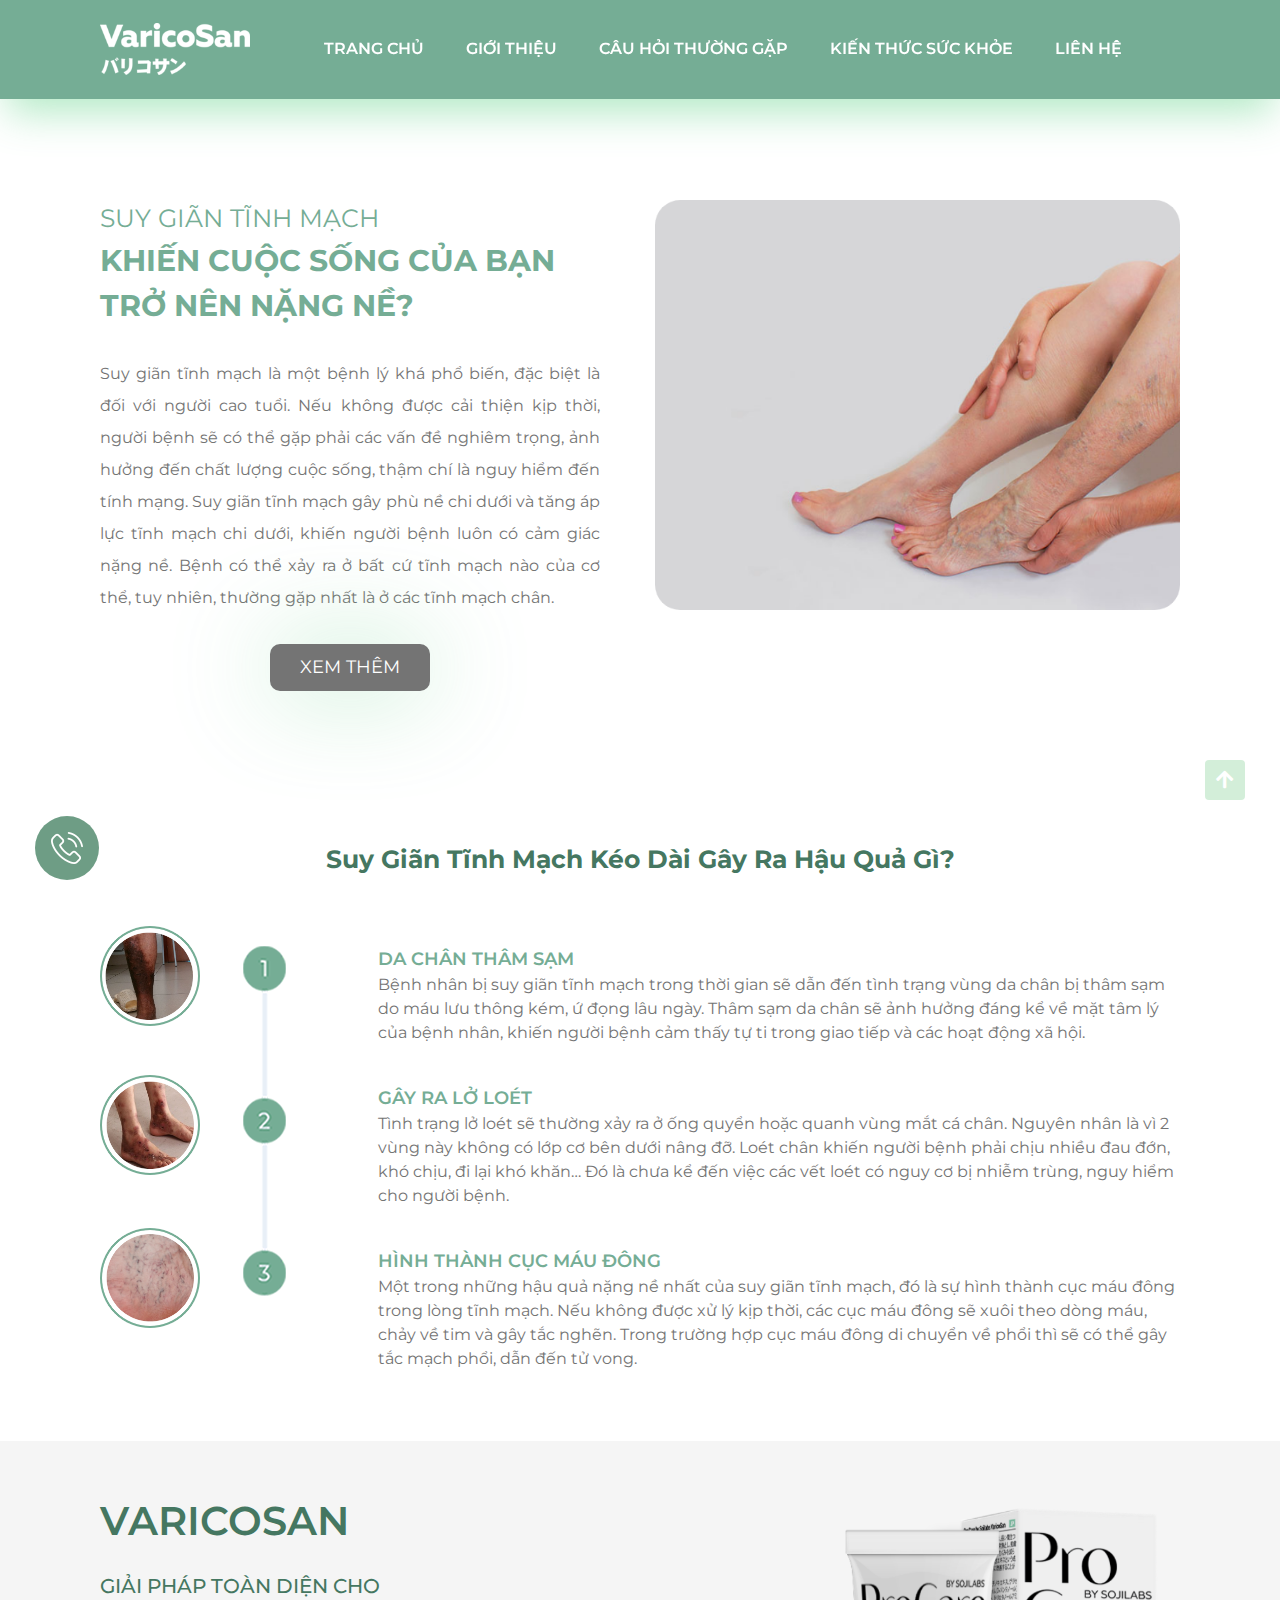
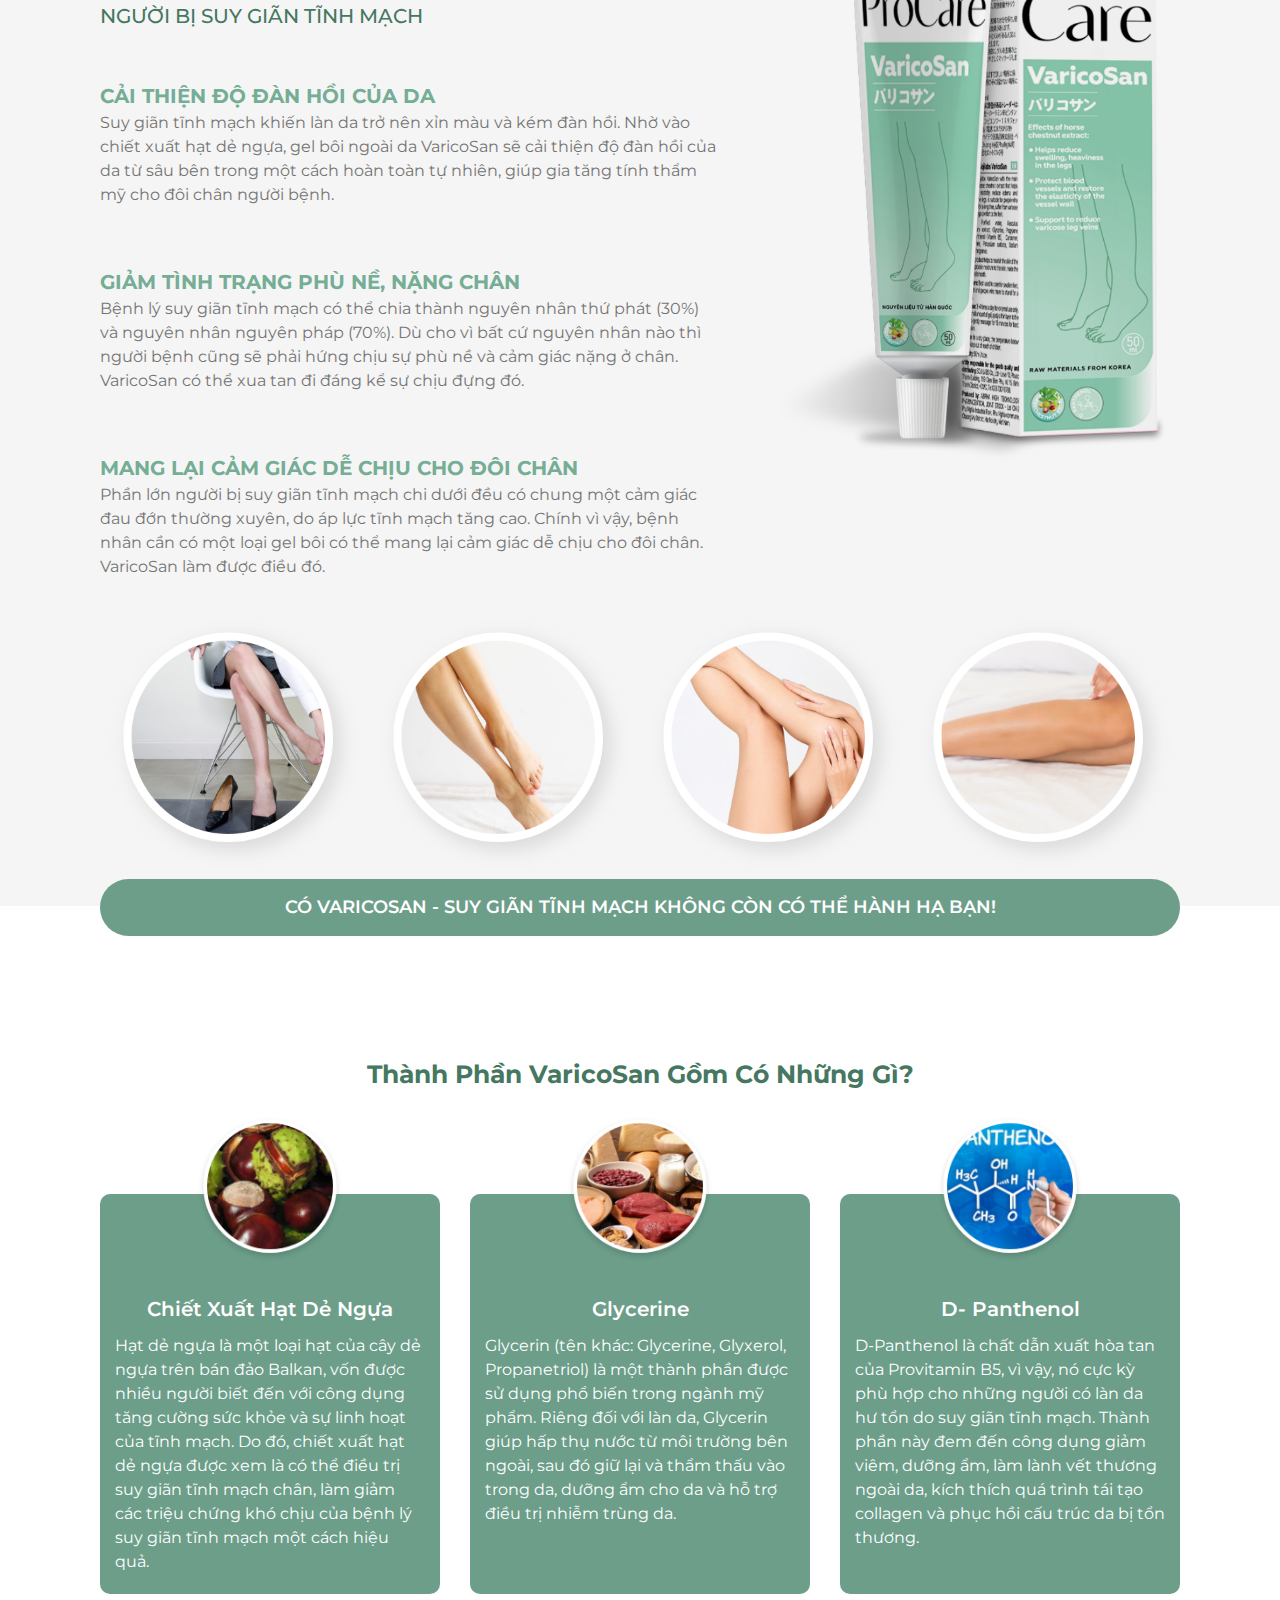
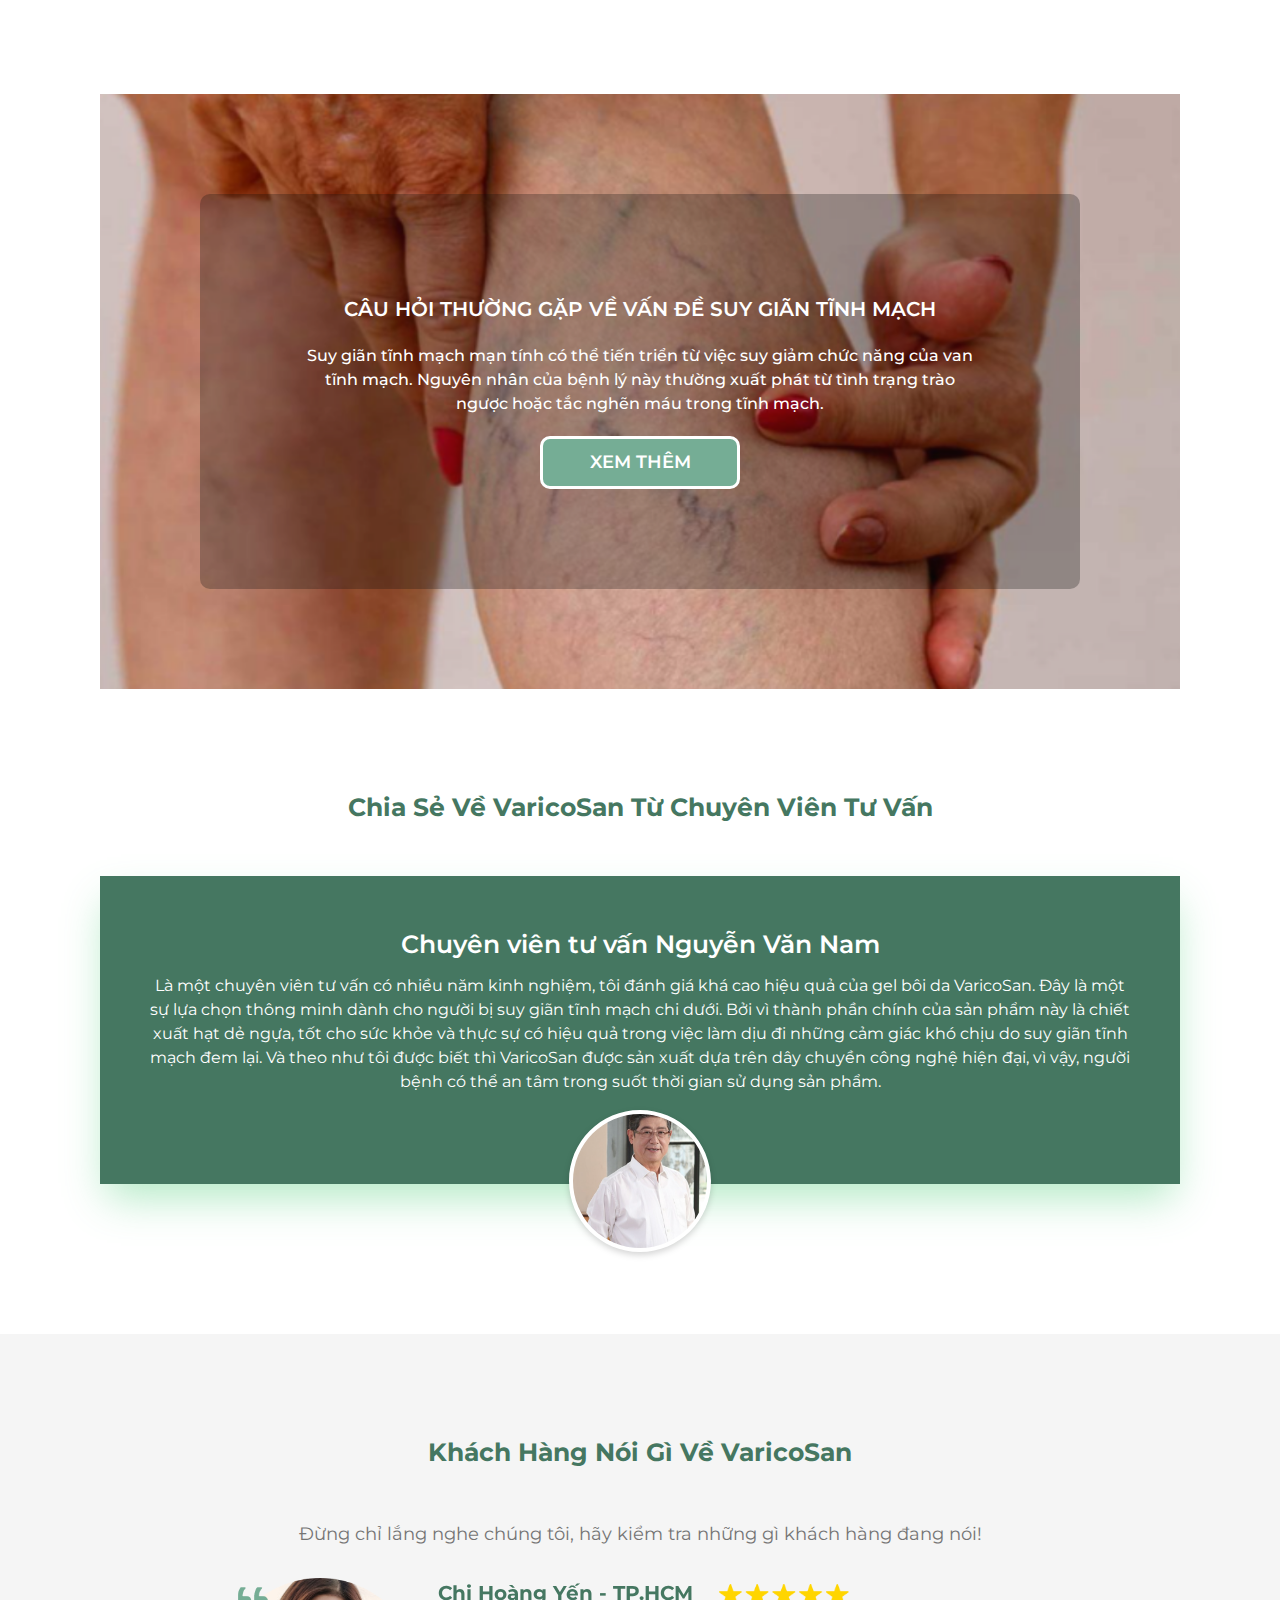
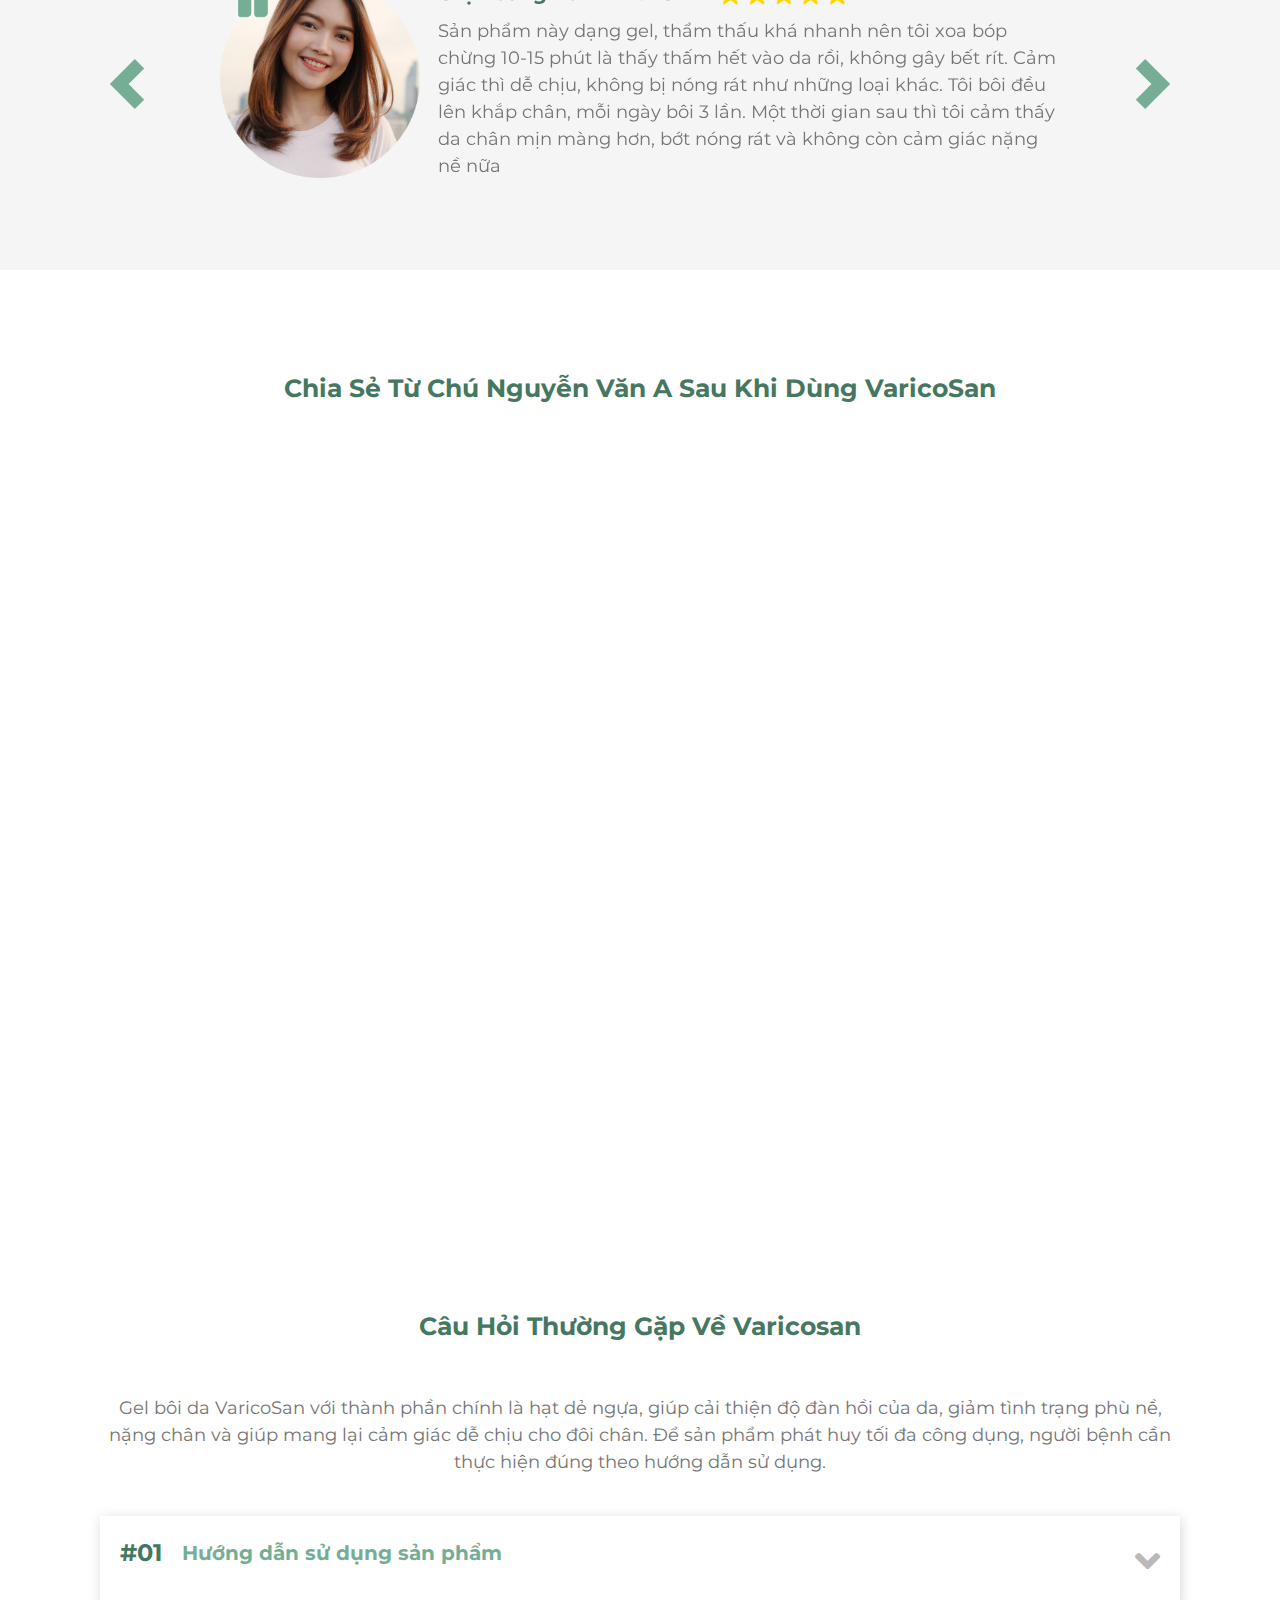
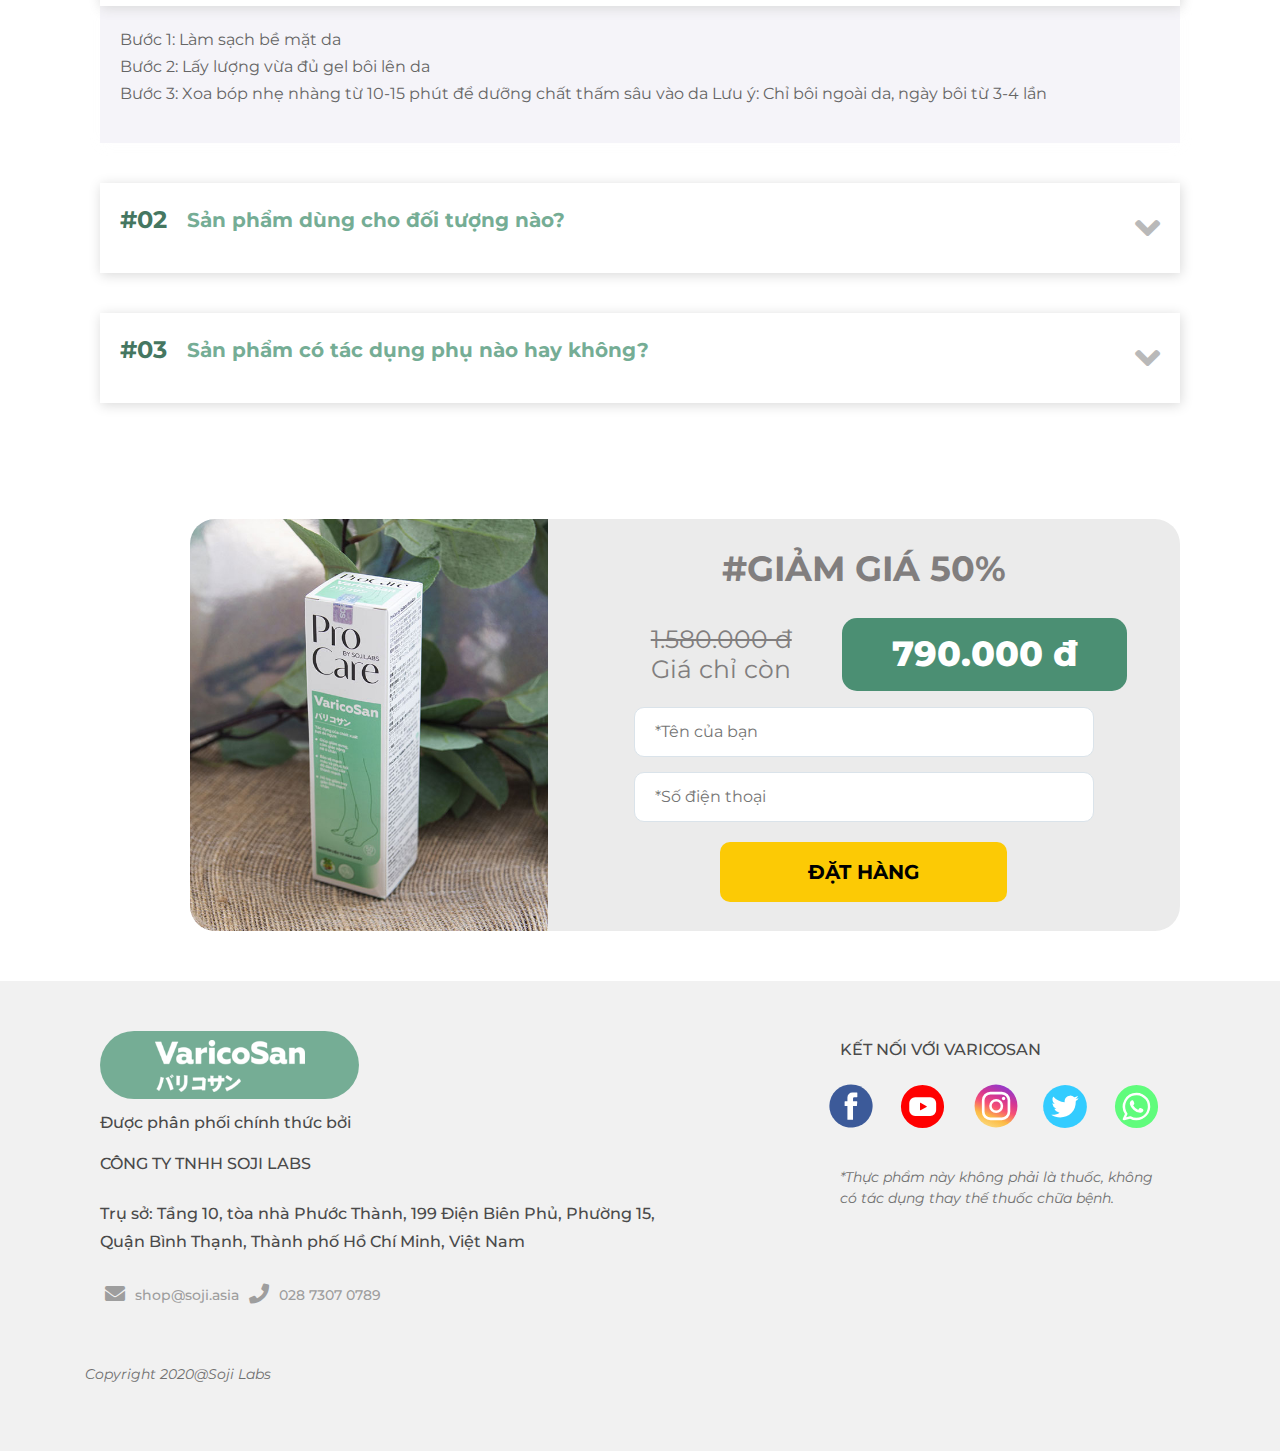
<file: index.html>
<!DOCTYPE html>
<html lang="vi">
   <head>
      <meta charset="UTF-8">
      <meta http-equiv="X-UA-Compatible" content="IE=edge">
      <meta name="viewport" content="width=device-width, initial-scale=1.0">
      <link rel="stylesheet" href="css/bootstrap.min.css">
      <link rel="stylesheet" href="css/main.css">
      <link rel="stylesheet" href="css/reponsive.css">
      <title>Varicosan</title>
   </head>
   <body>
      <a id="button_scroll_top" class="show"><i class="fa fa-arrow-up"></i></a>
      <a id="calltrap-btn" class="b-calltrap-btn calltrap_offline hidden-phone visible-tablet pulse-2" href="tel:02873070789">
         <div id="calltrap-ico"></div>
      </a>
      <nav class="navbar navbar-expand-lg navbar-light bg-light">
         <a class="navbar-brand" href="index.html">
         <img src="img/logo-varicosan.png" />
         </a>
         <div class="d-flex align-items-center">
            <button id="default" class="navbar-toggler" type="button" data-toggle="collapse" data-target="#navbarSupportedContent" aria-controls="navbarSupportedContent" aria-expanded="false" aria-label="Toggle navigation">
            <i class="fa fa-bars text-light"></i>
            </button>
         </div>
         <div class="collapse navbar-collapse" id="navbarSupportedContent">
            <ul class="navbar-nav m-auto">
               <li class="nav-item">
                  <a class="nav-link" href="index.html">TRANG CHỦ</a>
               </li>
               <li class="nav-item">
                  <a class="nav-link" href="about.html">GIỚI THIỆU</a>
               </li>
               <li class="nav-item">
                  <a class="nav-link" href="question.html">CÂU HỎI THƯỜNG GẶP</a>
               </li>
               <li class="nav-item">
                  <a class="nav-link" href="blog.html">KIẾN THỨC SỨC KHỎE</a>
               </li>
               <li class="nav-item">
                  <a class="nav-link" href="contact.html">LIÊN HỆ</a>
               </li>
            </ul>
            <button id="shown" class="navbar-toggler" type="button" data-toggle="collapse" data-target="#navbarSupportedContent" aria-controls="navbarSupportedContent" aria-expanded="false" aria-label="Toggle navigation">
            <i class="fa fa-times text-white"></i>
            </button>
         </div>
      </nav>
      <section class="section-1">
         <div class="row">
            <div class="col-lg-6 col-md-12 col-12 section-1-content">
               <div class="title">SUY GIÃN TĨNH MẠCH</div>
               <div class="title-2">KHIẾN CUỘC SỐNG CỦA BẠN TRỞ NÊN NẶNG NỀ? </div>
               <p>Suy giãn tĩnh mạch là một bệnh lý khá phổ biến, đặc biệt là đối với người cao tuổi. Nếu không được cải thiện kịp thời, người bệnh sẽ có thể gặp phải các vấn đề nghiêm trọng, ảnh hưởng đến chất lượng cuộc sống, thậm chí là nguy hiểm đến tính mạng. Suy giãn tĩnh mạch gây phù nề chi dưới và tăng áp lực tĩnh mạch chi dưới, khiến người bệnh luôn có cảm giác nặng nề. Bệnh có thể xảy ra ở bất cứ tĩnh mạch nào của cơ thể, tuy nhiên, thường gặp nhất là ở các tĩnh mạch chân. </p>
               <a href="#"><button class="btn-sec-1">Xem thêm</button></a>
            </div>
            <div class="col-lg-6 col-md-12 col-12 section-1-img">
               <img src="img/section-1.png">
            </div>
         </div>
      </section>
      <section class="section-2">
         <div class="title mb-5">Suy Giãn Tĩnh Mạch Kéo Dài Gây Ra Hậu Quả Gì?</div>
         <div class="row row-1">
            <div class="col-lg-3 col-12">
               <img src="img/leg-1.png">
            </div>
            <div class="col-lg-9 col-12">
               <div class="title-leg">DA CHÂN THÂM SẠM</div>
               <div class="content">
                  Bệnh nhân bị suy giãn tĩnh mạch trong thời gian sẽ dẫn đến tình trạng vùng da chân bị thâm sạm do máu lưu thông kém, ứ đọng lâu ngày. Thâm sạm da chân sẽ ảnh hưởng đáng kể về mặt tâm lý của bệnh nhân, khiến người bệnh cảm thấy tự ti trong giao tiếp và các hoạt động xã hội. 
               </div>
            </div>
         </div>
         
         <div class="row row-2">
            <div class="col-lg-3 col-12">
               <img src="img/leg-2.png">
            </div>
            <div class="col-lg-9 col-12">
               <div class="title-leg">GÂY RA LỞ LOÉT </div>
               <div class="content">
                  Tình trạng lở loét sẽ thường xảy ra ở ống quyển hoặc quanh vùng mắt cá chân. Nguyên nhân là vì 2 vùng này không có lớp cơ bên dưới nâng đỡ. Loét chân khiến người bệnh phải chịu nhiều đau đớn, khó chịu, đi lại khó khăn… Đó là chưa kể đến việc các vết loét có nguy cơ bị nhiễm trùng, nguy hiểm cho người bệnh. 
               </div>
            </div>
         </div>
         <div class="row row-3">
            <div class="col-lg-3 col-12">
               <img src="img/leg-3.png">
            </div>
            <div class="col-lg-9 col-12">
               <div class="title-leg">HÌNH THÀNH CỤC MÁU ĐÔNG</div>
               <div class="content">
                  Một trong những hậu quả nặng nề nhất của suy giãn tĩnh mạch, đó là sự hình thành cục máu đông trong lòng tĩnh mạch. Nếu không được xử lý kịp thời, các cục máu đông sẽ xuôi theo dòng máu, chảy về tim và gây tắc nghẽn. Trong trường hợp cục máu đông di chuyển về phổi thì sẽ có thể gây tắc mạch phổi, dẫn đến tử vong. 
               </div>
            </div>
         </div>
      </section>
      <div class="section-3">
         <div class="row">
            <div class="col-lg-7 col-12">
               <div class="big-title">VARICOSAN</div>
               <div class="content-big-title">
                  GIẢI PHÁP TOÀN DIỆN CHO<br> NGƯỜI BỊ SUY GIÃN TĨNH MẠCH
               </div>
               <div class="content-1">
                  <div class="title">CẢI THIỆN ĐỘ ĐÀN HỒI CỦA DA</div>
                  <div class="text-content">Suy giãn tĩnh mạch khiến làn da trở nên xỉn màu và kém đàn hồi. Nhờ vào chiết xuất hạt dẻ ngựa, gel bôi ngoài da VaricoSan sẽ cải thiện độ đàn hồi của da từ sâu bên trong một cách hoàn toàn tự nhiên, giúp gia tăng tính thẩm mỹ cho đôi chân người bệnh.</div>
               </div>
               <div class="content-1">
                  <div class="title">GIẢM TÌNH TRẠNG PHÙ NỀ, NẶNG CHÂN</div>
                  <div class="text-content">Bệnh lý suy giãn tĩnh mạch có thể chia thành nguyên nhân thứ phát (30%) và nguyên nhân nguyên pháp (70%). Dù cho vì bất cứ nguyên nhân nào thì người bệnh cũng sẽ phải hứng chịu sự phù nề và cảm giác nặng ở chân. VaricoSan có thể xua tan đi đáng kể sự chịu đựng đó.</div>
               </div>
               <div class="content-1">
                  <div class="title">MANG LẠI CẢM GIÁC DỄ CHỊU CHO ĐÔI CHÂN</div>
                  <div class="text-content">Phần lớn người bị suy giãn tĩnh mạch chi dưới đều có chung một cảm giác đau đớn thường xuyên, do áp lực tĩnh mạch tăng cao. Chính vì vậy, bệnh nhân cần có một loại gel bôi có thể mang lại cảm giác dễ chịu cho đôi chân. VaricoSan làm được điều đó.</div>
               </div>
            </div>
            <div class="col-lg-5 col-12">
               <div class="section3-prod">
                  <img src="img/prod-section-3.png">
               </div>
            </div>
         </div>
         <div class="row img justify-content-center">
            <img src="img/solution-1.png">
            <img src="img/solution-2.png">
            <img src="img/solution-3.png">
            <img src="img/solution-4.png"> 
         </div>
         <div class="frame-section3">CÓ VARICOSAN - SUY GIÃN TĨNH MẠCH KHÔNG CÒN CÓ THỂ HÀNH HẠ BẠN!</div>
      </div>
      <div class="section-4">
         <div class="title">Thành Phần VaricoSan Gồm Có Những Gì?</div>
         <div class="row">
            <div class="col-lg-4 col-12">
               <div class="ingredient">
                  <img src="img/ingredient-1.png">
                  <div class="ingredient-content">
                     <div class="title-ingredient">Chiết Xuất Hạt Dẻ Ngựa</div>
                     <div class="details">Hạt dẻ ngựa là một loại hạt của cây dẻ ngựa trên bán đảo Balkan, vốn được nhiều người biết đến với công dụng tăng cường sức khỏe và sự linh hoạt của tĩnh mạch. Do đó, chiết xuất hạt dẻ ngựa được xem là có thể điều trị suy giãn tĩnh mạch chân, làm giảm các triệu chứng khó chịu của bệnh lý suy giãn tĩnh mạch một cách hiệu quả.</div>
                  </div>
               </div>
            </div>
            <div class="col-lg-4 col-12">
               <div class="ingredient">
                  <img src="img/ingredient-2.png">
                  <div class="ingredient-content">
                     <div class="title-ingredient">Glycerine</div>
                     <div class="details">Glycerin (tên khác: Glycerine, Glyxerol, Propanetriol) là một thành phần được sử dụng phổ biến trong ngành mỹ phẩm. Riêng đối với làn da, Glycerin giúp hấp thụ nước từ môi trường bên ngoài, sau đó giữ lại và thẩm thấu vào trong da, dưỡng ẩm cho da và hỗ trợ điều trị nhiễm trùng da.</div>
                  </div>
               </div>
            </div>
            <div class="col-lg-4 col-12">
               <div class="ingredient">
                  <img src="img/ingredient-3.png">
                  <div class="ingredient-content">
                     <div class="title-ingredient">D- Panthenol</div>
                     <div class="details">D-Panthenol là chất dẫn xuất hòa tan của Provitamin B5, vì vậy, nó cực kỳ phù hợp cho những người có làn da hư tổn do suy giãn tĩnh mạch. Thành phần này đem đến công dụng giảm viêm, dưỡng ẩm, làm lành vết thương ngoài da, kích thích quá trình tái tạo collagen và phục hồi cấu trúc da bị tổn thương.</div>
                  </div>
               </div>
            </div>
         </div>
      </div>
      <div class="section-5">
         <div class="bg-frame">
            <div class="content-bg justify-content-center">
               <div class="title">CÂU HỎI THƯỜNG GẶP VỀ VẤN ĐỀ SUY GIÃN TĨNH MẠCH</div>
               <div class="content">Suy giãn tĩnh mạch mạn tính có thể tiến triển từ việc suy giảm chức năng của van tĩnh mạch. Nguyên nhân của bệnh lý này thường xuất phát từ tình trạng trào ngược hoặc tắc nghẽn máu trong tĩnh mạch.</div>
               <button><a href="#">XEM THÊM</a>
            </div>
            </button>
         </div>
      </div>
      </div>
      <div class="section-6">
         <div class="title">Chia Sẻ Về VaricoSan Từ Chuyên Viên Tư Vấn</div>
         <div class="advisory">
            <div class="name-advisory">Chuyên viên tư vấn Nguyễn Văn Nam</div>
            <div class="content-advisory">Là một chuyên viên tư vấn có nhiều năm kinh nghiệm, tôi đánh giá khá cao hiệu quả của gel bôi da VaricoSan. Đây là một sự lựa chọn thông minh dành cho người bị suy giãn tĩnh mạch chi dưới. Bởi vì thành phần chính của sản phẩm này là chiết xuất hạt dẻ ngựa, tốt cho sức khỏe và thực sự có hiệu quả trong việc làm dịu đi những cảm giác khó chịu do suy giãn tĩnh mạch đem lại. Và theo như tôi được biết thì VaricoSan được sản xuất dựa trên dây chuyền công nghệ hiện đại, vì vậy, người bệnh có thể an tâm trong suốt thời gian sử dụng sản phẩm.</div>
            <img src="img/expert.png">
         </div>
      </div>
      <div class="section-7">
         <div class="title">Khách Hàng Nói Gì Về VaricoSan</div>
         <div class="text">Đừng chỉ lắng nghe chúng tôi, hãy kiểm tra những gì khách hàng đang nói!</div>
         <div id="carouselExampleControls" class="carousel slide" data-ride="carousel">
            <div class="carousel-inner">
               <div class="carousel-item frame-customer active">
                  <div class="row">
                     <div class="col-lg-3"><img src="img/customer-1.png"></div>
                     <div class="col-lg-9">
                        <div class="name-customer">Chị Hoàng Yến - TP.HCM <img src="img/star.png"></div>
                        <div class="content-customer">Sản phẩm này dạng gel, thẩm thấu khá nhanh nên tôi xoa bóp chừng 10-15 phút là thấy thấm hết vào da rồi, không gây bết rít. Cảm giác thì dễ chịu, không bị nóng rát như những loại khác. Tôi bôi đều lên khắp chân, mỗi ngày bôi 3 lần. Một thời gian sau thì tôi cảm thấy da chân mịn màng hơn, bớt nóng rát và không còn cảm giác nặng nề nữa</div>
                     </div>
                  </div>
               </div>
               <div class="carousel-item frame-customer">
                  <div class="row">
                     <div class="col-lg-3"><img src="img/customer-2.png"></div>
                     <div class="col-lg-9">
                        <div class="name-customer">Anh Phong Vũ - Đồng Nai <img src="img/star.png"></div>
                        <div class="content-customer">Tôi tìm hiểu thì thấy VaricoSan có nguyên liệu được nhập khẩu từ Hàn Quốc, thành phần chính là hạt dẻ ngựa. Xuất xứ rõ ràng, không tác dụng phụ nên tôi rất yên tâm sử dụng. Khoảng 2 tuần sau khi bôi sản phẩm thì đúng là tôi thấy chân bớt phù nề. Đặc biệt là sản phẩm này mang đến một cảm giác rất thoải mái cho đôi chân của tôi.</div>
                     </div>
                  </div>
               </div>
               <div class="carousel-item frame-customer">
                  <div class="row">
                     <div class="col-lg-3"><img src="img/customer-3.png"></div>
                     <div class="col-lg-9">
                        <div class="name-customer">Chị Mỹ Hạnh - Hà Nội <img src="img/star.png"></div>
                        <div class="content-customer">Thực sự thì lúc đầu mình cũng chưa tin lắm, vì mình đã thử uống rồi bôi rất nhiều thứ, không có cái nào hiệu quả như quảng cáo. Nhưng sau vài ngày sử dụng VaricoSan, mình đã cảm nhận được những hiệu quả ban đầu. Vậy là mình duy trì sử dụng, mỗi ngày mình bôi 3-4 lần, bôi lượng gel vừa đủ lên da sau đó là xoa bóp cho dưỡng chất thấm sâu. Mình rất vui vì chân cảm giác mịn màng và săn chắc hơn nhiều.</div>
                     </div>
                  </div>
               </div>
            </div>
            <a class="carousel-control-prev" href="#carouselExampleControls" role="button" data-slide="prev">
            <span class="carousel-control-prev-icon" aria-hidden="true"></span>
            </a>
            <a class="carousel-control-next" href="#carouselExampleControls" role="button" data-slide="next">
            <span class="carousel-control-next-icon" aria-hidden="true"></span>
            </a>
         </div>
      </div>
      <div class="section-8">
         <div class="title">Chia Sẻ Từ Chú Nguyễn Văn A Sau Khi Dùng VaricoSan</div>
         <div class="frame-video">
            <iframe width="100%" height="100%" src="https://www.youtube.com/embed/tbxCntBIYag" frameborder="0" allow="accelerometer; autoplay; clipboard-write; encrypted-media; gyroscope; picture-in-picture" allowfullscreen></iframe>
         </div>
      </div>
      <div class="section-9">
         <div class="title">Câu Hỏi Thường Gặp Về Varicosan</div>
         <div class="content-question">Gel bôi da VaricoSan với thành phần chính là hạt dẻ ngựa, giúp cải thiện độ đàn hồi của da, giảm tình trạng phù nề, nặng chân và giúp mang lại cảm giác dễ chịu cho đôi chân. Để sản phẩm phát huy tối đa công dụng, người bệnh cần thực hiện đúng theo hướng dẫn sử dụng.</div>
         <ul class="list-ques">
            <li data-ques="box-1">
               <span class="sort sort1">
                  <p>#01</p>
               </span>
               <p>Hướng dẫn sử dụng sản phẩm</p>
               <div class="icon-list-ques"><i class="fa fa-angle-down"></i></div>
            </li>
            <div class="text-ques" id="box-1" style="display: block;" data-status="block">
               <p>Bước 1: Làm sạch bề mặt da<br>Bước 2: Lấy lượng vừa đủ gel bôi lên da<br>Bước 3: Xoa bóp nhẹ nhàng từ 10-15 phút để dưỡng chất thấm sâu vào da
                  Lưu ý: Chỉ bôi ngoài da, ngày bôi từ 3-4 lần
               </p>
            </div>
            <li data-ques="box-2">
               <span class="sort sort2">
                  <p>#02</p>
               </span>
               <p>Sản phẩm dùng cho đối tượng nào?</p>
               <div class="icon-list-ques"><i class="fa fa-angle-down"></i></div>
            </li>
            <div class="text-ques" id="box-2" style="display: none;" data-status="none">
               <p>VaricoSan được khuyến cáo sử dụng để chăm sóc cho tình trạng da chân phù nề, người bị nặng chân và đặc biệt dành cho những ai phải đứng trong thời gian dài.
               </p>
            </div>
            <li data-ques="box-3">
               <span class="sort sort3">
                  <p>#03</p>
               </span>
               <p>Sản phẩm có tác dụng phụ nào hay không?</p>
               <div class="icon-list-ques"><i class="fa fa-angle-down"></i></div>
            </li>
            <div class="text-ques" id="box-3" style="display: none;" data-status="none">
               <p>Thành phần của VaricoSan là hoàn toàn tự nhiên và đã được cấp phép an toàn. Vì vậy, người bệnh có thể an tâm sử dụng ở liều duy trì.
               </p>
            </div>
         </ul>
      </div>
      <section class="section-10 ">
         <div class="row">
            <div class="col-lg-5 col-md-none col-12 pr-0">
               <div class="img" data-aos="zoom-in-down">
                  <img src="img/product.jpg"/>
               </div>
            </div>
            <div class="col-lg-7 col-md-12 col-12 pl-0">
               <div id="forms" class="form">
                  <h6>#Giảm giá 50%</h6>
                  <div class="sale row">
                     <div class="left">
                        <p>1.580.000 đ</p>
                        <p>Giá chỉ còn</p>
                     </div>
                     <div class="right">
                        <p>790.000 đ</p>
                     </div>
                  </div>
                  <form>
                     <input type="text" name="name" required autocomplete="off" placeholder="*Tên của bạn" />
                     <input type="text" name="phone" required autocomplete="off" placeholder="*Số điện thoại" onkeypress="validate(event)" />
                     <button type="submit">Đặt hàng</button>
                  </form>
               </div>
            </div>
         </div>
      </section>
      <footer>
            <div class="row">
               <div class="col-lg-8 col-md-12 col-sm-12 col-12">
                  <div class="info left">
                     <a href="index.html"> <img src="img/logo-bottom.png" class="logo-bottom"></a>
                     <h5>Được phân phối chính thức bởi</h5>
                     <h3>CÔNG TY TNHH SOJI LABS</h3>
                     <h5>Trụ sở: Tầng 10, tòa nhà Phước Thành, 199 Điện Biên Phủ, Phường 15,<br> Quận Bình Thạnh,
                        Thành phố Hồ Chí Minh, Việt Nam
                     </h5>
                     <div class="row info-contact">
                        <i class="fa fa-envelope"></i>
                        <h6 class="mr-107"><a href="mailto:shop@soji.asia">shop@soji.asia</a></h6>
                        <i class="fa fa-phone"></i>
                        <h6><a href="tel:+02873070789">028 7307 0789</a></h6>
                     </div>
                  </div>
               </div>
               <div class="col-lg-4 col-md-12 col-sm-12 col-12">
                  <div class="right row justify-content-between mt-3-md">
                     <div class="col-lg-12 col-md-12 col-12">
                        <div class="info-socal">
                           <h3>Kết nối với VaricoSan</h3>
                           <div class="social row">
                              <a href="https://www.facebook.com/sojilabs/" target="_blank">
                              <img src="img/facebook.svg">
                              </a>
                              <a href="https://www.youtube.com/channel/UC2W5tjk6wJAK2K2EUuvMMSQ" target="_blank">
                              <img src="img/youtube.svg">
                              </a>
                              <a href="https://www.instagram.com/sojilabs_official/" target="_blank">
                              <img src="img/instagram.svg">
                              </a>
                              <a href="https://twitter.com/SojiLabs" target="_blank">
                              <img src="img/twitter.svg">
                              </a>
                              <a href="" target="_blank">
                              <img src="img/whatsapp.svg">
                              </a>
                           </div>
                           <p style="padding:10px;padding-left:0;font-style:italic">*Thực phẩm này không phải
                              là thuốc, không có tác dụng thay thế thuốc chữa bệnh.
                           </p>
                        </div>
                     </div>
                  </div>
               </div>
               <p><em>Copyright 2020@Soji Labs</em></p>
            </div>
      </footer>
      <script src="js/jquery.min.js"></script>
      <script src="js/bootstrap.min.js"></script>
      <script src="js/main.js"></script>
   </body>
</html>
</file>
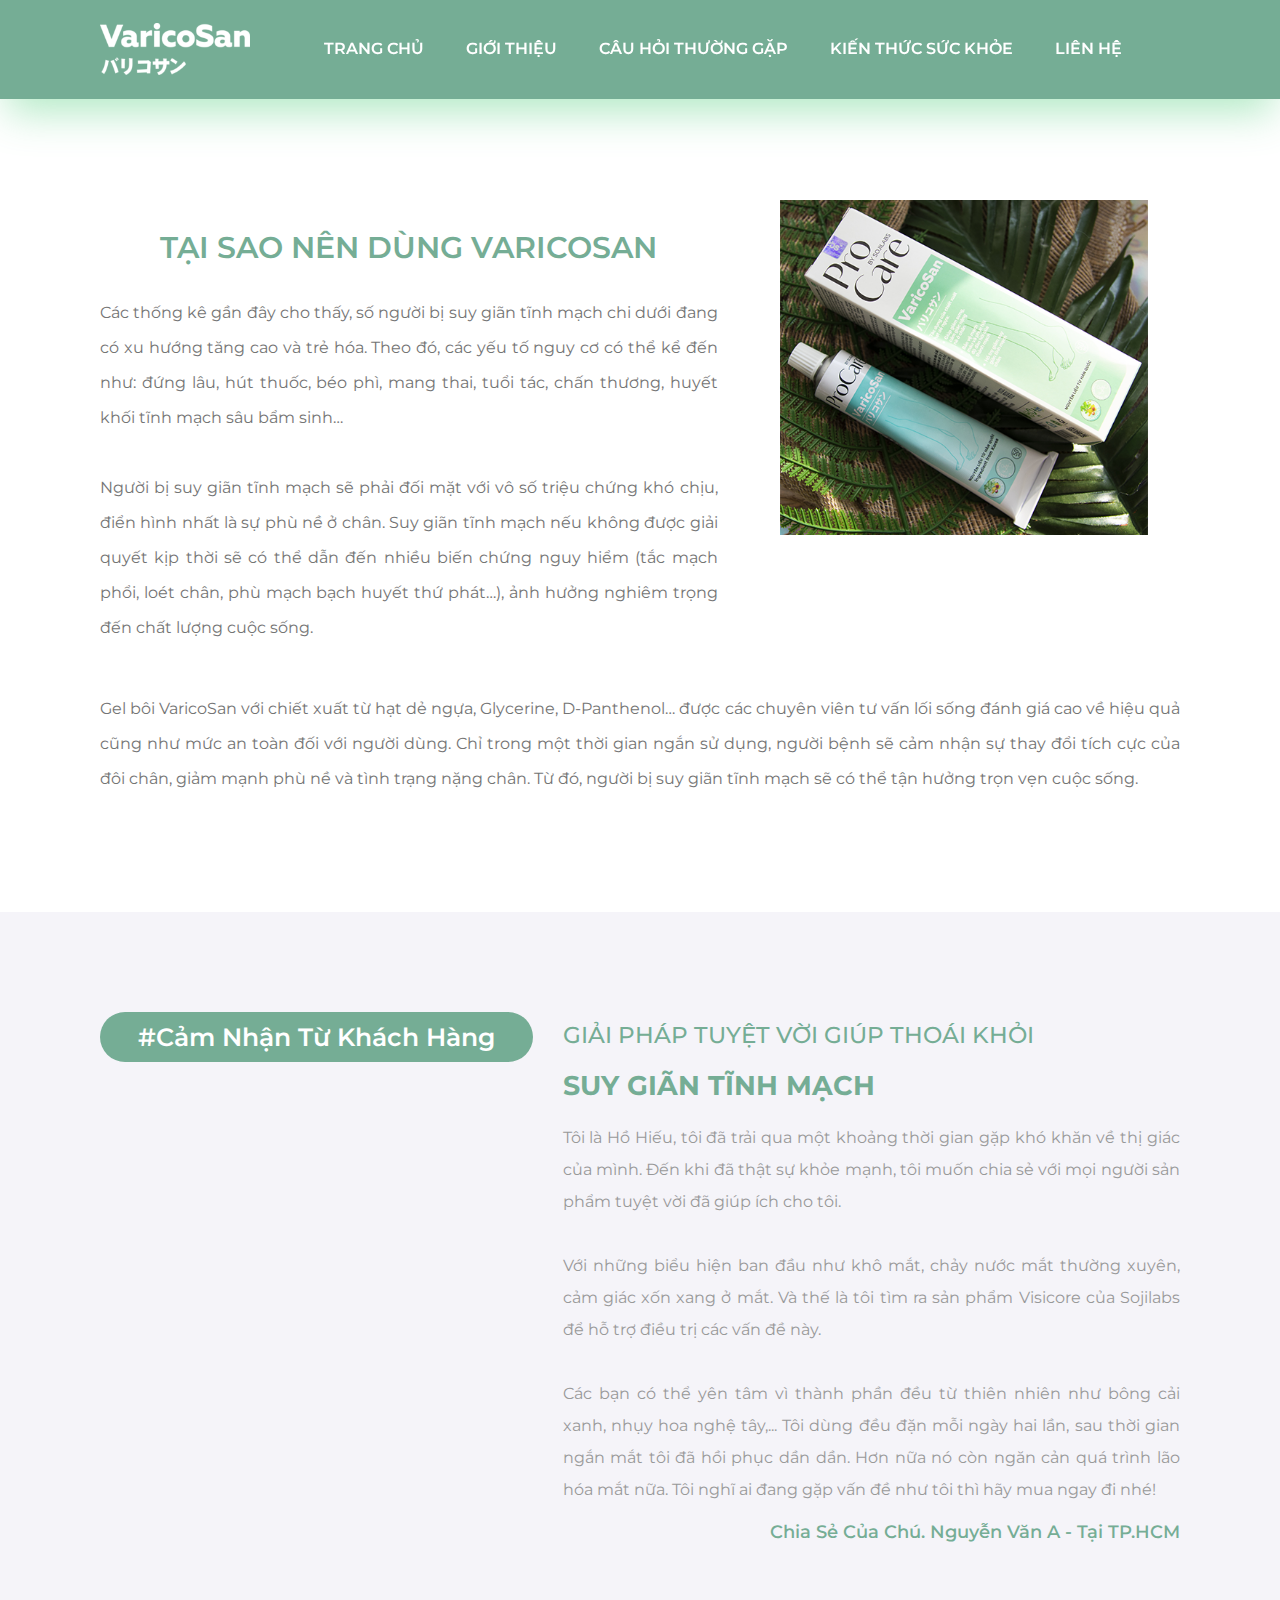
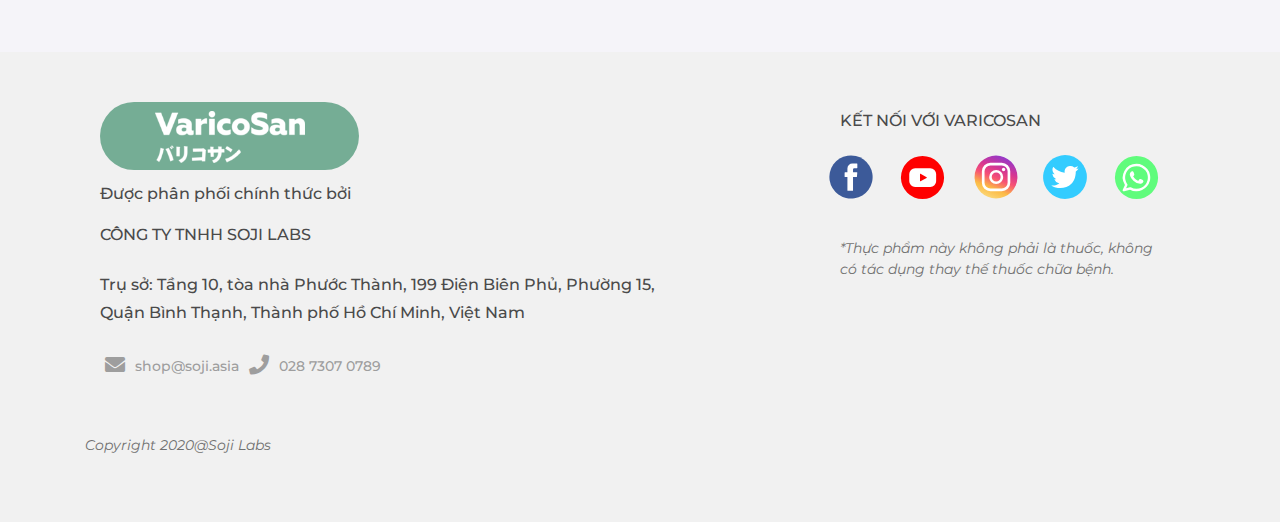
<file: about.html>
<!DOCTYPE html>
<html lang="vi">
   <head>
      <meta charset="UTF-8">
      <meta http-equiv="X-UA-Compatible" content="IE=edge">
      <meta name="viewport" content="width=device-width, initial-scale=1.0">
      <link rel="stylesheet" href="css/bootstrap.min.css">
      <link rel="stylesheet" href="css/main.css">
      <link rel="stylesheet" href="css/reponsive.css">
      <title>Varicosan</title>
   </head>
   <body>
      <nav class="navbar navbar-expand-lg navbar-light bg-light">
         <a class="navbar-brand" href="index.html">
         <img src="img/logo-varicosan.png" />
         </a>
         <div class="d-flex align-items-center">
            <button id="default" class="navbar-toggler" type="button" data-toggle="collapse" data-target="#navbarSupportedContent" aria-controls="navbarSupportedContent" aria-expanded="false" aria-label="Toggle navigation">
            <i class="fa fa-bars text-light"></i>
            </button>
         </div>
         <div class="collapse navbar-collapse" id="navbarSupportedContent">
            <ul class="navbar-nav m-auto">
               <li class="nav-item">
                  <a class="nav-link" href="index.html">TRANG CHỦ</a>
               </li>
               <li class="nav-item">
                  <a class="nav-link" href="about.html">GIỚI THIỆU</a>
               </li>
               <li class="nav-item">
                  <a class="nav-link" href="question.html">CÂU HỎI THƯỜNG GẶP</a>
               </li>
               <li class="nav-item">
                  <a class="nav-link" href="blog.html">KIẾN THỨC SỨC KHỎE</a>
               </li>
               <li class="nav-item">
                  <a class="nav-link" href="contact.html">LIÊN HỆ</a>
               </li>
            </ul>
            <button id="shown" class="navbar-toggler" type="button" data-toggle="collapse" data-target="#navbarSupportedContent" aria-controls="navbarSupportedContent" aria-expanded="false" aria-label="Toggle navigation">
            <i class="fa fa-times text-white"></i>
            </button>
         </div>
      </nav>
      <div class="section-gt">
        <div class="row">
           <div class="col-lg-7 col-md-12 pd-l">
              <div class="section-gt-content">
                 <div class="section-gt-title">TẠI SAO NÊN DÙNG VARICOSAN</div>
                 <p>Các thống kê gần đây cho thấy, số người bị suy giãn tĩnh mạch chi dưới đang có xu hướng tăng cao và trẻ hóa. Theo đó, các yếu tố nguy cơ có thể kể đến như: đứng lâu, hút thuốc, béo phì, mang thai, tuổi tác, chấn thương, huyết khối tĩnh mạch sâu bẩm sinh… 
                    <br><br>
                    Người bị suy giãn tĩnh mạch sẽ phải đối mặt với vô số triệu chứng khó chịu, điển hình nhất là sự phù nề ở chân. Suy giãn tĩnh mạch nếu không được giải quyết kịp thời sẽ có thể dẫn đến nhiều biến chứng nguy hiểm (tắc mạch phổi, loét chân, phù mạch bạch huyết thứ phát…), ảnh hưởng nghiêm trọng đến chất lượng cuộc sống. 
                 </p>
              </div>
           </div>
           <div class="col-lg-5 col-md-12 pd-r">
              <div class="section-gt-img1">
                 <img src="img/product-about.png">
              </div>
           </div>
        </div>
        <p class="bottom-content">Gel bôi VaricoSan với chiết xuất từ hạt dẻ ngựa, Glycerine, D-Panthenol… được các chuyên viên tư vấn lối sống đánh giá cao về hiệu quả cũng như mức an toàn đối với người dùng. Chỉ trong một thời gian ngắn sử dụng, người bệnh sẽ cảm nhận sự thay đổi tích cực của đôi chân, giảm mạnh phù nề và tình trạng nặng chân. Từ đó, người bị suy giãn tĩnh mạch sẽ có thể tận hưởng trọn vẹn cuộc sống. 
        </p>
     </div>
     <div class="section-5-gt banner-section5-gt">
        <div class="row">
           <div class="col-xl-5 col-lg-5 col-md-12 col-12 section-5-left">
              <div class="section-5-gt-title">
                 <h4>#Cảm Nhận Từ Khách Hàng
                 </h4>
              </div>
              <div class="section-5-gt-clip">
                 <iframe class="section-5-gt-video" width="1280" height="720" src="https://www.youtube.com/embed/gb9IIT7V3Pk"
                    frameborder="0" allow="accelerometer; autoplay; clipboard-write; encrypted-media; gyroscope; picture-in-picture"
                    allowfullscreen></iframe>
              </div>
           </div>
           <div class="col-xl-7 col-lg-7 col-md-12 col-12 section-5-right">
              <div class="section-5-gt-content">
                 <h2>GIẢI PHÁP TUYỆT VỜI GIÚP THOÁI KHỎI</h2>
                 <h3>SUY GIÃN TĨNH MẠCH</h3>
                 <p>Tôi là Hồ Hiếu, tôi đã trải qua một khoảng thời gian gặp khó khăn về thị giác của mình. Đến khi đã thật
                    sự khỏe mạnh, tôi muốn chia sẻ với mọi người sản phẩm tuyệt vời đã giúp ích cho tôi. <br><br>
     
                    Với những biểu hiện ban đầu như khô mắt, chảy nước mắt thường xuyên, cảm giác xốn xang ở mắt. Và thế là
                    tôi tìm ra sản phẩm Visicore của Sojilabs để hỗ trợ điều trị các vấn đề này. <br><br>
     
                    Các bạn có thể yên tâm vì thành phần đều từ thiên nhiên như bông cải xanh, nhụy hoa nghệ tây,... Tôi dùng
                    đều đặn mỗi ngày hai lần, sau thời gian ngắn mắt tôi đã hồi phục dần dần. Hơn nữa nó còn ngăn cản quá
                    trình lão hóa mắt nữa. Tôi nghĩ ai đang gặp vấn đề như tôi thì hãy mua ngay đi nhé!
                 </p>
                 <h6> Chia Sẻ Của Chú. Nguyễn Văn A - Tại TP.HCM</h6>
              </div>
           </div>
        </div>
     </div>
      <footer>
        <div class="row">
           <div class="col-lg-8 col-md-12 col-sm-12 col-12">
              <div class="info left">
                 <a href="index.html"> <img src="img/logo-bottom.png" class="logo-bottom"></a>
                 <h5>Được phân phối chính thức bởi</h5>
                 <h3>CÔNG TY TNHH SOJI LABS</h3>
                 <h5>Trụ sở: Tầng 10, tòa nhà Phước Thành, 199 Điện Biên Phủ, Phường 15,<br> Quận Bình Thạnh,
                    Thành phố Hồ Chí Minh, Việt Nam
                 </h5>
                 <div class="row info-contact">
                    <i class="fa fa-envelope"></i>
                    <h6 class="mr-107"><a href="mailto:shop@soji.asia">shop@soji.asia</a></h6>
                    <i class="fa fa-phone"></i>
                    <h6><a href="tel:+02873070789">028 7307 0789</a></h6>
                 </div>
              </div>
           </div>
           <div class="col-lg-4 col-md-12 col-sm-12 col-12">
              <div class="right row justify-content-between mt-3-md">
                 <div class="col-lg-12 col-md-12 col-12">
                    <div class="info-socal">
                       <h3>Kết nối với VaricoSan</h3>
                       <div class="social row">
                          <a href="https://www.facebook.com/sojilabs/" target="_blank">
                          <img src="img/facebook.svg">
                          </a>
                          <a href="https://www.youtube.com/channel/UC2W5tjk6wJAK2K2EUuvMMSQ" target="_blank">
                          <img src="img/youtube.svg">
                          </a>
                          <a href="https://www.instagram.com/sojilabs_official/" target="_blank">
                          <img src="img/instagram.svg">
                          </a>
                          <a href="https://twitter.com/SojiLabs" target="_blank">
                          <img src="img/twitter.svg">
                          </a>
                          <a href="" target="_blank">
                          <img src="img/whatsapp.svg">
                          </a>
                       </div>
                       <p style="padding:10px;padding-left:0;font-style:italic">*Thực phẩm này không phải
                          là thuốc, không có tác dụng thay thế thuốc chữa bệnh.
                       </p>
                    </div>
                 </div>
              </div>
           </div>
           <p><em>Copyright 2020@Soji Labs</em></p>
        </div>
  </footer>
  <script src="js/jquery.min.js"></script>
  <script src="js/bootstrap.min.js"></script>
  <script src="js/main.js"></script>
</body>
</html>
</file>
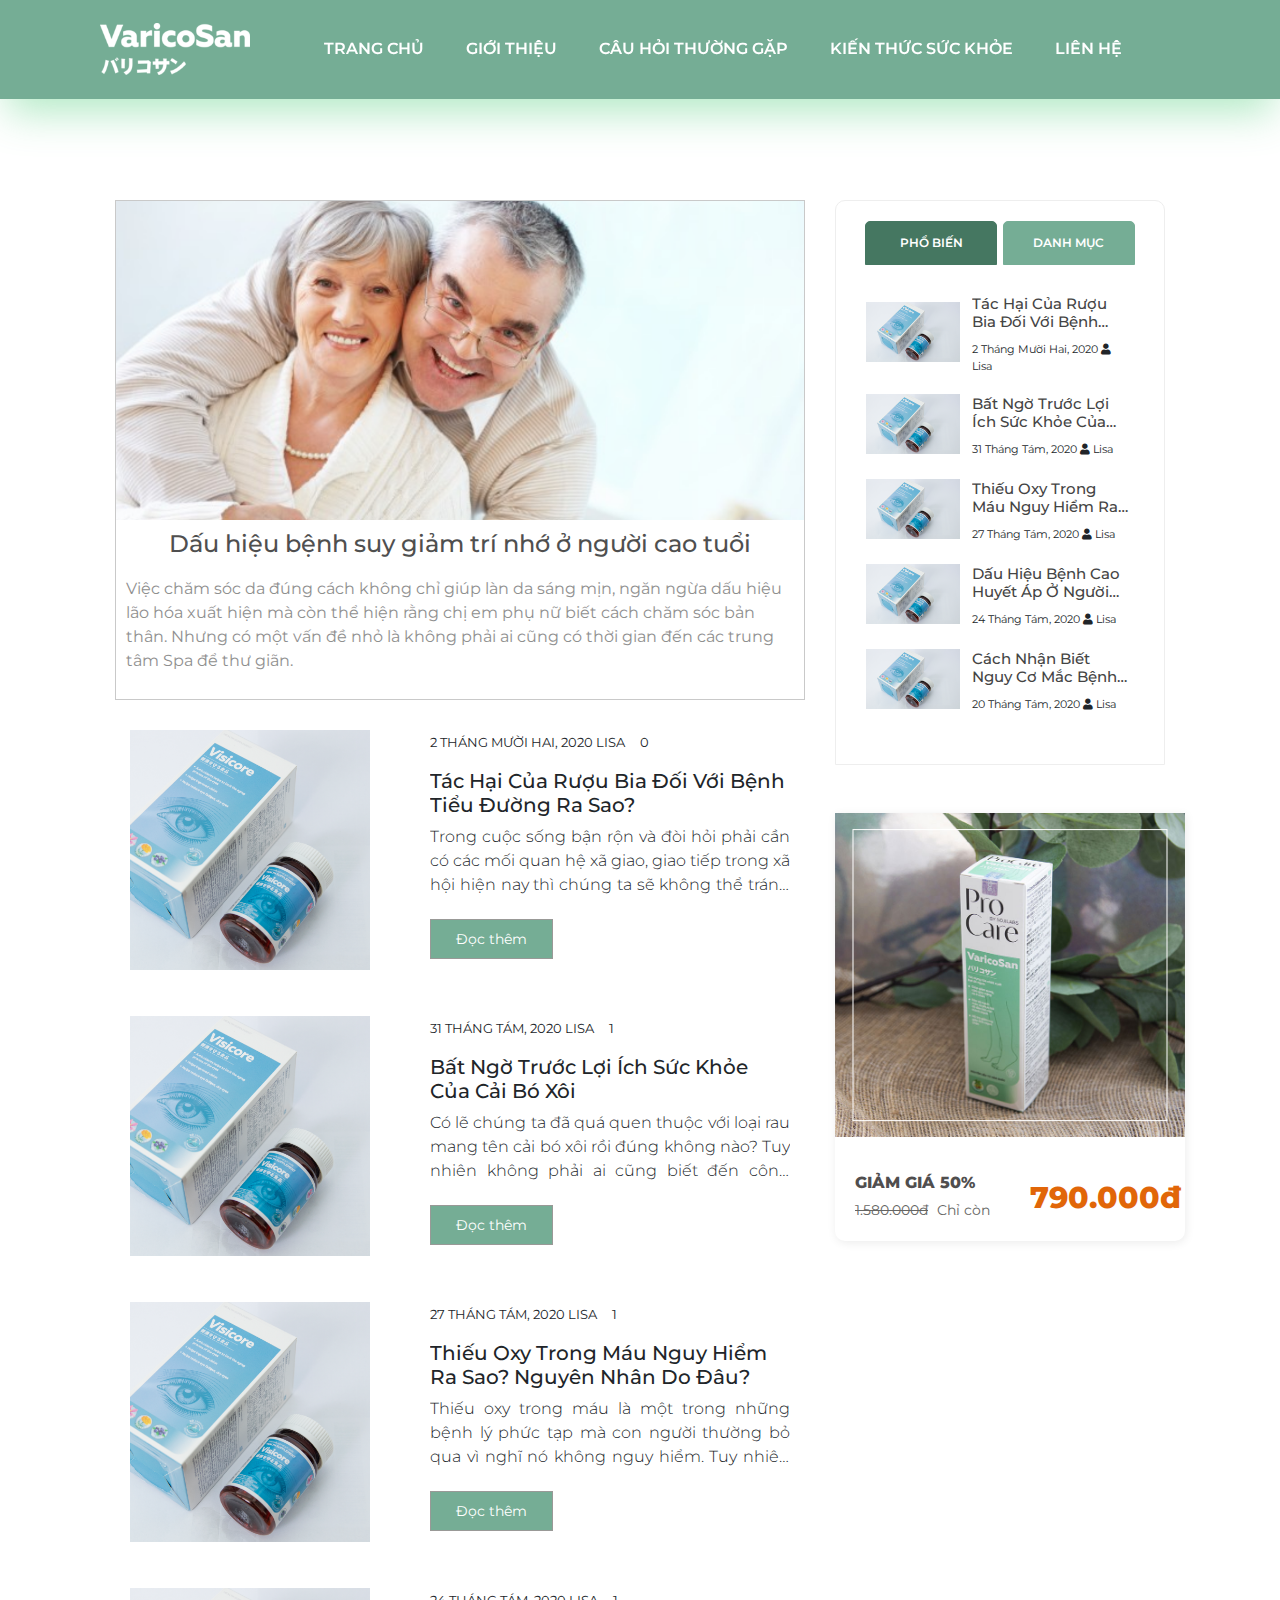
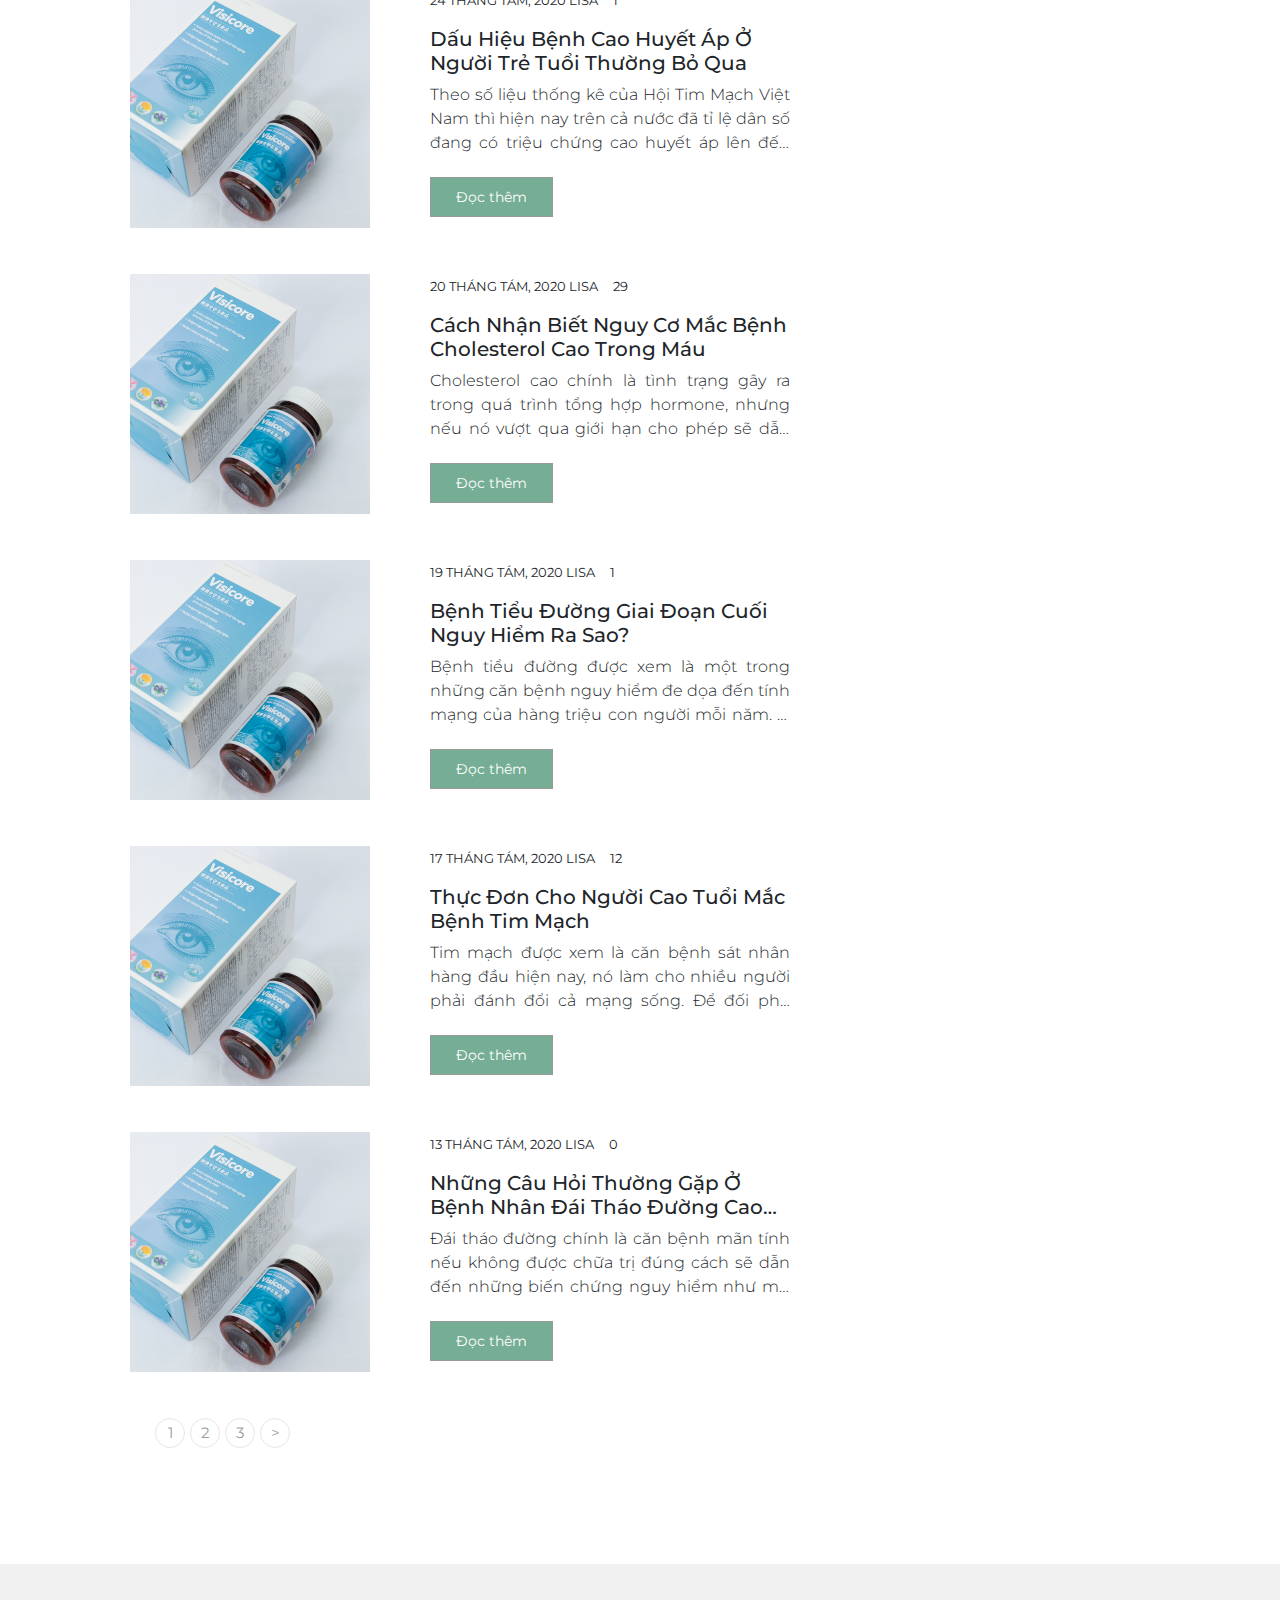
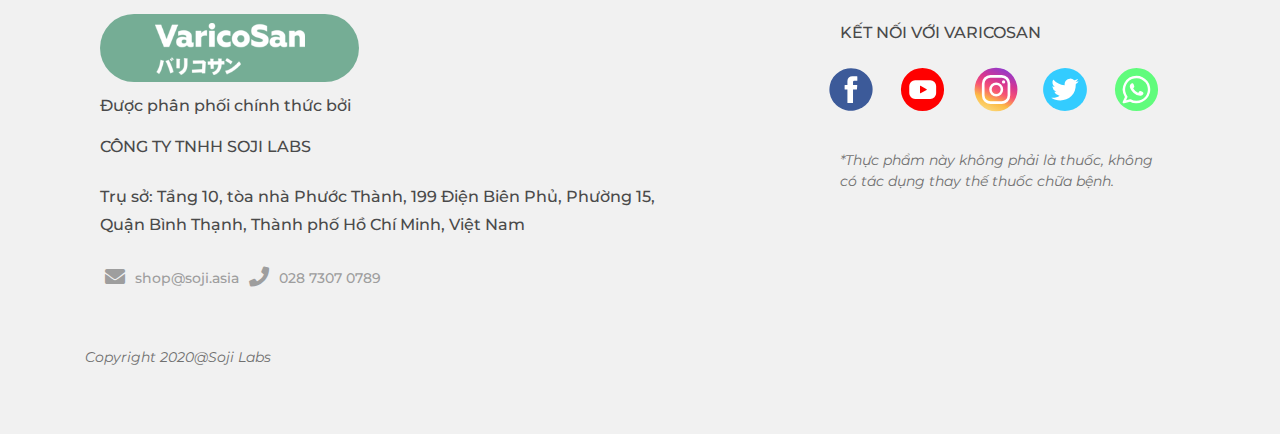
<file: blog.html>
<!DOCTYPE html>
<html lang="vi">
   <head>
      <meta charset="UTF-8">
      <meta http-equiv="X-UA-Compatible" content="IE=edge">
      <meta name="viewport" content="width=device-width, initial-scale=1.0">
      <link rel="stylesheet" href="css/bootstrap.min.css">
      <link rel="stylesheet" href="css/main.css">
      <link rel="stylesheet" href="css/reponsive.css">
      <title>Varicosan</title>
   </head>
   <body>
    <nav class="navbar navbar-expand-lg navbar-light bg-light">
        <a class="navbar-brand" href="index.html">
        <img src="img/logo-varicosan.png" />
        </a>
        <div class="d-flex align-items-center">
           <button id="default" class="navbar-toggler" type="button" data-toggle="collapse" data-target="#navbarSupportedContent" aria-controls="navbarSupportedContent" aria-expanded="false" aria-label="Toggle navigation">
           <i class="fa fa-bars text-light"></i>
           </button>
        </div>
        <div class="collapse navbar-collapse" id="navbarSupportedContent">
           <ul class="navbar-nav m-auto">
              <li class="nav-item">
                 <a class="nav-link" href="index.html">TRANG CHỦ</a>
              </li>
              <li class="nav-item">
                 <a class="nav-link" href="about.html">GIỚI THIỆU</a>
              </li>
              <li class="nav-item">
                 <a class="nav-link" href="question.html">CÂU HỎI THƯỜNG GẶP</a>
              </li>
              <li class="nav-item">
                 <a class="nav-link" href="blog.html">KIẾN THỨC SỨC KHỎE</a>
              </li>
              <li class="nav-item">
                 <a class="nav-link" href="contact.html">LIÊN HỆ</a>
              </li>
           </ul>
           <button id="shown" class="navbar-toggler" type="button" data-toggle="collapse" data-target="#navbarSupportedContent" aria-controls="navbarSupportedContent" aria-expanded="false" aria-label="Toggle navigation">
           <i class="fa fa-times text-white"></i>
           </button>
        </div>
     </nav>
      <div class="blog">
        <div class="container">
           <div class="row">
              <div class="col-lg-8 col-md-12 col-sm-12 col-12">
                 <div class="row box-blog">
                    <div class="banner-kt">
                       <img src="img/img-kt.png" alt="" class="img-kt w-100">
                       <h4>Dấu hiệu bệnh suy giảm trí nhớ ở người cao tuổi</h4>
                       <p>Việc chăm sóc da đúng cách không chỉ giúp làn da sáng mịn, ngăn ngừa dấu hiệu lão hóa xuất hiện mà
                          còn thể hiện rằng chị em phụ nữ biết cách chăm sóc bản thân. Nhưng có một vấn đề nhỏ là không phải
                          ai cũng có thời gian đến các trung tâm Spa để thư giãn.
                       </p>
                    </div>
                 </div>
                 <div class="row box-blog">
                    <div class="col-lg-5 col-md-5 col-sm-12 col-12">
                       <a href="#">
                          <figure class="img-des-blog"><img alt="" src="img/gercena-diabets-03.png" title=""></figure>
                       </a>
                    </div>
                    <div class="col-lg-7 col-md-7 col-sm-12 col-12">
                       <div class="box-des-blog">
                          <span class="time-blog">2 Tháng Mười Hai, 2020 Lisa <i class="fa fa-comment-o"></i>0</span>
                          <h2 class="title-des-blog"><a href="#">Tác Hại Của Rượu Bia Đối Với Bệnh Tiểu Đường Ra Sao?</a>
                          </h2>
                          <p class="text-des-blog">Trong cuộc sống bận rộn và đòi hỏi phải cần có các mối quan hệ xã giao,
                             giao tiếp trong xã hội hiện nay thì chúng ta sẽ không thể tránh khỏi việc phải uống rượu bia.
                             Tuy nhiên, những người đang có mầm bệnh tiểu đường trong người thì càng cần phải chú ý
                             [&hellip;]
                          </p>
                          <div class="mt-4"><a class="btn-des-blog" href="detail-blog.html">Đọc thêm</a></div>
                       </div>
                    </div>
                 </div>
                 <div class="row box-blog">
                    <div class="col-lg-5 col-md-5 col-sm-12 col-12">
                       <a href="#">
                          <figure class="img-des-blog"><img alt="" src="img/gercena-diabets-03.png" title=""></figure>
                       </a>
                    </div>
                    <div class="col-lg-7 col-md-7 col-sm-12 col-12">
                       <div class="box-des-blog">
                          <span class="time-blog">31 Tháng Tám, 2020 Lisa <i class="fa fa-comment-o"></i>1</span>
                          <h2 class="title-des-blog"><a href="#">Bất Ngờ Trước Lợi Ích Sức Khỏe Của Cải Bó Xôi</a>
                          </h2>
                          <p class="text-des-blog">Có lẽ chúng ta đã quá quen thuộc với loại rau mang tên cải bó xôi rồi đúng
                             không nào? Tuy nhiên không phải ai cũng biết đến công dụng của nó. Đây là loại thực phẩm chứa
                             rất nhiều chất dinh dưỡng và giá trị tuyệt vời cho sức khỏe của con người. Để [&hellip;]
                          </p>
                          <div class="mt-4"><a class="btn-des-blog" href="detail-blog.html">Đọc thêm</a></div>
                       </div>
                    </div>
                 </div>
                 <div class="row box-blog">
                    <div class="col-lg-5 col-md-5 col-sm-12 col-12">
                       <a href="#">
                          <figure class="img-des-blog"><img alt="" src="img/gercena-diabets-03.png" title=""></figure>
                       </a>
                    </div>
                    <div class="col-lg-7 col-md-7 col-sm-12 col-12">
                       <div class="box-des-blog">
                          <span class="time-blog">27 Tháng Tám, 2020 Lisa <i class="fa fa-comment-o"></i>1</span>
                          <h2 class="title-des-blog"><a href="#">Thiếu Oxy Trong Máu Nguy Hiểm Ra Sao? Nguyên Nhân Do
                                Đâu?</a>
                          </h2>
                          <p class="text-des-blog">Thiếu oxy trong máu là một trong những bệnh lý phức tạp mà con người
                             thường bỏ qua vì nghĩ nó không nguy hiểm. Tuy nhiên thì đây chính là dấu hiệu cho thấy cơ thể
                             đang có vấn đề về tổ chức thu nạp oxy. Nếu không có cách ngăn chặn kịp thời sẽ [&hellip;]
                          </p>
                          <div class="mt-4"><a class="btn-des-blog" href="detail-blog.html">Đọc thêm</a></div>
                       </div>
                    </div>
                 </div>
                 <div class="row box-blog">
                    <div class="col-lg-5 col-md-5 col-sm-12 col-12">
                       <a href="#">
                          <figure class="img-des-blog"><img alt="" src="img/gercena-diabets-03.png" title=""></figure>
                       </a>
                    </div>
                    <div class="col-lg-7 col-md-7 col-sm-12 col-12">
                       <div class="box-des-blog">
                          <span class="time-blog">24 Tháng Tám, 2020 Lisa <i class="fa fa-comment-o"></i>1</span>
                          <h2 class="title-des-blog"><a href="#">Dấu Hiệu Bệnh Cao Huyết Áp Ở Người Trẻ Tuổi Thường Bỏ
                                Qua</a>
                          </h2>
                          <p class="text-des-blog">Theo số liệu thống kê của Hội Tim Mạch Việt Nam thì hiện nay trên cả nước
                             đã tỉ lệ dân số đang có triệu chứng cao huyết áp lên đến 25%. Đặc biệt là những năm gần đây con
                             số này đang dần tăng lên và có xu hướng trẻ hóa. Liệu đây có [&hellip;]
                          </p>
                          <div class="mt-4"><a class="btn-des-blog" href="detail-blog.html">Đọc thêm</a></div>
                       </div>
                    </div>
                 </div>
                 <div class="row box-blog">
                    <div class="col-lg-5 col-md-5 col-sm-12 col-12">
                       <a href="#">
                          <figure class="img-des-blog"><img alt="" src="img/gercena-diabets-03.png" title=""></figure>
                       </a>
                    </div>
                    <div class="col-lg-7 col-md-7 col-sm-12 col-12">
                       <div class="box-des-blog">
                          <span class="time-blog">20 Tháng Tám, 2020 Lisa <i class="fa fa-comment-o"></i>29</span>
                          <h2 class="title-des-blog"><a href="#">Cách Nhận Biết Nguy Cơ Mắc Bệnh Cholesterol Cao Trong
                                Máu</a>
                          </h2>
                          <p class="text-des-blog">Cholesterol cao chính là tình trạng gây ra trong quá trình tổng hợp
                             hormone, nhưng nếu nó vượt qua giới hạn cho phép sẽ dẫn đến những bệnh lý nguy hiểm đến sức khỏe
                             như bệnh mạch vành, suy tim, nhồi máu cơ tim,&#8230; Vì vậy mà mỗi chúng ta cần phải tìm hiểu
                             biểu [&hellip;]
                          </p>
                          <div class="mt-4"><a class="btn-des-blog" href="detail-blog.html">Đọc thêm</a></div>
                       </div>
                    </div>
                 </div>
                 <div class="row box-blog">
                    <div class="col-lg-5 col-md-5 col-sm-12 col-12">
                       <a href="#">
                          <figure class="img-des-blog"><img alt="" src="img/gercena-diabets-03.png" title=""></figure>
                       </a>
                    </div>
                    <div class="col-lg-7 col-md-7 col-sm-12 col-12">
                       <div class="box-des-blog">
                          <span class="time-blog">19 Tháng Tám, 2020 Lisa <i class="fa fa-comment-o"></i>1</span>
                          <h2 class="title-des-blog"><a href="#">Bệnh Tiểu Đường Giai Đoạn Cuối Nguy Hiểm Ra Sao?</a>
                          </h2>
                          <p class="text-des-blog">Bệnh tiểu đường được xem là một trong những căn bệnh nguy hiểm đe dọa đến
                             tính mạng của hàng triệu con người mỗi năm. Ở giai đoạn cuối thì bệnh càng là “thần chết thầm
                             lặng” với những bệnh nhân. Vậy bệnh đã gây nên những biến chứng nào khiến cho chúng ta phải
                             [&hellip;]
                          </p>
                          <div class="mt-4"><a class="btn-des-blog" href="detail-blog.html">Đọc thêm</a></div>
                       </div>
                    </div>
                 </div>
                 <div class="row box-blog">
                    <div class="col-lg-5 col-md-5 col-sm-12 col-12">
                       <a href="#">
                          <figure class="img-des-blog"><img alt="" src="img/gercena-diabets-03.png" title=""></figure>
                       </a>
                    </div>
                    <div class="col-lg-7 col-md-7 col-sm-12 col-12">
                       <div class="box-des-blog">
                          <span class="time-blog">17 Tháng Tám, 2020 Lisa <i class="fa fa-comment-o"></i>12</span>
                          <h2 class="title-des-blog"><a href="#">Thực Đơn Cho Người Cao Tuổi Mắc Bệnh Tim Mạch</a>
                          </h2>
                          <p class="text-des-blog">Tim mạch được xem là căn bệnh sát nhân hàng đầu hiện nay, nó làm cho nhiều
                             người phải đánh đổi cả mạng sống. Để đối phó cũng như ngăn ngừa các vấn đề này thì bên cạnh việc
                             tuân thủ các loại thuốc uống thì người bệnh cần áp dụng chế độ dinh dưỡng [&hellip;]
                          </p>
                          <div class="mt-4"><a class="btn-des-blog" href="detail-blog.html">Đọc thêm</a></div>
                       </div>
                    </div>
                 </div>
                 <div class="row box-blog">
                    <div class="col-lg-5 col-md-5 col-sm-12 col-12">
                       <a href="#">
                          <figure class="img-des-blog"><img alt="" src="img/gercena-diabets-03.png" title=""></figure>
                       </a>
                    </div>
                    <div class="col-lg-7 col-md-7 col-sm-12 col-12">
                       <div class="box-des-blog">
                          <span class="time-blog">13 Tháng Tám, 2020 Lisa <i class="fa fa-comment-o"></i>0</span>
                          <h2 class="title-des-blog"><a href="#">Những Câu Hỏi Thường Gặp Ở Bệnh Nhân Đái Tháo Đường Cao
                                Tuổi</a>
                          </h2>
                          <p class="text-des-blog">Đái tháo đường chính là căn bệnh mãn tính nếu không được chữa trị đúng
                             cách sẽ dẫn đến những biến chứng nguy hiểm như mù lòa, suy thận, tim mạch,&#8230; Vậy làm thế
                             nào để có thể trang bị cho mình đủ những kiến thức về căn bệnh này? Đừng lo lắng, hãy theo
                             [&hellip;]
                          </p>
                          <div class="mt-4"><a class="btn-des-blog" href="detail-blog.html">Đọc thêm</a></div>
                       </div>
                    </div>
                 </div>
                 <ul class="list-number-blog">
                    <li class="current"><a rel="nofollow" href="#">1</a></li>
                    <li><a rel="nofollow" href="#">2</a></li>
                    <li><a rel="nofollow" href="#">3</a></li>
                    <li class="next"><a href="#">></a></li>
                 </ul>
              </div>
              <div class="col-lg-4 col-md-12 col-sm-12 sidebar-widgets fix-nav">
                 <div class="widget-wrap">
                    <div class="d-flex justify-content-between box-btn-blog">
                       <span class="btn-blog active-btn" data-sidebar="popular">Phổ biến</span>
                       <span class="btn-blog" data-sidebar="cate">Danh mục</span>
                    </div>
                    <div class="single-sidebar-widget popular-post-widget" id="popular">
                       <div class="popular-post-list">
                          <div class="single-post-list d-flex flex-row align-items-center justify-content-start">
                             <div class="thumb">
                                <a href="#"><img alt="" class="img-fluid" title="" src="img/gercena-diabets-03.png"></a>
                             </div>
                             <div class="details">
                                <a href="#">
                                   <h6>Tác Hại Của Rượu Bia Đối Với Bệnh Tiểu Đường Ra Sao?</h6>
                                </a>
                                <p>2 Tháng Mười Hai, 2020 <i class="fa fa-user"></i> <span>Lisa</span></p>
                             </div>
                          </div>
                          <div class="single-post-list d-flex flex-row align-items-center justify-content-start">
                             <div class="thumb">
                                <a href="#"><img alt="" class="img-fluid" title="" src="img/gercena-diabets-03.png"></a>
                             </div>
                             <div class="details">
                                <a href="#">
                                   <h6>Bất Ngờ Trước Lợi Ích Sức Khỏe Của Cải Bó Xôi</h6>
                                </a>
                                <p>31 Tháng Tám, 2020 <i class="fa fa-user"></i> <span>Lisa</span></p>
                             </div>
                          </div>
                          <div class="single-post-list d-flex flex-row align-items-center justify-content-start">
                             <div class="thumb">
                                <a href="#"><img alt="" class="img-fluid" title="" src="img/gercena-diabets-03.png"></a>
                             </div>
                             <div class="details">
                                <a href="#">
                                   <h6>Thiếu Oxy Trong Máu Nguy Hiểm Ra Sao? Nguyên Nhân Do Đâu?</h6>
                                </a>
                                <p>27 Tháng Tám, 2020 <i class="fa fa-user"></i> <span>Lisa</span></p>
                             </div>
                          </div>
                          <div class="single-post-list d-flex flex-row align-items-center justify-content-start">
                             <div class="thumb">
                                <a href="#"><img alt="" class="img-fluid" title="" src="img/gercena-diabets-03.png"></a>
                             </div>
                             <div class="details">
                                <a href="#">
                                   <h6>Dấu Hiệu Bệnh Cao Huyết Áp Ở Người Trẻ Tuổi Thường Bỏ Qua</h6>
                                </a>
                                <p>24 Tháng Tám, 2020 <i class="fa fa-user"></i> <span>Lisa</span></p>
                             </div>
                          </div>
                          <div class="single-post-list d-flex flex-row align-items-center justify-content-start">
                             <div class="thumb">
                                <a href="#"><img alt="" class="img-fluid" title="" src="img/gercena-diabets-03.png"></a>
                             </div>
                             <div class="details">
                                <a href="#">
                                   <h6>Cách Nhận Biết Nguy Cơ Mắc Bệnh Cholesterol Cao Trong Máu</h6>
                                </a>
                                <p>20 Tháng Tám, 2020 <i class="fa fa-user"></i> <span>Lisa</span></p>
                             </div>
                          </div>
                       </div>
                    </div>
                    <div class="single-sidebar-widget post-category-widget" id="cate">
                       <ul class="cat-list">
                          <li>
                             <a href="#" class="d-flex justify-content-between">
                                <p>Bệnh Đường Huyết</p>
                                <p>24</p>
                             </a>
                          </li>
                          <li>
                             <a href="#" class="d-flex justify-content-between">
                                <p>Bệnh Tim Mạch</p>
                                <p>59</p>
                             </a>
                          </li>
                          <li>
                             <a href="#" class="d-flex justify-content-between">
                                <p>Bí Quyết Sống Khỏe</p>
                                <p>29</p>
                             </a>
                          </li>
                          <li>
                             <a href="#" class="d-flex justify-content-between">
                                <p>Huyết Áp</p>
                                <p>15</p>
                             </a>
                          </li>
                          <li>
                             <a href="#" class="d-flex justify-content-between">
                                <p>Tư Vấn Sức Khỏe</p>
                                <p>09</p>
                             </a>
                          </li>
                       </ul>
                    </div>
                 </div>
                 <div class="box-banner-sidebar mt-5">
                    <div class="banner-sidebar" data-toggle="modal" data-target="#modalLoginForm">
                       <figure><img src="img/product.jpg" class="img-fluid" alt="VaricoSan"
                             title="VaricoSan"></figure>
                       <div class="banner-sidebar__content d-flex justify-content-between align-items-center">
                          <div class="left">
                             <h6>Giảm giá 50%</h6>
                             <div class="d-flex justify-content-between banner-sidebar__content-row">
                                <span class="old-price">1.580.000đ</span>
                                <span>Chỉ còn</span>
                             </div>
                          </div>
                          <div class="right">
                             <span class="new-price">790.000đ</span>
                          </div>
                       </div>
                    </div>
                 </div>
              </div>
           </div>
        </div>
     </div>
      <footer>
        <div class="row">
           <div class="col-lg-8 col-md-12 col-sm-12 col-12">
              <div class="info left">
                 <a href="index.html"> <img src="img/logo-bottom.png" class="logo-bottom"></a>
                 <h5>Được phân phối chính thức bởi</h5>
                 <h3>CÔNG TY TNHH SOJI LABS</h3>
                 <h5>Trụ sở: Tầng 10, tòa nhà Phước Thành, 199 Điện Biên Phủ, Phường 15,<br> Quận Bình Thạnh,
                    Thành phố Hồ Chí Minh, Việt Nam
                 </h5>
                 <div class="row info-contact">
                    <i class="fa fa-envelope"></i>
                    <h6 class="mr-107"><a href="mailto:shop@soji.asia">shop@soji.asia</a></h6>
                    <i class="fa fa-phone"></i>
                    <h6><a href="tel:+02873070789">028 7307 0789</a></h6>
                 </div>
              </div>
           </div>
           <div class="col-lg-4 col-md-12 col-sm-12 col-12">
              <div class="right row justify-content-between mt-3-md">
                 <div class="col-lg-12 col-md-12 col-12">
                    <div class="info-socal">
                       <h3>Kết nối với VaricoSan</h3>
                       <div class="social row">
                          <a href="https://www.facebook.com/sojilabs/" target="_blank">
                          <img src="img/facebook.svg">
                          </a>
                          <a href="https://www.youtube.com/channel/UC2W5tjk6wJAK2K2EUuvMMSQ" target="_blank">
                          <img src="img/youtube.svg">
                          </a>
                          <a href="https://www.instagram.com/sojilabs_official/" target="_blank">
                          <img src="img/instagram.svg">
                          </a>
                          <a href="https://twitter.com/SojiLabs" target="_blank">
                          <img src="img/twitter.svg">
                          </a>
                          <a href="" target="_blank">
                          <img src="img/whatsapp.svg">
                          </a>
                       </div>
                       <p style="padding:10px;padding-left:0;font-style:italic">*Thực phẩm này không phải
                          là thuốc, không có tác dụng thay thế thuốc chữa bệnh.
                       </p>
                    </div>
                 </div>
              </div>
           </div>
           <p><em>Copyright 2020@Soji Labs</em></p>
        </div>
  </footer>
  <script src="js/jquery.min.js"></script>
  <script src="js/bootstrap.min.js"></script>
  <script src="js/main.js"></script>
 
</body>
</html>
</file>
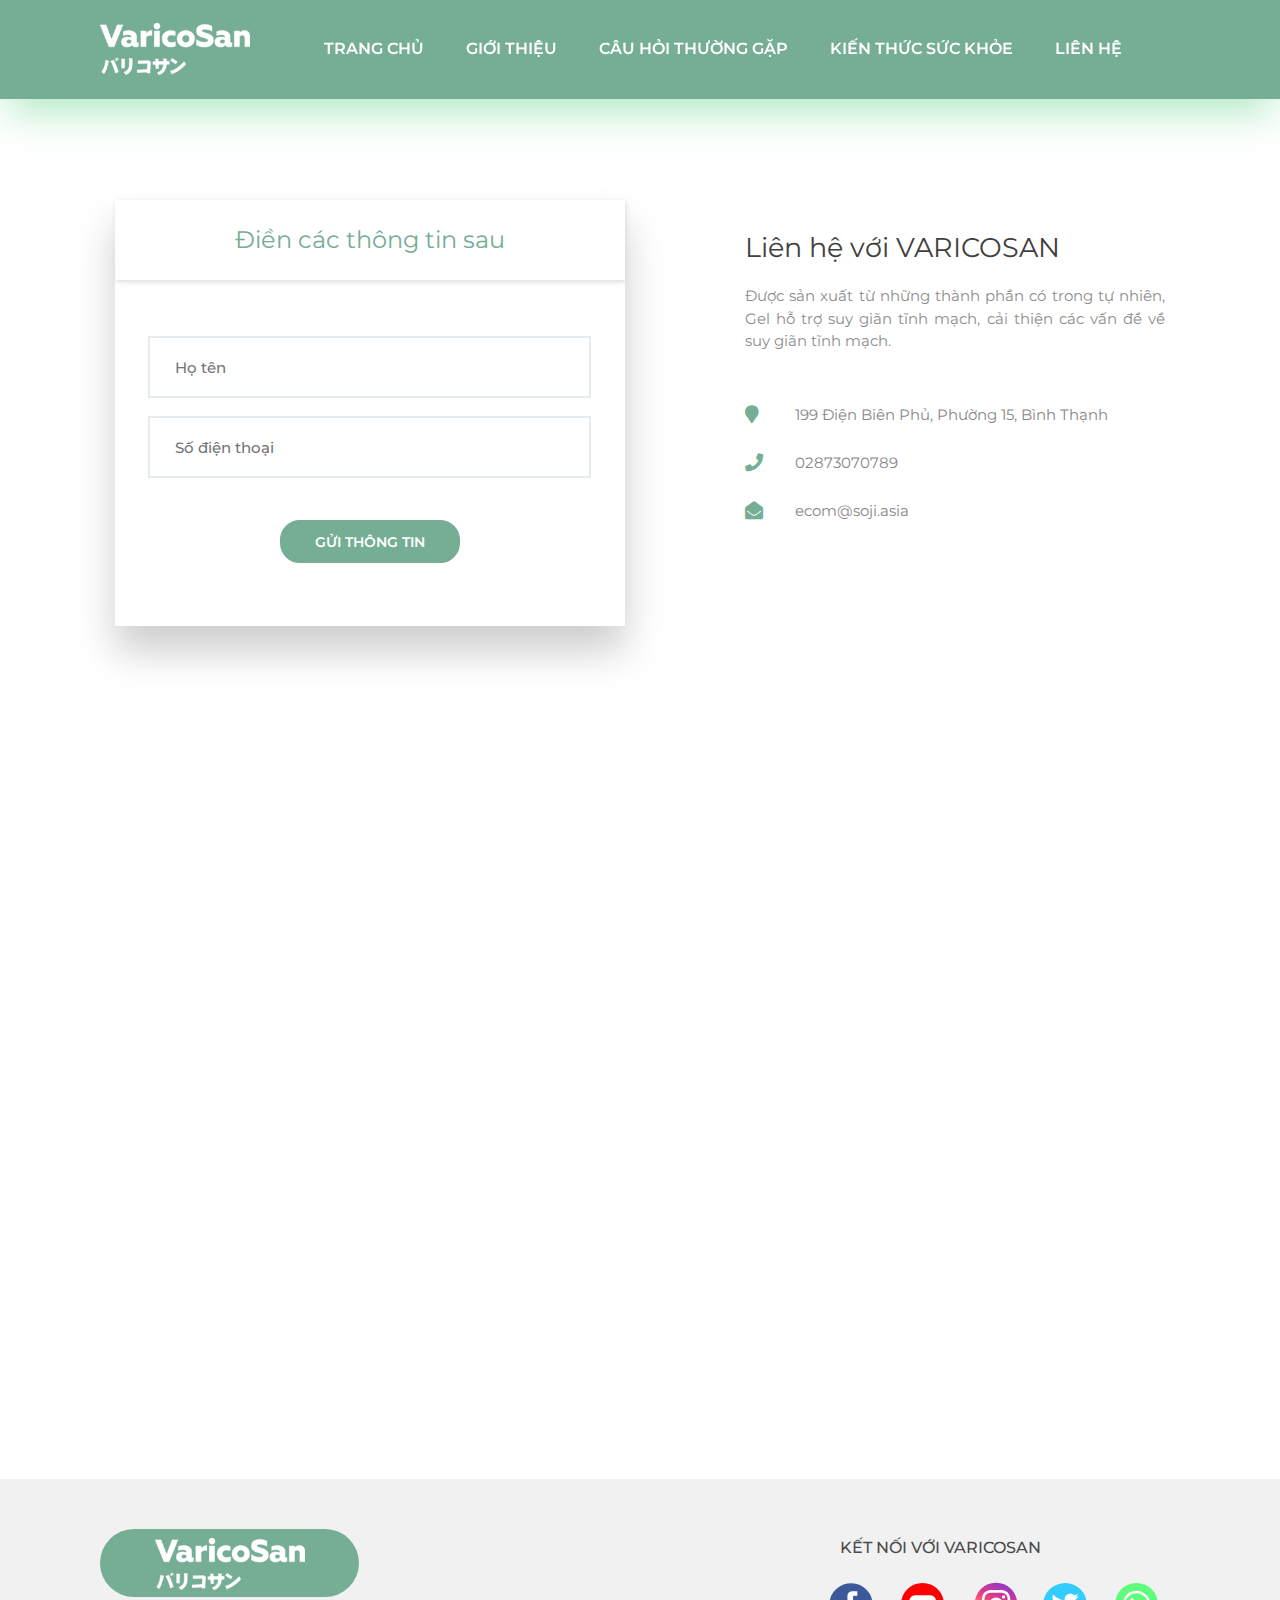
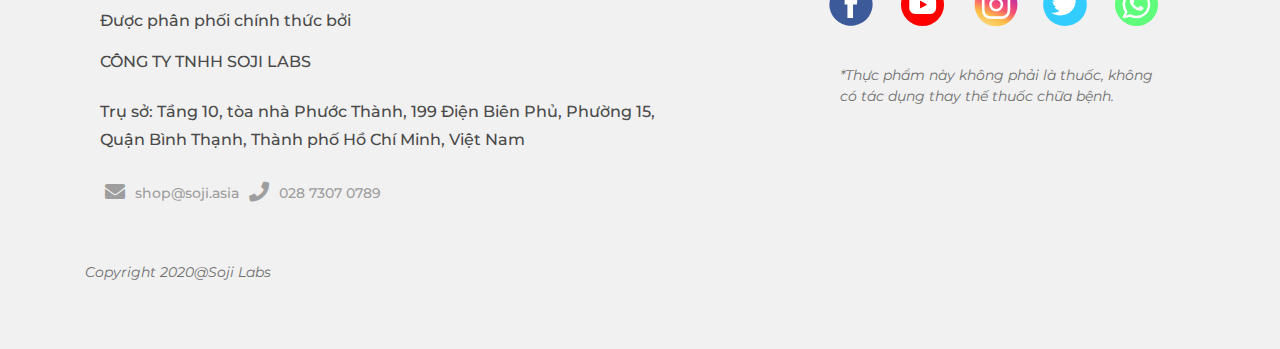
<file: contact.html>
<!DOCTYPE html>
<html lang="vi">
   <head>
      <meta charset="UTF-8">
      <meta http-equiv="X-UA-Compatible" content="IE=edge">
      <meta name="viewport" content="width=device-width, initial-scale=1.0">
      <link rel="stylesheet" href="css/bootstrap.min.css">
      <link rel="stylesheet" href="css/main.css">
      <link rel="stylesheet" href="css/reponsive.css">
      <title>Varicosan</title>
   </head>
   <body>
      <nav class="navbar navbar-expand-lg navbar-light bg-light">
         <a class="navbar-brand" href="index.html">
         <img src="img/logo-varicosan.png" />
         </a>
         <div class="d-flex align-items-center">
            <button id="default" class="navbar-toggler" type="button" data-toggle="collapse" data-target="#navbarSupportedContent" aria-controls="navbarSupportedContent" aria-expanded="false" aria-label="Toggle navigation">
            <i class="fa fa-bars text-light"></i>
            </button>
         </div>
         <div class="collapse navbar-collapse" id="navbarSupportedContent">
            <ul class="navbar-nav m-auto">
               <li class="nav-item">
                  <a class="nav-link" href="index.html">TRANG CHỦ</a>
               </li>
               <li class="nav-item">
                  <a class="nav-link" href="about.html">GIỚI THIỆU</a>
               </li>
               <li class="nav-item">
                  <a class="nav-link" href="question.html">CÂU HỎI THƯỜNG GẶP</a>
               </li>
               <li class="nav-item">
                  <a class="nav-link" href="blog.html">KIẾN THỨC SỨC KHỎE</a>
               </li>
               <li class="nav-item">
                  <a class="nav-link" href="contact.html">LIÊN HỆ</a>
               </li>
            </ul>
            <button id="shown" class="navbar-toggler" type="button" data-toggle="collapse" data-target="#navbarSupportedContent" aria-controls="navbarSupportedContent" aria-expanded="false" aria-label="Toggle navigation">
            <i class="fa fa-times text-white"></i>
            </button>
         </div>
      </nav>

      <section class="contact-page-area section-gap-top">
        <div class="container-fluid">
           <div class="row">
              <div class="col-lg-6 m-auto">
                 <div class="contact_form_container">
                    <div class="contact_form_title">Điền các thông tin sau</div>
                    <form class="contact_form text-center formorder" id="form_contact">
                       <input id="name" type="text" name="contact_name" class="contact_input" placeholder="Họ tên" required
                          autocomplete="off" />
                       <input type="tel" id="email" name="contact_email" class="contact_input" placeholder="Số điện thoại"
                          required autocomplete="off" onkeypress="validate(event)" />
                       <input type="text" id="title" name="contact_title" class="style-form d-none" placeholder="Tiêu đề"
                          value="Thông tin khách trang Liên Hệ" />
                       <textarea class="d-none" id="contact_content" name="contact_content"></textarea>
                       <input type="hidden" id="contact-nonce" name="contact-nonce" value="" />
                       <input type="hidden" name="_wp_http_referer" value="/lien-he/" />
                       <input type="submit" class="button contact_button trans_200" value="Gửi Thông Tin" />
                    </form>
                 </div>
              </div>
              <div class="col-lg-5 d-flex flex-column address-wrap offset-lg-1">
                 <div class="contact_content">
                    <div class="contact_content_title">
                       Liên hệ với VARICOSAN
                    </div>
                    <div class="contact_content_text">
                       <p>
                           Được sản xuất từ những thành phần có trong tự nhiên, Gel hỗ trợ suy giãn tĩnh mạch, cải thiện các vấn đề về suy giãn tĩnh mạch.
                       </p>
                    </div>
                    <div class="contact_info">
                       <ul>
                          <li class="d-flex flex-row align-items-start justify-content-start">
                             <div>
                                <i class="fa fa-map-marker" style="margin-right: 10px"></i>
                             </div>
                             <div>199 Điện Biên Phủ, Phường 15, Bình Thạnh</div>
                          </li>
                          <li class="d-flex flex-row align-items-start justify-content-start">
                             <div><i class="fa fa-phone"></i></div>
                             <div><a href="tel:+02873070789">02873070789</a></div>
                          </li>
                          <li class="d-flex flex-row align-items-start justify-content-start">
                             <div><i class="fa fa-envelope-open"></i></div>
                             <div><a href="mailto:shop@soji.asia">ecom@soji.asia</a></div>
                          </li>
                       </ul>
                    </div>
                 </div>
              </div>
              <div class="col-lg-12 col-12 mt-5 mb-5">
                 <iframe
                    src="https://www.google.com/maps/embed?pb=!1m18!1m12!1m3!1d3919.148106017461!2d106.70356151535249!3d10.799966492305524!2m3!1f0!2f0!3f0!3m2!1i1024!2i768!4f13.1!3m3!1m2!1s0x317528b9fedbd6cf%3A0x83afa1bf42dacb4!2zMTk5IMSQaeG7h24gQmnDqm4gUGjhu6csIFBoxrDhu51uZyAxNSwgQsOsbmggVGjhuqFuaCwgVGjDoG5oIHBo4buRIEjhu5MgQ2jDrSBNaW5oLCBWaWV0bmFt!5e0!3m2!1sen!2s!4v1598854293336!5m2!1sen!2s"
                    width="100%" height="550px" frameborder="0" style="border: 0" allowfullscreen="" aria-hidden="false"
                    tabindex="0"></iframe>
              </div>
           </div>
        </div>
     </section>
      
      <footer>
        <div class="row">
           <div class="col-lg-8 col-md-12 col-sm-12 col-12">
              <div class="info left">
                 <a href="index.html"> <img src="img/logo-bottom.png" class="logo-bottom"></a>
                 <h5>Được phân phối chính thức bởi</h5>
                 <h3>CÔNG TY TNHH SOJI LABS</h3>
                 <h5>Trụ sở: Tầng 10, tòa nhà Phước Thành, 199 Điện Biên Phủ, Phường 15,<br> Quận Bình Thạnh,
                    Thành phố Hồ Chí Minh, Việt Nam
                 </h5>
                 <div class="row info-contact">
                    <i class="fa fa-envelope"></i>
                    <h6 class="mr-107"><a href="mailto:shop@soji.asia">shop@soji.asia</a></h6>
                    <i class="fa fa-phone"></i>
                    <h6><a href="tel:+02873070789">028 7307 0789</a></h6>
                 </div>
              </div>
           </div>
           <div class="col-lg-4 col-md-12 col-sm-12 col-12">
              <div class="right row justify-content-between mt-3-md">
                 <div class="col-lg-12 col-md-12 col-12">
                    <div class="info-socal">
                       <h3>Kết nối với VaricoSan</h3>
                       <div class="social row">
                          <a href="https://www.facebook.com/sojilabs/" target="_blank">
                          <img src="img/facebook.svg">
                          </a>
                          <a href="https://www.youtube.com/channel/UC2W5tjk6wJAK2K2EUuvMMSQ" target="_blank">
                          <img src="img/youtube.svg">
                          </a>
                          <a href="https://www.instagram.com/sojilabs_official/" target="_blank">
                          <img src="img/instagram.svg">
                          </a>
                          <a href="https://twitter.com/SojiLabs" target="_blank">
                          <img src="img/twitter.svg">
                          </a>
                          <a href="" target="_blank">
                          <img src="img/whatsapp.svg">
                          </a>
                       </div>
                       <p style="padding:10px;padding-left:0;font-style:italic">*Thực phẩm này không phải
                          là thuốc, không có tác dụng thay thế thuốc chữa bệnh.
                       </p>
                    </div>
                 </div>
              </div>
           </div>
           <p><em>Copyright 2020@Soji Labs</em></p>
        </div>
  </footer>
  <script src="js/jquery.min.js"></script>
  <script src="js/bootstrap.min.js"></script>
  <script src="js/main.js"></script>
</body>
</html>
</file>
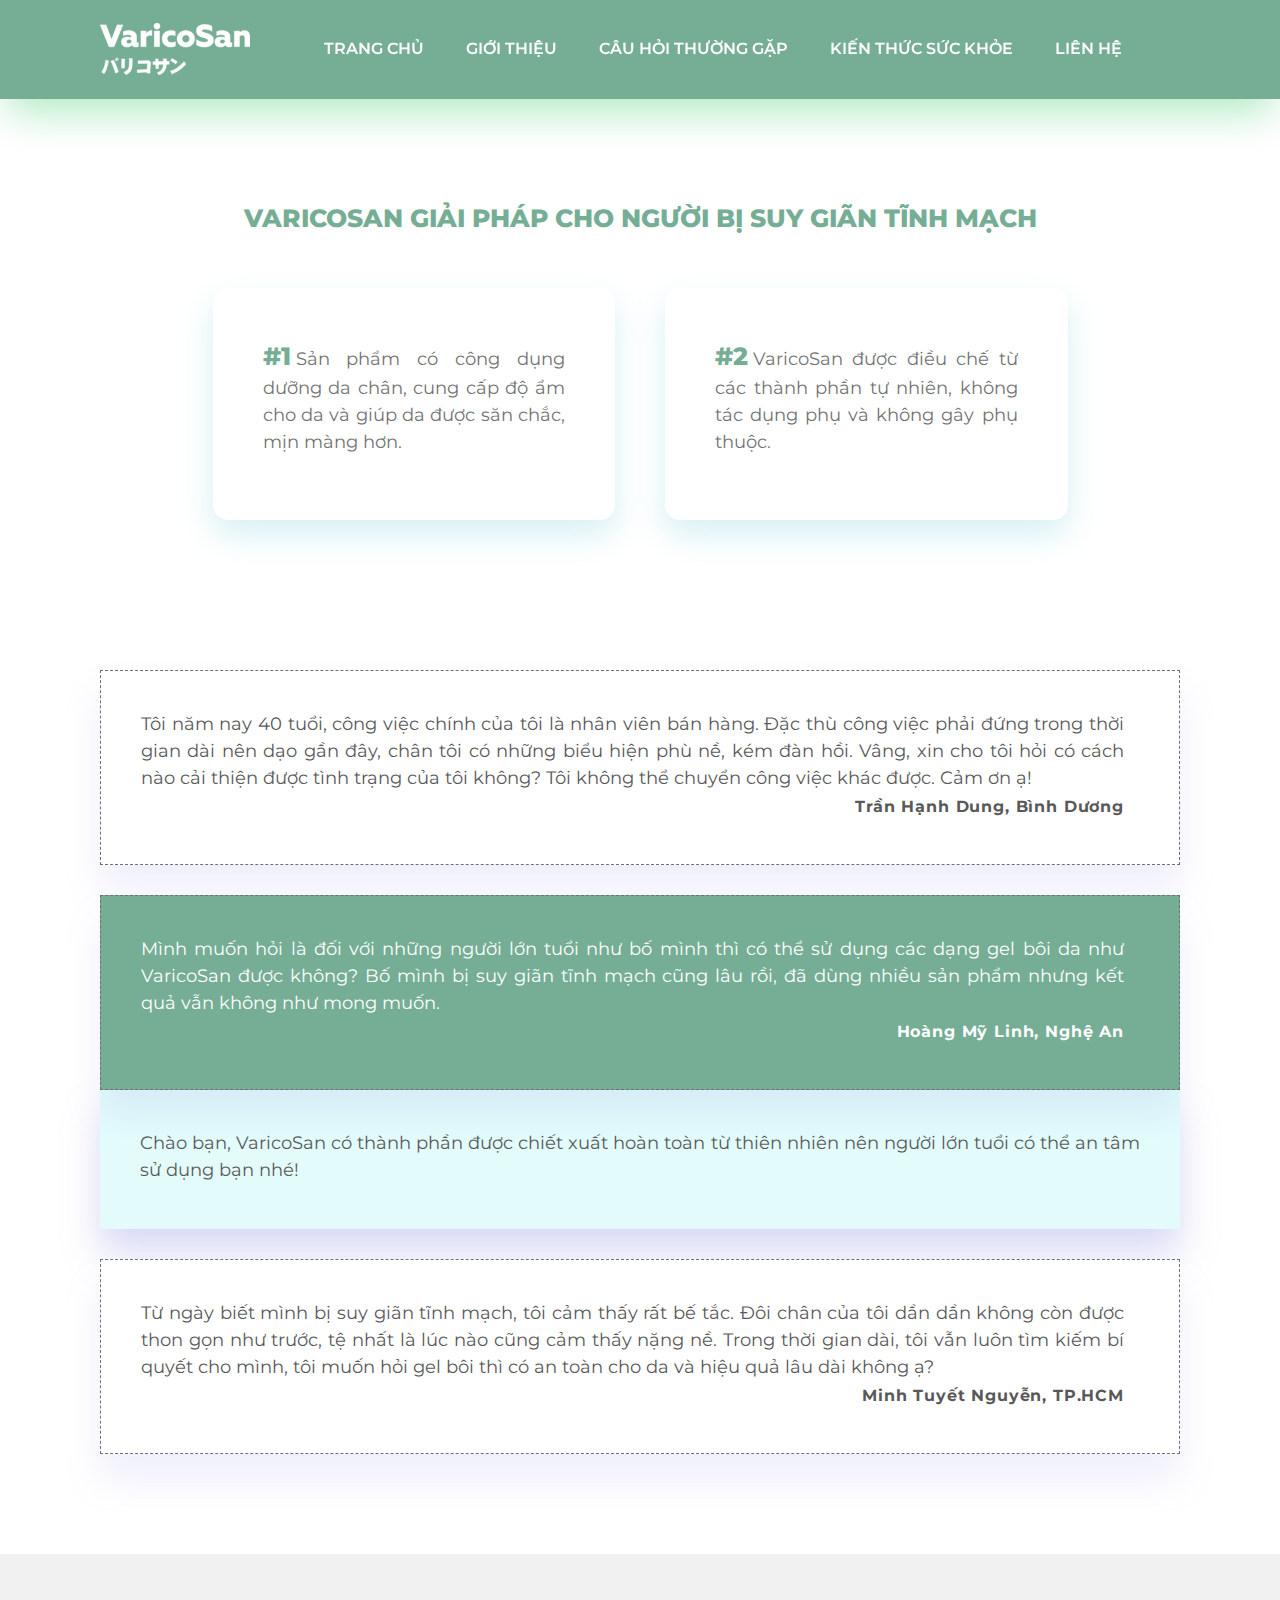
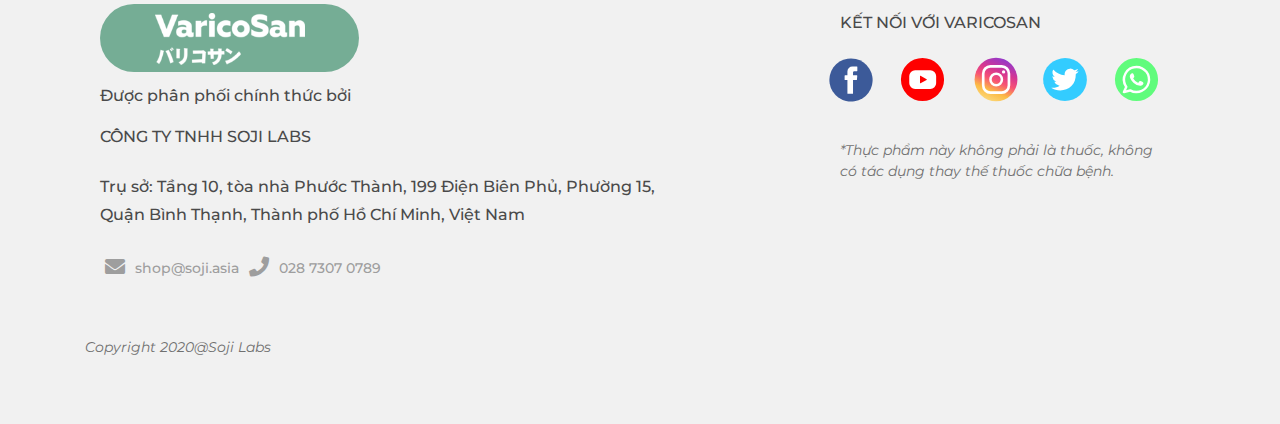
<file: question.html>
<!DOCTYPE html>
<html lang="vi">
   <head>
      <meta charset="UTF-8">
      <meta http-equiv="X-UA-Compatible" content="IE=edge">
      <meta name="viewport" content="width=device-width, initial-scale=1.0">
      <link rel="stylesheet" href="css/bootstrap.min.css">
      <link rel="stylesheet" href="css/main.css">
      <link rel="stylesheet" href="css/reponsive.css">
      <title>Varicosan</title>
   </head>
   <body>
      <nav class="navbar navbar-expand-lg navbar-light bg-light">
         <a class="navbar-brand" href="index.html">
         <img src="img/logo-varicosan.png" />
         </a>
         <div class="d-flex align-items-center">
            <button id="default" class="navbar-toggler" type="button" data-toggle="collapse" data-target="#navbarSupportedContent" aria-controls="navbarSupportedContent" aria-expanded="false" aria-label="Toggle navigation">
            <i class="fa fa-bars text-light"></i>
            </button>
         </div>
         <div class="collapse navbar-collapse" id="navbarSupportedContent">
            <ul class="navbar-nav m-auto">
               <li class="nav-item">
                  <a class="nav-link" href="index.html">TRANG CHỦ</a>
               </li>
               <li class="nav-item">
                  <a class="nav-link" href="about.html">GIỚI THIỆU</a>
               </li>
               <li class="nav-item">
                  <a class="nav-link" href="question.html">CÂU HỎI THƯỜNG GẶP</a>
               </li>
               <li class="nav-item">
                  <a class="nav-link" href="blog.html">KIẾN THỨC SỨC KHỎE</a>
               </li>
               <li class="nav-item">
                  <a class="nav-link" href="contact.html">LIÊN HỆ</a>
               </li>
            </ul>
            <button id="shown" class="navbar-toggler" type="button" data-toggle="collapse" data-target="#navbarSupportedContent" aria-controls="navbarSupportedContent" aria-expanded="false" aria-label="Toggle navigation">
            <i class="fa fa-times text-white"></i>
            </button>
         </div>
      </nav>
      <section class="cauhoi-top">
        <div class="title">
           <h2>
            VARICOSAN GIẢI PHÁP CHO NGƯỜI BỊ SUY GIÃN TĨNH MẠCH
           </h2>
        </div>
        <div class="fact row">
           <div class="col-xxl-6 col-xl-6 col-lg-6 col-md-6">
              <div class="fact-item fact-item-1">
                 <p>
                    <span>#1</span>Sản phẩm có công dụng dưỡng da chân, cung cấp độ ẩm cho da và giúp da được săn chắc, mịn màng hơn.
                 </p>
              </div>
           </div>
           <div class="col-xxl-6 col-xl-6 col-lg-6 col-md-6">
              <div class="fact-item fact-item-2">
                 <p>
                    <span>#2</span>VaricoSan được điều chế từ các thành phần tự nhiên, không tác dụng phụ và không gây phụ thuộc.
                 </p>
              </div>
           </div>
        </div>
     </section>
     <section class="ask">
        <div class="accord">
           <div id="accordion">
              <div id="panel-wrapper">
                 <div class="panel active">
                    <div class="acc-header heading">
                       <span>
                          <p>
                            Tôi năm nay 40 tuổi, công việc chính của tôi là nhân viên bán hàng. Đặc thù công việc phải đứng trong thời gian dài nên dạo gần đây, chân tôi có những biểu hiện phù nề, kém đàn hồi. Vâng, xin cho tôi hỏi có cách nào cải thiện được tình trạng của tôi không? Tôi không thể chuyển công việc khác được. Cảm ơn ạ!
                          </p>
                          <h6 class="white">Trần Hạnh Dung, Bình Dương</h6>
                       </span>
                    </div>
                    <div class="acc-body answer content content1">
                       <p>
                          Xin chào chị Hạnh Dung, chúng tôi rất đồng cảm về đặc thù công việc của chị. Đối với tình trạng hiện tại của chị, cách tốt nhất là chị nên chọn một loại gel bôi có chiết xuất hạt dẻ ngựa như VaricoSan. Thành phần này giúp làm giảm cảm giác nặng nề ở đôi chân chị, đồng thời cũng cải thiện được sự đàn hồi của da. Chúc chị sớm có một đôi chân khỏe mạnh và xinh đẹp nhé!
                       </p>
                    </div>
                 </div>
                 <div class="panel active">
                    <div class="acc-header heading">
                       <span>
                          <p class="fff">
                            Mình muốn hỏi là đối với những người lớn tuổi như bố mình thì có thể sử dụng các dạng gel bôi da như VaricoSan được không? Bố mình bị suy giãn tĩnh mạch cũng lâu rồi, đã dùng nhiều sản phẩm nhưng kết quả vẫn không như mong muốn.
                          </p>
                          <h6 class="fff">Hoàng Mỹ Linh, Nghệ An</h6>
                       </span>
                    </div>
                    <div class="acc-body answer content content2">
                       <p>
                        Chào bạn, VaricoSan có thành phần được chiết xuất hoàn toàn từ thiên nhiên nên người lớn tuổi có thể an tâm sử dụng bạn nhé!
                       </p>
                    </div>
                 </div>
                 <div class="panel">
                    <div class="acc-header heading">
                       <span class="acc-header-title">
                          <p>
                            Từ ngày biết mình bị suy giãn tĩnh mạch, tôi cảm thấy rất bế tắc. Đôi chân của tôi dần dần không còn được thon gọn như trước, tệ nhất là lúc nào cũng cảm thấy nặng nề. Trong thời gian dài, tôi vẫn luôn tìm kiếm bí quyết cho mình, tôi muốn hỏi gel bôi thì có an toàn cho da và hiệu quả lâu dài không ạ?
                          </p>
                          <h6 class="fff">Minh Tuyết Nguyễn, TP.HCM</h6>
                       </span>
                    </div>
                    <div class="acc-body answer content content3">
                       <p>Xin chào bạn, chúng tôi hiểu bị suy giãn tĩnh mạch sẽ ảnh hưởng lớn đến chất lượng cuộc sống. VaricoSan là một loại gel bôi da an toàn và không gây phụ thuộc, bạn dùng duy trì thì đôi chân sẽ giảm đi đáng kể cảm giác khó chịu nhé!
                       </p>
                    </div>
                 </div>
              </div>
           </div>
        </div>
     </section>

      <footer>
        <div class="row">
           <div class="col-lg-8 col-md-12 col-sm-12 col-12">
              <div class="info left">
                 <a href="index.html"> <img src="img/logo-bottom.png" class="logo-bottom"></a>
                 <h5>Được phân phối chính thức bởi</h5>
                 <h3>CÔNG TY TNHH SOJI LABS</h3>
                 <h5>Trụ sở: Tầng 10, tòa nhà Phước Thành, 199 Điện Biên Phủ, Phường 15,<br> Quận Bình Thạnh,
                    Thành phố Hồ Chí Minh, Việt Nam
                 </h5>
                 <div class="row info-contact">
                    <i class="fa fa-envelope"></i>
                    <h6 class="mr-107"><a href="mailto:shop@soji.asia">shop@soji.asia</a></h6>
                    <i class="fa fa-phone"></i>
                    <h6><a href="tel:+02873070789">028 7307 0789</a></h6>
                 </div>
              </div>
           </div>
           <div class="col-lg-4 col-md-12 col-sm-12 col-12">
              <div class="right row justify-content-between mt-3-md">
                 <div class="col-lg-12 col-md-12 col-12">
                    <div class="info-socal">
                       <h3>Kết nối với VaricoSan</h3>
                       <div class="social row">
                          <a href="https://www.facebook.com/sojilabs/" target="_blank">
                          <img src="img/facebook.svg">
                          </a>
                          <a href="https://www.youtube.com/channel/UC2W5tjk6wJAK2K2EUuvMMSQ" target="_blank">
                          <img src="img/youtube.svg">
                          </a>
                          <a href="https://www.instagram.com/sojilabs_official/" target="_blank">
                          <img src="img/instagram.svg">
                          </a>
                          <a href="https://twitter.com/SojiLabs" target="_blank">
                          <img src="img/twitter.svg">
                          </a>
                          <a href="" target="_blank">
                          <img src="img/whatsapp.svg">
                          </a>
                       </div>
                       <p style="padding:10px;padding-left:0;font-style:italic">*Thực phẩm này không phải
                          là thuốc, không có tác dụng thay thế thuốc chữa bệnh.
                       </p>
                    </div>
                 </div>
              </div>
           </div>
           <p><em>Copyright 2020@Soji Labs</em></p>
        </div>
  </footer>
  <script src="js/jquery.min.js"></script>
  <script src="js/bootstrap.min.js"></script>
  <script src="js/main.js"></script>

</body>
</html>
</file>
<file: css/main.css>
@import url(https://fonts.googleapis.com/css?family=Montserrat:300,300i,400,400i,500,500i,600,600i,700,700i,800,800i,900&display=swap&subset=vietnamese);
@import url(https://cdnjs.cloudflare.com/ajax/libs/font-awesome/5.15.1/css/all.css);
html {
	scroll-behavior: smooth;
}

body {
	padding: 0;
	margin: 0;
	font-family: 'Montserrat', sans-serif;
	overflow-x: hidden;
	box-sizing: border-box;
}

img {
	object-fit: cover;
}

a.disabled {
	pointer-events: none;
	cursor: default;
	text-decoration: none;
}


/* Navbar */



nav.navbar {
	box-shadow: rgb(82 206 125 / 45%) 0px 20px 40px -7px;
	height: 100px;
	width: 100%;
	padding: 15px 100px;
	background-color: #75AD95 !important;
	position: fixed !important;
	top: -1px;
	left: 0;
	transition: 0.7s;
	z-index: 99;
}

#navbarSupportedContent {
	transition-duration: 0.5s;
}

.navbar-collapse {
	position: relative;
}

.navbar-collapse.show {
	height: 100vh;
}

nav.navbar .navbar-collapse ul {
	width: 100%;
	justify-content: space-between;
	align-items: center;
	padding-left: 100px;
}

nav.navbar .navbar-collapse ul li a {
	font-size: 20px;
	font-weight: 600 !important;
	color: #fff !important;
}

.section-1 {
	padding: 100px;
	margin-top: 100px;
}

.section-1-content {
	padding-right: 100px;
	text-align: center;
}

.section-1-content .title {
	color: #75AD95;
	font-size: 35px;
	text-align: left;
}

.section-1-content .title-2 {
	color: #75AD95;
	font-size: 45px;
	text-align: left;
	font-weight: 700;
}

.section-1-content p {
	font-size: 20px;
	color: #747474;
	text-align: justify;
	line-height: 32px;
	margin: 30px 0;
}

.section-1-content button {
	background-color: #747474;
	padding: 10px 30px;
	color: #fff;
	font-size: 18px;
	border-radius: 10px;
	border: none;
	text-transform: uppercase;
	box-shadow: rgb(112 208 145 / 45%) 0px 0px 100px 0px;
}

.section-1-img img {
	width: 100%;
}

.section-2 {
	padding: 50px 100px;
}

.section-2 .title {
	text-align: center;
	color: #457761;
	font-size: 30px;
	font-weight: 700;
}

.section-2 img {
	width: 100px;
}

.section-2 .title-leg {
	color: #75AD95;
	font-size: 20px;
	font-weight: 600;
}

.section-2 .content {
	font-size: 18px;
	color: #747474;
}

.section-2 .row-1,
.section-2 .row-2,
.section-2 .row-3 {
	padding: 20px 0;
}

.section-2 .row-1::before {
	content: "";
	background: url(../img/number.png) no-repeat;
	width: 50%;
	height: 100%;
	position: absolute;
	left: 19%;
}
.section-2 .row-1 img{
	margin-top: -20px;
}
.section-2 .row-2 img{
	margin-top: -20px;
}
.section-2 .row-3 img{
	margin-top: -20px;
}
.section-3 {
	padding: 50px 100px;
	background-color: #F5F5F5;
}

.section-3 .big-title {
	font-size: 45px;
	color: #457761;
	font-weight: 600;
}

.section-3 .content-big-title {
	font-size: 30px;
	color: #457761;
	font-weight: 500;
	margin: 20px 0;
}

.section-3 .content-1 {
	padding: 30px 0;
}

.section-3 .content-1 .title {
	font-size: 23px;
	color: #75AD95;
	font-weight: 700;
}

.section-3 .content-1 .text-content {
	font-size: 18px;
	color: #747474;
}

.section-3 .section3-prod img {
	width: 100%;
}

.section-3 .img img {
	width: 290px;
}

.section-3 .frame-section3 {
	background-color: #6C9E8A;
	border-radius: 30px;
	color: #fff;
	font-size: 20px;
	text-align: center;
	padding: 15px 0;
	margin-bottom: -80px;
	font-weight: 600;
}

.section-4 {
	margin-top: 100px;
	padding: 50px 100px;
}

.section-4 .title {
	text-align: center;
	color: #457761;
	font-size: 30px;
	font-weight: 700;
	padding-bottom: 100px;
}

.section-4 .ingredient {
	background-color: #6C9E8A;
	border-radius: 10px;
}

.section-4 .ingredient img {
	position: absolute;
	border-radius: 50%;
	left: 50%;
	top: -20%;
	transform: translateX(-50%);
	width: 150px;
}

.section-4 .ingredient .ingredient-content {
	padding: 100px 15px 20px 15px;
	height: 380px;
}

.section-4 .ingredient .title-ingredient {
	color: #fff;
	text-align: center;
	font-size: 25px;
	font-weight: 600;
}

.section-4 .ingredient .details {
	color: #fff;
	font-size: 18px;
	margin: 10px 0;
}

.section-5 {
	padding: 50px 100px;
}

.section-5 .bg-frame {
	width: 100%;
	margin: 0;
	background: url(../img/bg-section5.png) no-repeat;
	background-size: cover;
	background-position: right;
	position: relative;
	padding: 100px;
}

.section-5 .bg-frame .content-bg {
	background: rgba(16, 16, 16, 0.28);
	padding: 100px;
	border-radius: 10px;
	text-align: center;
}

.section-5 .bg-frame .content-bg .title {
	color: #fff;
	font-size: 30px;
	font-weight: 600;
}

.section-5 .bg-frame .content-bg .content {
	color: #fff;
	font-size: 20px;
	margin: 20px 0;
	font-weight: 500;
}

.section-5 .bg-frame .content-bg button {
	border: none;
	background-color: #75AD95;
	font-size: 18px;
	padding: 10px;
	border-radius: 10px;
	width: 200px;
	margin: auto;
	font-weight: 600;
	border-style: solid;
	border-color: #fff;
}

.section-5 .bg-frame .content-bg button a,
.section-5 .bg-frame .content-bg button a:hover {
	color: #fff;
	text-decoration: none;
}

.section-6 {
	margin-bottom: 100px;
	padding: 50px 100px;
}

.section-6 .title {
	text-align: center;
	color: #457761;
	font-size: 30px;
	font-weight: 700;
	padding-bottom: 50px;
}

.section-6 .advisory {
	background-color: #457761;
	text-align: center;
	padding: 50px;
	color: #fff;
	box-shadow: rgb(82 206 125 / 45%) 0px 20px 40px -7px;
}

.section-6 .advisory .name-advisory {
	font-size: 30px;
	font-weight: 600;
}

.section-6 .advisory .content-advisory {
	font-size: 18px;
	font-weight: 400;
	margin: 10px 0;
}

.section-6 .advisory img {
	margin-bottom: -130px;
}

.section-7 {
	padding: 50px 100px;
	background-color: #F5F5F5;
}

.section-7 .title {
	text-align: center;
	color: #457761;
	font-size: 30px;
	font-weight: 700;
	padding: 50px 0;
}

.section-7 .text {
	text-align: center;
	color: #747474;
	font-size: 20px;
}

.section-7 .frame-customer {
	padding: 20px;
	justify-content: center;
}

.section-7 .frame-customer img {
	width: 200px;
}

.section-7 .carousel-inner {
	padding: 10px 100px;
}

.section-7 .carousel-control-next,
.carousel-control-prev {
	width: 5%;
}

.section-7 .carousel-control-prev-icon {
	background-image: url("data:image/svg+xml,%3csvg xmlns='http://www.w3.org/2000/svg' fill='%2375AD95' width='8' height='8' viewBox='0 0 8 8'%3e%3cpath d='M5.25 0l-4 4 4 4 1.5-1.5L4.25 4l2.5-2.5L5.25 0z'/%3e%3c/svg%3e");
	width: 50px;
	height: 50px;
}

.section-7 .carousel-control-next-icon {
	background-image: url("data:image/svg+xml,%3csvg xmlns='http://www.w3.org/2000/svg' fill='%2375AD95' width='8' height='8' viewBox='0 0 8 8'%3e%3cpath d='M2.75 0l-1.5 1.5L3.75 4l-2.5 2.5L2.75 8l4-4-4-4z'/%3e%3c/svg%3e");
	width: 50px;
	height: 50px;
}

.section-7 .carousel-control-next,
.carousel-control-prev {
	opacity: 1;
}

.section-7 .name-customer {
	color: #457761;
	font-size: 22px;
	font-weight: 700;
}

.section-7 .name-customer img {
	width: 150px;
	padding-left: 20px;
}

.section-7 .content-customer {
	color: #747474;
	font-size: 20px;
	margin: 10px 0;
}

.section-8 {
	padding: 50px 100px;
}

.section-8 .title {
	text-align: center;
	color: #457761;
	font-size: 30px;
	font-weight: 700;
	padding: 50px 0;
}

.section-8 .frame-video {
	height: 800px;
}

.section-9 {
	padding: 50px 100px;
}

.section-9 .title {
	text-align: center;
	color: #457761;
	font-size: 30px;
	font-weight: 700;
	padding: 50px 0;
}

.section-9 .content-question {
	text-align: center;
	color: #747474;
	font-size: 20px;
}

.list-ques {
	padding: 0;
}

.icon-list-ques {
	position: absolute;
	top: 50%;
	transform: translateY(-50%);
	right: 20px;
}

.icon-list-ques i {
	font-size: 40px;
	color: #b9b9b9;
	display: block;
	z-index: 0;
	font-weight: bold;
}

.list-ques li {
	padding: 10px 20px;
	background: white;
	margin-top: 40px;
	font-size: 22px;
	font-weight: 700;
	color: #75AD95;
	position: relative;
	display: flex;
	justify-content: flex-start;
	cursor: pointer;
	box-shadow: 1px 2px 12px #d8d8d8;
}

.list-ques li span {
	font-size: 24px;
	margin-right: 20px;
	line-height: 54px;
	color: #457761;
}

.list-ques li p {
	line-height: 54px;
}

.text-ques {
	padding: 20px;
	margin-bottom: 40px;
	background: #f5f4f9;
	box-shadow: 1px 2px 12px rgba(245, 244, 249, 0.1);
}

.text-ques p {
	font-size: 18px;
	color: #656565;
	line-height: 27px;
}

.section-10 {
	padding: 50px 100px;
	align-items: center;
}

.section-10 .img {
	width: 80%;
	height: 0.1px;
	position: relative;
	padding-bottom: 80%;
	margin-left: auto;
	border-top-left-radius: 25px;
	border-bottom-left-radius: 25px;
	overflow: hidden;
}

.section-10 .img img {
	width: 100%;
	height: 100%;
	position: absolute;
	top: 0;
	left: 0;
}

.section-10 .form {
	width: 100%;
	height: -webkit-fit-content;
	height: -moz-fit-content;
	height: fit-content;
	background-color: #ebebeb;
	border-top-right-radius: 25px;
	border-bottom-right-radius: 25px;
	padding: 29px;
}

.section-10 .form .sale {
	align-items: center;
	justify-content: center;
}

.section-10 .form h6 {
	font-size: 50px;
	font-weight: 700;
	color: #817e7e;
	text-transform: uppercase;
	text-align: center;
	padding-bottom: 20px;
}

.section-10 .form .sale .left {
	width: 40%;
	text-align: center;
}

.section-10 .form .sale .left p {
	color: #817e7e;
	margin-bottom: 0;
	font-size: 30px;
	line-height: 1.2;
}

.section-10 .form .sale .left p:first-child {
	text-decoration: line-through;
}

.section-10 .form .sale .right {
	border-radius: 15px;
	background-color: #4B8F73;
	display: flex;
	align-items: center;
	justify-content: center;
	padding: 10px 50px;
}

.section-10 .form .sale .right p {
	font-size: 35px;
	color: #ffffff;
	text-align: center;
	margin-bottom: 0;
	font-weight: 800;
}

.section-10 .form form {
	display: flex;
	flex-direction: column;
	align-items: center;
	justify-content: center;
}

.section-10 .form form input {
	height: 80px;
	width: 80%;
	border: 1px solid #dae3ea;
	color: #7c7d8d;
	border-radius: 10px;
	padding: 20px;
	font-size: 22px;
}

.section-10 .form form input:focus {
	outline: none;
}

.section-10 .form form input[name="name"] {
	margin-top: 37px;
	margin-bottom: 20px;
}

.section-10 .form form button {
	width: 50%;
	height: 80px;
	display: flex;
	align-items: center;
	justify-content: center;
	background-color: #fcca05;
	border-radius: 10px;
	margin-top: 50px;
	text-transform: uppercase;
	color: #000000;
	font-size: 24px;
	font-weight: 700;
	border: none;
	box-shadow: 0 0 0 rgba(204, 169, 44, 0.4);
	animation: pulse 1s infinite;
}

@keyframes pulse {
	0% {
		-moz-box-shadow: 0 0 0 0 rgba(204, 169, 44, 0.4);
		box-shadow: 0 0 0 0 rgba(204, 169, 44, 0.4);
	}
	70% {
		-moz-box-shadow: 0 0 0 15px rgba(204, 169, 44, 0);
		box-shadow: 0 0 0 15px rgba(204, 169, 44, 0);
	}
	100% {
		-moz-box-shadow: 0 0 0 0 rgba(204, 169, 44, 0);
		box-shadow: 0 0 0 0 rgba(204, 169, 44, 0);
	}
}

footer {
	padding: 50px 100px;
	background-color: #f1f1f1;
	justify-content: space-between;
}

footer h5 {
	padding-top: 10px;
	color: #4a4a4a;
	font-size: 16px;
	line-height: 28px;
}

footer h6 {
	font-size: 14px;
	line-height: 22px;
}

footer h3 {
	text-transform: uppercase;
	color: #4a4a4a;
	font-size: 16px;
	line-height: 37px;
}

footer p {
	font-size: 14px;
	color: #707070;
	padding-top: 30px;
}

footer .right .social {
	align-items: center;
	margin-bottom: 20px;
}

footer .right .social a {
	margin-right: 15px;
}

footer .info-contact {
	font-size: 20px;
	color: #9e9e9e;
	padding: 20px;
}

footer .info-contact .fa,
footer .info-contact h6 {
	padding-right: 10px;
}

.box-des-blog,
.box-categories,
.box-content-recent {
	padding: 0;
}

.contact_content_text p {
	text-align: justify;
}

.info-contact a {
	color: #9E9E9E;
}

.info-contact a:hover,
.contact_info ul li a:hover {
	color: #4B8F73;
}
/* Section Gt  */
.section-gt {
	padding: 100px;
	margin-top: 100px;
}
.section-gt-title {
	color: #75AD95;
	font-weight: 600;
	font-size: 40px;
	margin: 30px 0;
	position: relative;
	text-align: center;
}
.section-gt .title {
	text-align: left;
}
.section-gt-img1
{
	text-align: center;
}
.section-gt-img1 img
{
	width: 85%;
}
.section-gt-content {
	color: #747474;
	line-height: 35px;
	text-align: justify;
	padding-right: 50px;
}

.section-gt-content p
{
	font-size: 20px;
}
.bottom-content {
	font-size: 20px;
	color: #747474;
	line-height: 35px;
	text-align: justify;
	margin-top: 30px;
}
.section-5-gt {
	padding: 100px;
}
.section-5-gt-left {
	padding-left: 75px;
}
.section-5-gt-right {
	padding-right: 75px;
}
.banner-section5-gt {
	background-color: #F5F4F9;
}
.section-5-gt-title h4 {
	font-size: 28px;
	color: #fff;
	font-weight: 600;
	background-color: #75AD95;
	text-align: center;
	padding: 10px 20px;
	max-width: 500px;
	margin: 0 auto;
	margin-bottom: 30px;
	border-radius: 97px;
}
.section-5-gt-content h2 {
	font-size: 25px;
	color: #75AD95;
	margin: 10px 0;
}
.section-5-gt-content h3
{
	font-size: 35px;
	color: #75AD95;
	font-weight: 700;
	margin: 20px 0;
}
.section-5-gt-content h6 {
	font-size: 20px;
	color: #75AD95;
	font-weight: 550;
	text-align: right;
}
.section-5-gt-content p {
	font-size: 20px;
	color: #999999;
	line-height: 32px;
	text-align: justify;
}
.section-5-gt-video {
	display: block;
	margin: 0 auto;
	width: 90%;
	height: 400px;
}
/* End Section Gt */

/* Cau hoi */
.cauhoi-top {
	padding: 100px;
	margin-top: 100px;
}

.cauhoi-top .title h2 {
	font-size: 30px;
	font-weight: 800;
	color: #75AD95;
	text-align: center;
	line-height: 1.5;
	margin-bottom: 50px;
}

.cauhoi-top .fact {
	width: 75%;
	margin: auto;
}

.cauhoi-top .fact .fact-item {
	background-color: #ffffff;
	box-shadow: 0px 15px 32px rgba(126, 208, 221, 0.31);
	border-radius: 15px;
	height: 205px;
	min-height: -webkit-fit-content;
	min-height: -moz-fit-content;
	min-height: fit-content;
	padding: 50px;
}

.cauhoi-top .fact .fact-item-1 {
	margin-right: 10px;
}

.cauhoi-top .fact .fact-item-2 {
	margin-left: 10px;
}

.cauhoi-top .fact .fact-item span {
	font-size: 25px;
	color: #75AD95;
	font-weight: 800;
	padding-right: 5px;
}

.cauhoi-top .fact .fact-item p {
	font-size: 20px;
	text-align: justify;
	color: #737373;
	margin-bottom: 0;
}

.ask {
	padding: 0 100px;
	margin: auto;
	margin-top: 50px;
	margin-bottom: 100px;
	width: 100%;
}

.ask .heading {
	color: #595959;
	margin: auto;
	background-color: #fff;
	box-shadow: 0 25px 35px rgba(151, 153, 230, 0.16);
	border: 1px dashed #707070;
	padding: 40px;
	padding-right: 55px;
	position: relative;
	cursor: pointer;
	z-index: 10;
	overflow: visible;
	margin-top: 30px;
}

.ask .content p {
	margin-bottom: 0;
}

.ask .content {
	color: #595959;
	display: none;
	margin: auto;
	box-shadow: 0 23px 35px rgba(151, 153, 230, 0.37);
	background-color: #fff;
	padding: 40px;
	margin-bottom: 30px;
	background-color: rgba(209, 250, 249, 0.6);
	z-index: 5;
}
.ask .content p,
.ask .heading p {
	font-size: 20px;
	font-weight: 400;
	text-align: justify;
}

.ask .heading h6 {
	font-weight: 700;
	letter-spacing: 0.84px;
	text-align: right;
}

.img-bot {
	width: 75%;
	margin: 70px auto;
	padding: 0 80px;
}

.img-bot > div {
	padding: 0 20px;
}

.wrapper.detail {
	padding: 0 100px;
	padding-top: 100px;
}

.wrapper.detail ul {
	padding-left: 0;
}

.wrapper.detail ul li {
	font-size: 10px;
	font-weight: lighter;
	color: #818181;
	text-align: left;
	margin-left: 20px;
}

/* End Cau hoi  */

/* Lien he  */
.contact-page-area {
	padding-top: 100px;
}

.contact-page-area .map-wrap {
	margin-top: 80px;
}

.contact-page-area .contact-btns {
	font-size: 17px;
	text-align: center;
	padding: 40px;
	color: #fff;
	margin-bottom: 30px;
}

.contact-page-area .contact-btns:hover {
	color: #fff;
}

.contact-page-area .form-area input {
	padding: 15px;
}

.contact-page-area .form-area input,
.contact-page-area .form-area textarea {
	border-radius: 0;
	font-size: 12px;
}

.contact-page-area .form-area input:focus,
.contact-page-area .form-area textarea:focus {
	border-color: #ced4da;
	box-shadow: none;
}

.contact-page-area .form-area textarea {
	height: 154px;
	margin-top: 0;
}

.contact-page-area .form-area .primary-btn {
	padding: 0 20px;
	font-size: 13px;
}

.contact-page-area .form-area::-webkit-input-placeholder {
	font-weight: 500;
}

.contact-page-area .form-area:-moz-placeholder {
	font-weight: 500;
}

.contact-page-area .form-area::-moz-placeholder {
	font-weight: 500;
}

.contact-page-area .form-area:-ms-input-placeholder {
	font-weight: 500;
}

.contact-page-area .form-area::-ms-input-placeholder {
	font-weight: 500;
}

.contact-page-area .single-contact-address {
	margin-bottom: 10px;
}

.contact-page-area .single-contact-address h5 {
	font-weight: 700;
	font-size: 15px;
	margin-bottom: 5px;
}

.contact-page-area .single-contact-address .lnr {
	font-size: 30px;
	font-weight: 500;
	color: #3c41df;
	margin-right: 30px;
}

.contact_form_container {
	width: 100%;
	background: #fff;
	padding-left: 33px;
	padding-right: 34px;
	padding-bottom: 63px;
	padding-top: 136px;
	box-shadow: 0 25px 38px rgba(0, 0, 0, 0.2);
	position: relative;
}

.contact_content_title {
	font-size: 30px;
	color: #404040;
	line-height: 1.2;
	margin-top: 32px;
}

.contact_content_text {
	margin-top: 21px;
	color: #707070;
	text-align: justify;
}

.contact_info {
	margin-top: 50px;
}

.contact_info ul {
	padding-left: 0;
}
.contact_info ul li a
{
	color: #878787;
}
.contact_info ul li:not(:last-child) {
	margin-bottom: 24px;
}

.contact_info ul li > div:first-of-type {
	width: 50px;
	color: #75AD95;
	line-height: 1.34;
}

.contact_info ul li > div:last-of-type {
	color: #878787;
	line-height: 1.6;
}

.contact_form_title {
	position: absolute;
	top: 0;
	left: 0;
	width: 100%;
	height: 80px;
	background: 0 0;
	line-height: 80px;
	text-align: center;
	font-size: 24px;
	color: #75AD95;
	box-shadow: 1px 2px 5px #dcdcdc;
}

.contact_form {
	width: 100%;
}

.contact_input {
	width: 100%;
	height: 62px;
	background: 0 0;
	border: solid 2px #e6ebf1;
	margin-bottom: 18px;
	padding-left: 25px;
	outline: 0;
	font-size: 15px;
	color: #404040;
	font-weight: 500;
	transition: all 0.2s ease;
}

.contact_form_container {
	width: 100%;
	background: #fff;
	padding-left: 33px;
	padding-right: 34px;
	padding-bottom: 63px;
	padding-top: 136px;
	box-shadow: 0 25px 38px rgba(0, 0, 0, 0.2);
	position: relative;
}

.contact_button:hover {
	background: #75AD95;
	color: #fff;
	transition: 0.5s;
}

.contact_button {
	font-weight: 600;
	width: 50%;
	font-size: 14px;
	color: #fff;
	text-transform: uppercase;
	border: solid 2px #75AD95;
	cursor: pointer;
	margin-top: 24px;
	transition: 0.5s;
	background: #75AD95;
	border-radius: 20px;
	padding: 10px 0;
}

.contact_input:focus,
.contact_input:hover {
	border: solid 2px #75AD95;
}
/* Blog */
.blog {
	background: #fff;
	padding: 100px;
    margin-top: 100px;
}

.box-blog {
	margin-bottom: 30px;
}

.img-des-blog {
	width: 100%;
	height: 240px;
	padding: 0 15px;
}

.img-des-blog img {
	width: 100%;
	height: 100%;
	object-fit: cover;
}

.box-des-blog span.time-blog {
	text-transform: uppercase;
	font-size: 13px;
}

.box-des-blog .title-des-blog {
	font-size: 20px;
	margin-top: 15px;
}

.box-des-blog .text-des-blog {
	overflow: hidden;
	text-align: justify;
	font-size: 16px;
	font-weight: 300;
	display: -webkit-box;
	-webkit-line-clamp: 3;
	-webkit-box-orient: vertical;
	overflow: hidden;
	text-overflow: ellipsis;
	margin-bottom: 30px;
}

.btn-des-blog {
	border: 1px solid #999997;
	padding: 10px 25px;
	color: #fff;
	transition: 0.5s;
	background-color: #75AD95;
	font-size: 14px;
}

.btn-des-blog:hover {
	color: #fff !important;
	transition: 0.5s;
}

.box-des-blog span.time-blog {
	text-transform: uppercase;
	font-size: 13px;
}

.box-des-blog span.time-blog i {
	margin-left: 10px;
	margin-right: 2px;
}

.box-des-blog .title-des-blog a {
	color: inherit;
	display: -webkit-box;
	-webkit-line-clamp: 2;
	-webkit-box-orient: vertical;
	overflow: hidden;
	text-overflow: ellipsis;
}

.list-number-blog {
	display: flex;
}

.list-number-blog li {
	border-radius: 50%;
}

.list-number-blog li {
	display: inline-block;
	margin-right: 5px;
	border: 1px solid #e6e6e6;
	width: 30px;
	height: 30px;
	text-align: center;
	position: relative;
	cursor: pointer;
	transition: 0.5s;
}

.list-number-blog li a {
	position: absolute;
	top: 50%;
	left: 50%;
	transform: translate(-50%, -50%);
	color: #9c9c9c;
	font-weight: 400;
	font-size: 15px;
	padding: 3px 9px;
}

.list-number-blog li.active {
	background-color: #75AD95;
	color: #fff;
	border: 1px solid #75AD95;
	transition: 0.5s;
}

.list-number-blog li.active a {
	color: #fff;
}

.widget-wrap {
	background: white;
	padding: 20px 0;
	border: 1px solid #eee;
	border-radius: 10px;
	border-bottom-left-radius: 0;
	border-bottom-right-radius: 0;
}

.box-btn-blog {
	width: 82.1%;
	margin: auto;
}

.btn-blog {
	text-align: center;
	padding: 12px 0;
	width: 49%;
	font-weight: 600;
	cursor: pointer;
	border: 1px solid #75AD95;
	font-size: 12px;
	text-transform: uppercase;
	background: #75AD95;
	color: white;
	border-top-left-radius: 5px;
	border-top-right-radius: 5px;
}

.btn-blog:hover {

	transition: 0.5s;
	background: #457761;
	color: white;
	border-color: #457761;
}

.active-btn {
	background: #457761;
	color: white;
	border-color: #457761;
}

.widget-wrap .single-sidebar-widget {
	margin: 30px 30px;
}

.widget-wrap .popular-post-widget .popular-post-list {
	margin-top: 30px;
}

.widget-wrap .popular-post-widget .single-post-list {
	margin-bottom: 20px;
}

.widget-wrap .popular-post-widget .popular-post-list .thumb img {
	width: 100px;
	height: 60px;
	object-fit: cover;
}

.widget-wrap .popular-post-widget .single-post-list .details {
	margin-left: 12px;
	width: 60%;
}

.widget-wrap .popular-post-widget .single-post-list .details h6 {
	margin-bottom: 10px;
	font-size: 15px ;
	display: -webkit-box;
	-webkit-line-clamp: 2;
	-webkit-box-orient: vertical;
	overflow: hidden;
	text-overflow: ellipsis;
}

.widget-wrap .popular-post-widget .single-post-list .details p {
	margin-bottom: 0;
	font-size: 11px;
}
.cat-list {
	list-style: none;
}

.details a {
	color: #444;
}

.blog .thumb {
	width: 35%;
	height: 65px;
}

.blog .thumb img {
	width: 100%;
	height: 100%;
	object-fit: cover;
}

.widget-wrap .post-category-widget .cat-list li {
	border-bottom: 2px dotted #eee;
	-webkit-transition: all 0.3s ease 0s;
	-moz-transition: all 0.3s ease 0s;
	-o-transition: all 0.3s ease 0s;
	transition: all 0.3s ease 0s;
}

.widget-wrap .post-category-widget .cat-list li:hover {
	border-color: #a2a2a2;
}

.widget-wrap .post-category-widget .cat-list li a {
	color: #777;
	font-size: 14px;
	padding: 15px 0 12px 0;
}

#cate {
	display: none;
}

.widget-wrap
	.single-sidebar-widget
	.popular-post-list
	.single-post-list:last-child {
	margin-bottom: 0;
}

.highlight {
	margin-bottom: 60px;
}

.highlight-des {
	text-align: center;
	padding: 20px;
	border: 1px solid #eee;
	border-top: none;
}

.highlight-des h5 {
	font-size: 22px;
	font-weight: 700;
	margin-bottom: 15px;
	color: #2f2f2f;
}

.highlight-des h5 a {
	color: inherit;
}

.highlight-des p {
	font-size: 15px;
	font-weight: 300;
	text-align: left;
}

.banner-sidebar {
	box-shadow: 1px 2px 10px #ececec;
	border-bottom-left-radius: 10px;
	border-bottom-right-radius: 10px;
	width: 350px;
	cursor: pointer;
}

.banner-sidebar__content .left,
.banner-sidebar__content .right {
	width: 50%;
	padding: 20px;
}

.banner-sidebar__content .left h6 {
	font-size: 16px;
	color: #504e4e;
	font-weight: 800;
	text-transform: uppercase;
}

.banner-sidebar__content .left span.old-price {
	text-decoration: line-through;
}

.banner-sidebar__content .left span {
	font-size: 14px;
	color: #656563;
}

.banner-sidebar__content .right span.new-price {
	color: #e16608;
	font-size: 30px;
	font-weight: 800;
}

.box-banner-sidebar {
	width: 350px;
	height: 393px;
}

.banner-sidebar figure {
	position: relative;
}

.banner-sidebar figure:after {
	content: "";
	position: absolute;
	top: 50%;
	left: 50%;
	transform: translate(-50%, -50%);
	width: 90%;
	height: 90%;
	background: transparent;
	border: 1px solid white;
}

.active-sidebar {
	position: fixed;
	bottom: 90px;
}

.img-blog {
	margin-bottom: 20px;
	margin-top: 20px;
	width: 80%;
	margin: auto;
}

.posts-list h1 {
	font-size: 30px;
	color: #457761;
	margin-top: 30px;
	font-weight: 700;
}

.posts-list h2 {
	font-size: 28px;
	color: #457761;
	margin-top: 30px;
	font-weight: 700;
}

.posts-list h3 {
	font-size: 26px;
	color: #457761;
	margin-top: 30px;
	font-weight: 700;
}

.posts-list h4 {
	font-size: 24px;
	color: #457761;
	margin-top: 25px;
	font-weight: 700;
}

.posts-list h5 {
	font-size: 22px;
	color: #457761;
	margin-top: 30px;
	font-weight: 700;
}

.posts-list h6 {
	font-size: 20px;
	color: #457761;
	margin-top: 30px;
	font-weight: 700;
}

.posts-list figcaption {
	text-align: center;
	opacity: 0.8;
	margin-top: 5px;
	font-size: 13px;
	font-style: italic;
}

.title-blog {
	margin-top: 10px;
	margin-bottom: 20px;
	text-align: center;
}

.info-blog {
	padding: 15px 0;
	border-bottom: 1px solid #e0e0e0;
}

.info-blog i {
	margin-right: 10px;
	opacity: 0.8;
}

.info-blog span {
	display: inline-block;
	color: #8c8c8c;
	margin-bottom: 0;
}

.info-blog span.date {
	margin-left: 15px;
}

.info-blog span.view {
	margin-right: 5px;
}

.info-blog span,
.info-blog ul li {
	font-size: 14px;
}

.info-blog ul li a {
	color: #8c8c8c;
}

.info-blog ul li a:hover {
	text-decoration: underline;
}

.list-link li {
	display: inline-block;
	margin-right: 10px;
}

.popup-tb {
	position: fixed;
	bottom: 0;
	right: 0;
	width: 400px;
	height: auto;
	background: #000000e3;
	z-index: 100;
	padding: 15px 0;
	display: none;
}

.img-tb {
	max-width: 70px;
	border: 1px solid white;
	height: 70px;
	object-fit: cover;
	border-radius: 2px;
}

.title-tb {
	color: white;
	margin-top: 10px;
}

.close-tb {
	position: absolute;
	top: 10px;
	right: 10px;
	cursor: pointer;
	z-index: 400;
}

.close-tb i {
	color: white;
	font-size: 16px;
	opacity: 0.7;
	transition: 0.5s;
}

.close-tb i:hover {
	opacity: 1;
	transition: 0.5s;
}

.comments-area .thumb {
	margin-right: 20px;
}

.comment-list h5 {
	font-size: 20px !important;
	margin-top: 18px !important;
}

.comments-area .date {
	font-size: 13px;
	color: #ccc;
}

.date {
	margin-right: 15px;
}

.comments-area .comment {
	color: #777;
}

.posts-list p {
	font-size: 16px;
	margin-top: 14px;
	margin-bottom: 14px;
	color: #777;
}

.comments-area .btn-reply {
	background-color: #f5f5f5;
	color: #565656;
	font-size: 13px;
	padding: 8px 30px;
	display: block;
	-webkit-transition: all 0.3s ease 0s;
	-moz-transition: all 0.3s ease 0s;
	-o-transition: all 0.3s ease 0s;
	transition: all 0.3s ease 0s;
}

.comments-area a {
	color: #2d2d2d;
}

.comments-area .comment-list.left-padding {
	padding-left: 25px;
}

.comments-area .comment-list {
	padding-bottom: 30px;
}

.comments-area h4 {
	text-align: center;
	margin-bottom: 50px;
}

.comment-form {
	text-align: center;
	background: #fafaff;
	border: 1px solid #eee;
	padding: 50px 20px;
	margin-top: 50px;
}

.comment-form {
	text-align: center;
	background: #fafaff;
	border: 1px solid #eee;
	padding: 50px 20px;
	margin-top: 50px;
}

.comment-form .name {
	padding-left: 0;
}

.comment-form .email {
	padding-right: 0;
}

.comment-form .form-control {
	padding: 10px;
	background: #fff;
	border: none;
	border-radius: 0;
	width: 100%;
	font-size: 13px;
	color: #777;
}

.primary-btn {
	color: #fff;
	padding: 10px 20px;
	background: #030c88;
	overflow: hidden;
	border-radius: 999px;
	font-size: 15px;
	display: inline-block;
	border: 1px solid #030c88;
	vertical-align: middle;
	position: relative;
	z-index: 1;
	cursor: pointer;
	text-align: center;
	-webkit-backface-visibility: hidden;
	-moz-backface-visibility: hidden;
	backface-visibility: hidden;
	-webkit-transition: all 0.3s ease 0s;
	-moz-transition: all 0.3s ease 0s;
	-o-transition: all 0.3s ease 0s;
	transition: all 0.3s ease 0s;
}

.primary-btn:hover {
	background: #030c88d4 !important;
	border: 1px solid #030c88d4 !important;
	transition: 0.5s;
	color: white !important;
}

.comment-form h4 {
	text-align: center;
	margin-bottom: 50px;
}

.section-gap {
	padding: 100px;
    margin-top: 100px;
}

.posts-list .single-post .feature-img img {
	width: 100%;
}

.card-info-blog a {
	color: inherit;
}

.single-post-area .quotes {
	margin-top: 20px;
	padding: 30px;
	background-color: white;
	box-shadow: -20.84px 21.58px 30px 0 rgba(176, 176, 176, 0.1);
}

.button {
	height: 43px;
	border-radius: 20px;
	width: 180px;
}

.contact_content_title {
	font-size: 27px;
	color: #404040;
	line-height: 1.2;
	margin-top: 32px;
}

.contact_content_text {
	margin-top: 21px;
}

.contact_info {
	margin-top: 50px;
}

.contact_info ul li:not(:last-child) {
	margin-bottom: 24px;
}

.contact_info ul li > div:first-of-type {
	width: 50px;
	font-size: 18px;
	color: #75AD95;
	line-height: 1.34;
}

.contact_info ul li > div:last-of-type {
	font-size: 15px;
	color: #878787;
	line-height: 1.6;
}

.map-style {
	width: 100%;
	height: 550px;
}

.section-gap-top {
	margin: 100px 0;
	padding: 100px;
}

.contact_content_text p {
	font-size: 15px;
	opacity: 0.8;
}

.about-banner {
	height: 550px;
	background: #d4e2fa;
	position: relative;
	margin-top: 75px;
}

.about-banner figure {
	width: 100%;
	margin: auto;
	position: absolute;
	bottom: 0;
	right: 0;
	text-align: center;
	z-index: 1;
}

.about-banner figure img {
	height: 480px;
}

.about-box-img:after {
	content: "";
	position: absolute;
	width: 54%;
	height: 100%;
	background: #063d81;
	right: 0;
	top: 0;
}

.about-banner:after {
	content: "";
	position: absolute;
	width: 20%;
	height: 100%;
	background: #063d81;
	right: 0;
	top: 0;
}

.about-banner__content h5 {
	font-size: 23px;
	font-weight: 800;
	color: #484848;
}

.about-banner__content p {
	font-size: 15px;
	margin-top: 20px;
	text-align: justify;
}

#button_scroll_top {
	display: inline-block;
	background-color: #5f9378;
	width: 40px;
	height: 40px;
	text-align: center;
	border-radius: 4px;
	position: fixed;
	bottom: 100px;
	right: 35px;
	transition: background-color 0.3s, opacity 0.5s, visibility 0.5s;
	opacity: 0;
	visibility: hidden;
	z-index: 1000;
}

#button_scroll_top::after {
	font-weight: 400;
	font-style: normal;
	font-size: 3em;
	color: #fff;
}

#button_scroll_top:hover {
	cursor: pointer;
	background-color: #5f9378;
}

#button_scroll_top:active {
	background-color: #5f9378;
}

#button_scroll_top.show {
	opacity: 1;
	visibility: visible;
}

@-webkit-keyframes pulse_b {
	0% {
		-webkit-box-shadow: 0 0 0 0 rgba(204, 169, 44, 0.4);
	}
	70% {
		-webkit-box-shadow: 0 0 0 10px rgba(204, 169, 44, 0);
	}
	100% {
		-webkit-box-shadow: 0 0 0 0 rgba(204, 169, 44, 0);
	}
}

@keyframes pulse_b {
	0% {
		-moz-box-shadow: 0 0 0 0 rgba(204, 169, 44, 0.4);
		box-shadow: 0 0 0 0 rgba(204, 169, 44, 0.4);
	}
	70% {
		-moz-box-shadow: 0 0 0 10px rgba(204, 169, 44, 0);
		box-shadow: 0 0 0 10px rgba(204, 169, 44, 0);
	}
	100% {
		-moz-box-shadow: 0 0 0 0 rgba(204, 169, 44, 0);
		box-shadow: 0 0 0 0 rgba(204, 169, 44, 0);
	}
}

#calltrap-btn {
	background-color: #2074a1;
	-webkit-border-radius: 50%;
	border-radius: 50%;
	display: block;
	height: 64px;
	line-height: 100px;
	opacity: 0.9;
	position: fixed;
	left: 35px;
	bottom: 20px;
	text-align: center;
	width: 64px;
	z-index: 9999;
}

#calltrap-btn.calltrap_offline {
	background-color: #5f9378;
}

#calltrap-ico {
	width: 32px;
	height: 32px;
	position: absolute;
	margin: auto;
	top: 0;
	right: 0;
	bottom: 0;
	left: 0;
	border: 0;
	-webkit-border-radius: 50% !important;
	border-radius: 50% !important;
	-o-background-clip: padding-box;
	background-clip: padding-box;
	-webkit-animation: uptocallmini 1.5s 0s ease-out infinite;
	-moz-animation: uptocallmini 1.5s 0s ease-out infinite;
	-o-animation: uptocallmini 1.5s 0s ease-out infinite;
	animation: uptocallmini 1.5s 0s ease-out infinite;
}

#calltrap-ico:before {
	content: "";
	position: absolute;
	width: 100%;
	height: 100%;
	background-size: cover;
	top: 0;
	left: 0;
	background-image: url(../img/phone-call.png);
	background-repeat: no-repeat;
	background-position: center center;
	-webkit-animation: calltrap_spin 3s infinite linear;
	-moz-animation: calltrap_spin 3s infinite linear;
	-o-animation: calltrap_spin 3s infinite linear;
	animation: calltrap_spin 3s infinite linear;
}

.calltrap_offline #calltrap-ico {
	-webkit-animation: uptocallmini_offline 1.5s 0s ease-out infinite;
	-moz-animation: uptocallmini_offline 1.5s 0s ease-out infinite;
	-o-animation: uptocallmini_offline 1.5s 0s ease-out infinite;
	animation: uptocallmini_offline 1.5s 0s ease-out infinite;
}

#calltrap-overlay {
	background-color: #191919;
	background-color: rgba(25, 25, 25, 0.9);
	position: fixed;
	z-index: 9998;
	width: 100%;
	height: 100%;
	left: 0;
	top: 0;
	text-align: center;
	display: none;
}

#calltrap-overlay .b-calltrap-overlay {
	display: table;
	width: 100%;
	height: 100%;
}

#calltrap-overlay .b-calltrap-overlay__header,
#calltrap-overlay .b-calltrap-overlay__body,
#calltrap-overlay .b-calltrap-overlay__footer {
	display: table-row;
	padding: 0;
	margin: 0;
}

#calltrap-overlay .b-calltrap-overlay__header-block,
#calltrap-overlay .b-calltrap-overlay__body-block,
#calltrap-overlay .b-calltrap-overlay__footer-block {
	display: table-cell;
	vertical-align: middle;
	text-align: center;
}

#calltrap-overlay .b-calltrap-overlay__body-block {
	padding: 0 7px;
}

#calltrap-overlay .b-calltrap-overlay__header,
#calltrap-overlay .b-calltrap-overlay__footer {
	height: 1px;
}

#calltrap-overlay .b-calltrap__container {
	background-color: white;
	border: 5px solid #2074a1;
	-webkit-border-radius: 3px;
	border-radius: 3px;
	margin: 0;
	padding: 0;
	max-width: 500px;
	display: block;
	margin: 0 auto;
	font-size: 16px;
	line-height: 1.3;
	position: relative;
}

@media screen and (min-width: 1px) and (max-width: 500px) {
	#calltrap-overlay .b-calltrap__container {
		width: 290px;
	}
}

#calltrap-overlay .b-calltrap__close {
	display: block;
	position: absolute;
	right: 20px;
	top: 20px;
	width: 20px;
	height: 20px;
	opacity: 0.5;
	-webkit-transition: all 0.3s ease;
	-moz-transition: all 0.3s ease;
	-o-transition: all 0.3s ease;
	transition: all 0.3s ease;
}

#calltrap-overlay .b-calltrap__close:hover {
	opacity: 1;
}

#calltrap-success,
#calltrap-form {
	display: block;
}

#calltrap-success .b-calltrap_form__fields,
#calltrap-form .b-calltrap_form__fields {
	margin: 20px 25px 35px;
}

#calltrap-success .b-calltrap_form__title,
#calltrap-form .b-calltrap_form__title {
	font-size: 20px;
	margin: 0 0 17px;
	text-align: left;
}

@media screen and (min-width: 1px) and (max-width: 500px) {
	#calltrap-success .b-calltrap_form__title,
	#calltrap-form .b-calltrap_form__title {
		padding-right: 20px;
	}
}

#calltrap-success .b-calltrap_form__text,
#calltrap-form .b-calltrap_form__text {
	text-align: left;
}

#calltrap-success .b-calltrap_form__text p,
#calltrap-form .b-calltrap_form__text p {
	margin: 0 0 0.55em;
}

#calltrap-success .b-calltrap_form__input,
#calltrap-form .b-calltrap_form__input {
	-webkit-box-sizing: border-box;
	-moz-box-sizing: border-box;
	box-sizing: border-box;
	font-size: 16px;
	padding: 0 15px 0;
	height: 44px;
	line-height: 40px;
	background-color: white;
	border: 2px solid #ccc;
	-webkit-border-radius: 3px;
	border-radius: 3px;
	display: block;
	width: 100%;
	outline: none;
	-webkit-transition: all 0.3s ease;
	-moz-transition: all 0.3s ease;
	-o-transition: all 0.3s ease;
	transition: all 0.3s ease;
}

@media screen and (min-width: 1px) and (max-width: 500px) {
	#calltrap-success .b-calltrap_form__input,
	#calltrap-form .b-calltrap_form__input {
		margin-bottom: 13px;
	}
}

#calltrap-success .b-calltrap_form__input.error,
#calltrap-form .b-calltrap_form__input.error {
	background-color: #ffc0c0;
	color: red;
	border-color: red;
}

#calltrap-success .b-calltrap_form__input:disabled,
#calltrap-form .b-calltrap_form__input:disabled {
	background-color: #eee;
	border-color: #bdbdbd;
	cursor: default;
}

#calltrap-success .b-calltrap_form__input:focus,
#calltrap-form .b-calltrap_form__input:focus {
	border: 2px solid #2074a1;
}

#calltrap-success .b-calltrap_form__submit,
#calltrap-form .b-calltrap_form__submit {
	-webkit-box-sizing: border-box;
	-moz-box-sizing: border-box;
	box-sizing: border-box;
	background-color: #2074a1;
	border: 2px solid #2074a1;
	-webkit-border-radius: 3px;
	border-radius: 3px;
	border: medium none;
	color: #fff;
	cursor: pointer;
	font-size: 16px;
	padding: 0;
	height: 44px;
	line-height: 40px;
	outline: medium none;
	display: inline-block;
	width: 180px;
	text-align: center;
	outline: none;
	-webkit-transition: all 0.3s ease;
	-moz-transition: all 0.3s ease;
	-o-transition: all 0.3s ease;
	transition: all 0.3s ease;
}

@media screen and (min-width: 1px) and (max-width: 500px) {
	#calltrap-success .b-calltrap_form__submit,
	#calltrap-form .b-calltrap_form__submit {
		width: 100%;
	}
}

#calltrap-success .b-calltrap_form__submit:hover,
#calltrap-form .b-calltrap_form__submit:hover {
	background-color: #1c658c;
}

#calltrap-success .b-calltrap_form__submit:disabled,
#calltrap-form .b-calltrap_form__submit:disabled {
	background-color: #bdbdbd !important;
	cursor: default;
}

#calltrap-success .b-calltrap_form__controls,
#calltrap-form .b-calltrap_form__controls {
	margin: 20px 0 0;
	padding: 0;
	padding: 0 200px 0 0;
}

@media screen and (min-width: 1px) and (max-width: 500px) {
	#calltrap-success .b-calltrap_form__controls,
	#calltrap-form .b-calltrap_form__controls {
		padding: 0;
	}
}

#calltrap-success .b-calltrap_form__controls-item,
#calltrap-form .b-calltrap_form__controls-item {
	position: relative;
	float: right;
}

@media screen and (min-width: 1px) and (max-width: 500px) {
	#calltrap-success .b-calltrap_form__controls-item,
	#calltrap-form .b-calltrap_form__controls-item {
		float: none;
	}
}

#calltrap-success .b-calltrap_form__controls-left,
#calltrap-form .b-calltrap_form__controls-left {
	margin-left: -100%;
	width: 100%;
}

@media screen and (min-width: 1px) and (max-width: 500px) {
	#calltrap-success .b-calltrap_form__controls-left,
	#calltrap-form .b-calltrap_form__controls-left {
		margin-left: 0;
	}
}

#calltrap-success .b-calltrap_form__controls-right,
#calltrap-form .b-calltrap_form__controls-right {
	margin-right: -200px;
	overflow: visible;
	width: 200px;
	text-align: right;
}

@media screen and (min-width: 1px) and (max-width: 500px) {
	#calltrap-success .b-calltrap_form__controls-right,
	#calltrap-form .b-calltrap_form__controls-right {
		margin-right: 0;
		width: auto;
		text-align: left;
	}
}

#calltrap-success .b-calltrap_form__controls-clear,
#calltrap-form .b-calltrap_form__controls-clear {
	clear: both;
}

#calltrap-success {
	display: none;
}

#calltrap-overlay.calltrap_offline .b-calltrap_form__submit {
	background-color: #1cb2ed;
}

#calltrap-overlay.calltrap_offline .b-calltrap_form__submit:hover {
	background-color: #2e8c1c;
}

#calltrap-overlay.calltrap_offline .b-calltrap_form__input:focus {
	border-color: #1cb2ed;
}

#calltrap-overlay.calltrap_offline .b-calltrap__container {
	border-color: #1cb2ed;
}

@-webkit-keyframes calltrap_opacity {
	0% {
		opacity: 1;
	}
	57% {
		opacity: 0.75;
	}
	75% {
		opacity: 0.95;
	}
	100% {
		opacity: 1;
	}
}

@-moz-keyframes calltrap_opacity {
	0% {
		opacity: 1;
	}
	57% {
		opacity: 0.75;
	}
	75% {
		opacity: 0.95;
	}
	100% {
		opacity: 1;
	}
}

@-o-keyframes calltrap_opacity {
	0% {
		opacity: 1;
	}
	57% {
		opacity: 0.75;
	}
	75% {
		opacity: 0.95;
	}
	100% {
		opacity: 1;
	}
}

@keyframes calltrap_opacity {
	0% {
		opacity: 1;
	}
	57% {
		opacity: 0.75;
	}
	75% {
		opacity: 0.95;
	}
	100% {
		opacity: 1;
	}
}

@-webkit-keyframes calltrap_spin {
	0% {
		-webkit-transform: rotate(0deg);
		transform: rotate(0deg);
	}
	30% {
		-webkit-transform: rotate(0deg);
		transform: rotate(0deg);
	}
	33% {
		-webkit-transform: rotate(-10deg);
		transform: rotate(-10deg);
	}
	36% {
		-webkit-transform: rotate(10deg);
		transform: rotate(10deg);
	}
	39% {
		-webkit-transform: rotate(-10deg);
		transform: rotate(-10deg);
	}
	42% {
		-webkit-transform: rotate(10deg);
		transform: rotate(10deg);
	}
	45% {
		-webkit-transform: rotate(-10deg);
		transform: rotate(-10deg);
	}
	48% {
		-webkit-transform: rotate(10deg);
		transform: rotate(10deg);
		opacity: 1;
	}
	51% {
		-webkit-transform: rotate(-10deg);
		transform: rotate(-10deg);
	}
	54% {
		-webkit-transform: rotate(10deg);
		transform: rotate(10deg);
	}
	57% {
		-webkit-transform: rotate(0deg);
		transform: rotate(0deg);
	}
}

@-moz-keyframes calltrap_spin {
	0% {
		-moz-transform: rotate(0deg);
		transform: rotate(0deg);
	}
	30% {
		-moz-transform: rotate(0deg);
		transform: rotate(0deg);
	}
	33% {
		-moz-transform: rotate(-10deg);
		transform: rotate(-10deg);
	}
	36% {
		-moz-transform: rotate(10deg);
		transform: rotate(10deg);
	}
	39% {
		-moz-transform: rotate(-10deg);
		transform: rotate(-10deg);
	}
	42% {
		-moz-transform: rotate(10deg);
		transform: rotate(10deg);
	}
	45% {
		-moz-transform: rotate(-10deg);
		transform: rotate(-10deg);
	}
	48% {
		-moz-transform: rotate(10deg);
		transform: rotate(10deg);
		opacity: 1;
	}
	51% {
		-moz-transform: rotate(-10deg);
		transform: rotate(-10deg);
	}
	54% {
		-moz-transform: rotate(10deg);
		transform: rotate(10deg);
	}
	57% {
		-moz-transform: rotate(0deg);
		transform: rotate(0deg);
	}
}

@-o-keyframes calltrap_spin {
	0% {
		-o-transform: rotate(0deg);
		transform: rotate(0deg);
	}
	30% {
		-o-transform: rotate(0deg);
		transform: rotate(0deg);
	}
	33% {
		-o-transform: rotate(-10deg);
		transform: rotate(-10deg);
	}
	36% {
		-o-transform: rotate(10deg);
		transform: rotate(10deg);
	}
	39% {
		-o-transform: rotate(-10deg);
		transform: rotate(-10deg);
	}
	42% {
		-o-transform: rotate(10deg);
		transform: rotate(10deg);
	}
	45% {
		-o-transform: rotate(-10deg);
		transform: rotate(-10deg);
	}
	48% {
		-o-transform: rotate(10deg);
		transform: rotate(10deg);
		opacity: 1;
	}
	51% {
		-o-transform: rotate(-10deg);
		transform: rotate(-10deg);
	}
	54% {
		-o-transform: rotate(10deg);
		transform: rotate(10deg);
	}
	57% {
		-o-transform: rotate(0deg);
		transform: rotate(0deg);
	}
}

@keyframes calltrap_spin {
	0% {
		-webkit-transform: rotate(0deg);
		-moz-transform: rotate(0deg);
		-o-transform: rotate(0deg);
		transform: rotate(0deg);
	}
	30% {
		-webkit-transform: rotate(0deg);
		-moz-transform: rotate(0deg);
		-o-transform: rotate(0deg);
		transform: rotate(0deg);
	}
	33% {
		-webkit-transform: rotate(-10deg);
		-moz-transform: rotate(-10deg);
		-o-transform: rotate(-10deg);
		transform: rotate(-10deg);
	}
	36% {
		-webkit-transform: rotate(10deg);
		-moz-transform: rotate(10deg);
		-o-transform: rotate(10deg);
		transform: rotate(10deg);
	}
	39% {
		-webkit-transform: rotate(-10deg);
		-moz-transform: rotate(-10deg);
		-o-transform: rotate(-10deg);
		transform: rotate(-10deg);
	}
	42% {
		-webkit-transform: rotate(10deg);
		-moz-transform: rotate(10deg);
		-o-transform: rotate(10deg);
		transform: rotate(10deg);
	}
	45% {
		-webkit-transform: rotate(-10deg);
		-moz-transform: rotate(-10deg);
		-o-transform: rotate(-10deg);
		transform: rotate(-10deg);
	}
	48% {
		-webkit-transform: rotate(10deg);
		-moz-transform: rotate(10deg);
		-o-transform: rotate(10deg);
		transform: rotate(10deg);
		opacity: 1;
	}
	51% {
		-webkit-transform: rotate(-10deg);
		-moz-transform: rotate(-10deg);
		-o-transform: rotate(-10deg);
		transform: rotate(-10deg);
	}
	54% {
		-webkit-transform: rotate(10deg);
		-moz-transform: rotate(10deg);
		-o-transform: rotate(10deg);
		transform: rotate(10deg);
	}
	57% {
		-webkit-transform: rotate(0deg);
		-moz-transform: rotate(0deg);
		-o-transform: rotate(0deg);
		transform: rotate(0deg);
	}
}

.service:hover .icon:after {
	position: absolute;
	content: "";
	border: 2px solid #f3f3f3;
	border-radius: 50%;
	border-top: 2px solid #72bf44;
	border-bottom: 2px solid #349173;
	border-left: 2px solid #da7d4e;
	border-right: 2px solid #ffdf00;
	width: 100%;
	height: 100%;
	top: 0;
	left: 0;
	-webkit-animation: spin 2s linear infinite;
	animation: spin 2s linear infinite;
}

@-webkit-keyframes spin {
	0% {
		-webkit-transform: rotate(0deg);
	}
	100% {
		-webkit-transform: rotate(360deg);
	}
}

@keyframes spin {
	0% {
		transform: rotate(0deg);
	}
	100% {
		transform: rotate(360deg);
	}
}

@-webkit-keyframes spin_b {
	0% {
		-webkit-transform: rotate(0deg);
	}
	100% {
		-webkit-transform: rotate(360deg);
	}
}

@keyframes spin_b {
	0% {
		transform: rotate(0deg);
	}
	100% {
		transform: rotate(360deg);
	}
}

.wp-caption.aligncenter {
	text-align: center !important;
	margin: auto;
	max-width: 100%;
}

#toc_container {
	border-radius: 5px;
	border: 1px solid #0e1287;
	padding: 10px 15px;
	transition: all ease-in-out 0.5s;
}

.toc_title {
	display: flex;
	font-size: 18px;
	text-transform: uppercase;
	color: #0e1287;
}

.toc_title button {
	background: #ffffff;
	color: #000;
	font-size: 15px;
	height: 36px;
	padding: 0px 8px;
	text-align: center;
	border-radius: 5px;
	border: 1px solid black;
	margin-left: 10px;
	margin-top: -5px;
	outline: none !important;
	transition: all ease-in-out 0.5s;
	cursor: pointer;
}

.toc_title .show_toc {
	display: none;
}

.toc_list li a {
	font-size: 16px;
	color: #777777;
	text-decoration: none;
	transition: all ease-in-out 0.5s;
}

.toc_list li a:hover {
	color: #0e1287;
}

.text-blog ul li {
	font-size: 16px;
	color: #777777;
	list-style: inherit;
	margin-left: 15px;
}

.text-blog img {
	width: 100%;
	object-fit: cover;
}
.box-des-blog {
	padding: 0 15px;
}
.banner-kt {
	margin: 0 15px;
	border: 1px solid #c9c9c9;
}
.banner-kt h4 {
	margin-top: 10px;
	text-align: center;
	color: #4f4f4f;
	padding: 0 15px;
}
.banner-kt p {
	color: #8f8f8f;
	padding: 10px;
	font-size: 16px;
}
.sidebar-widgets,
.posts-list {
	padding: 0 15px;
}
/* End Blog  */

.acc-header {
	cursor: pointer;
	color: #595959;
	display: block;
	margin-bottom: 0px;
}

#accordion .acc-body {
	display: none;
}

#accordion .active .acc-body {
	display: block;
}

#panel-wrapper {
	display: block;
}

.active .acc-header {
	background-color: #75AD95 !important;
	color: #fff;
}
#button_scroll_top {
	display: inline-block;
	background-color: #D3EED9;
	width: 40px;
	height: 40px;
	text-align: center;
	border-radius: 4px;
	position: fixed;
	bottom: 100px;
	right: 35px;
	transition: background-color 0.3s, opacity 0.5s, visibility 0.5s;
	opacity: 0;
	visibility: hidden;
	z-index: 1000;
}
#button_scroll_top .fa-arrow-up {
	font-size: 20px;
	color: white;
	margin-top: 10px;
}
#button_scroll_top::after {
	font-weight: 400;
	font-style: normal;
	font-size: 3em;
	color: #fff;
}

#button_scroll_top:hover {
	cursor: pointer;
	background-color: #5f9378;
}

#button_scroll_top:active {
	background-color: #5f9378;
}

#button_scroll_top.show {
	opacity: 1;
	visibility: visible;
}

@-webkit-keyframes pulse_b {
	0% {
		-webkit-box-shadow: 0 0 0 0 rgba(204, 169, 44, 0.4);
	}
	70% {
		-webkit-box-shadow: 0 0 0 10px rgba(204, 169, 44, 0);
	}
	100% {
		-webkit-box-shadow: 0 0 0 0 rgba(204, 169, 44, 0);
	}
}

@keyframes pulse_b {
	0% {
		-moz-box-shadow: 0 0 0 0 rgba(204, 169, 44, 0.4);
		box-shadow: 0 0 0 0 rgba(204, 169, 44, 0.4);
	}
	70% {
		-moz-box-shadow: 0 0 0 10px rgba(204, 169, 44, 0);
		box-shadow: 0 0 0 10px rgba(204, 169, 44, 0);
	}
	100% {
		-moz-box-shadow: 0 0 0 0 rgba(204, 169, 44, 0);
		box-shadow: 0 0 0 0 rgba(204, 169, 44, 0);
	}
}
</file>
<file: css/reponsive.css>
@media only screen and (max-width: 1680px)
{
    .section-10 .form form input[name="name"] {
        margin-top: 20px;
        margin-bottom: 15px;
    }
    .section-10 .form form input
    {
        height: 62px;
        font-size: 18px;
    }
    .section-10 .form form button
    {
        height: 70px;
        font-size: 22px;
    }
    .section-10 .form h6
    {
        font-size: 45px;
    }
    .section-gt-content p {
        font-size: 18px;
    }
    .bottom-content
    {
        font-size: 18px;
    }
    .section-5-gt-content p
    {
        font-size: 18px;
    }
} 
@media only screen and (max-width: 1536px)
{
    .section-1-content
    {
        padding-right:40px
    }
    .section-1-content .title-2
    {
        font-size: 40px;
    }
    .section-3 .img img {
        width: 335px;
    }
    .section-10 .img
    {
        padding-bottom: 88%;
    }
    .section-10 .form form input
    {
        height: 60px;
    }
}

@media only screen and (max-width: 1440px)
{
    nav.navbar .navbar-collapse ul li a
    {
        font-size: 18px;
    }
    .section-1-content .title
    {
        font-size: 30px;
    }
    .section-1-content .title-2
    {
        font-size: 35px;
    }
    .section-1-content p
    {
        font-size: 18px;
    }
    .section-2 .title
    {
        font-size: 25px;
    }
    .section-2 .content
    {
        font-size: 16px;
    }
    .section-2 .title-leg
    {
        font-size: 18px;
    }
    .section-2 .row-2 img {
        margin-top: -15px;
    }
    
    .section-2 .row-3 img {
        margin-top: 0px;
    }
    .section-3 .big-title
    {
        font-size: 45px;
    }
    .section-3 .content-big-title
    {
        font-size: 25px;
    }
    .section-3 .img img {
        width: 290px;
    }
    .section-4 .title
    {
        font-size: 25px;
    }
    .section-4 .ingredient .title-ingredient
    {
        font-size: 20px;
    }
    .section-4 .ingredient .details
    {
        font-size: 16px;
    }
    .section-5 .bg-frame .content-bg .title
    {
        font-size: 25px;
    }
    .section-5 .bg-frame .content-bg .content
    {
        font-size: 18px;
    }
    .section-6 .title
    {
        font-size: 25px;
    }
    .section-6 .advisory .name-advisory
    {
        font-size: 25px;
    }
    .section-6 .advisory .content-advisory
    {
        font-size: 16px;
    }
    .section-7 .title
    {
        font-size: 25px;
    }
    .section-7 .text
    {
        font-size: 18px;
    }
    .section-7 .name-customer
    {
        font-size: 20px;
    }
    .section-7 .content-customer
    {
        font-size: 18px;
    }
    .section-8 .title
    {
        font-size: 25px;
    }
    .section-8 .frame-video {
        height: 700px;
    }
    .section-9 .title
    {
        font-size: 25px;
    }
    .section-9 .content-question
    {
        font-size: 18px;
    }
    .list-ques li
    {
        font-size: 20px;
    }
    .text-ques p
    {
        font-size: 16px;
    }
    .section-10 .form h6 {
        font-size: 35px;
    }
    .section-10 .form .sale .left p
    {
        font-size: 25px;
    }
    .section-10 .form form button
    {
        margin-top: 20px;
        height: 60px;
        font-size: 20px;
    }
    .section-10 .form form input {
        height: 50px;
        font-size: 16px;
    }
    .section-10 .form form input[name="name"] {
        margin-top: 16px;
        margin-bottom: 15px;
    }
    .section-gt-title
    {
        font-size: 35px;
    }
    .section-5-gt-content h3
    {
        font-size: 30px;
    }
    .section-5-gt-content h6
    {
        font-size: 18px;
    }
    .cauhoi-top .title h2 {
		font-size: 31px;
	}
	.ask .answer p,
	.ask .heading p {
		margin-bottom: 5px;
	}
	.cauhoi-top .fact .fact-item {
		height: 232px;
	}
}
@media only screen and (max-width: 1366px) 
{
    nav.navbar .navbar-collapse ul li a {
        font-size: 16px;
    }
    .section-1-content .title {
        font-size: 25px;
    }
    .section-1-content .title-2 {
        font-size: 30px;
    }
    .section-1-content p {
        font-size: 16px;
    }
   
    .section-10 .img
    {
        padding-bottom: 85%;
    }
    .section-gt-title {
        font-size: 30px;
    }
    .section-gt-content p {
        font-size: 16px;
    }
    .bottom-content {
        font-size: 16px;
    }
    .section-5-gt-content h2
    {
        font-size: 23px;
    }
    .section-5-gt-content h3 {
        font-size: 27px;
    }
    .section-5-gt-content p {
        font-size: 16px;
    }
    .section-5-gt-title h4
    {
        font-size: 25px;
    }
}
@media only screen and (max-width: 1280px) 
{
    nav.navbar .navbar-collapse ul
    {
        padding: 0 50px;
    }
    .section-2 .row-1::before
    {
        height: 55%;
        width: 15%;
    }
    .section-2 .row-2 img {
        margin-top: -10px;
    }
    .section-2 .row-3 img {
        margin-top: -20px;
    }
    .section-3 .big-title {
        font-size: 40px;
    }
    .section-3 .content-big-title {
        font-size: 20px;
    }
    .section-3 .content-1 .title
    {
        font-size: 20px;
    }
    .section-3 .content-1 .text-content
    {
        font-size: 16px;
    }
    .section-3 .img img {
        width: 270px;
    }
    .section-3 .frame-section3
    {
        font-size: 18px;
    }
    .section-4 .ingredient .ingredient-content
    {
        height: 400px;
    }
    .section-5 .bg-frame .content-bg .title {
        font-size: 20px;
    }
    .section-5 .bg-frame .content-bg .content {
        font-size: 16px;
    }
    .section-10 .img {
        padding-bottom: 92%;
    }
    .section-gt-content
    {
        padding-right: 0;
    }
    .cauhoi-top .title h2 {
        font-size: 25px;
    }
    .cauhoi-top
    {
        padding: 100px 50px;
    }
    .cauhoi-top .fact .fact-item p
    {
        font-size: 18px;
    }
    .ask .content p, .ask .heading p
    {
        font-size: 18px;
    }
    .info-blog span.date {
        margin-left: 5px;
    }
    
}
@media only screen and (max-width: 1024px)
{
    nav.navbar
    {
        padding: 15px 50px;
    }
    nav.navbar .navbar-collapse ul
    {
        padding: 0;
    }
    .section-1
    {
        padding: 50px;
    }
    .section-1-content
    {
        padding-right: 10px;
    }
    .section-1-content .title-2 {
        font-size: 25px;
    }
    .section-1-content p
    {
        margin: 15px 0;
    }
    .section-2
    {
        padding: 50px;
    }
    .section-2 .row-1, .section-2 .row-2, .section-2 .row-3 {
        padding: 15px 0;
    }
    .section-2 .row-2 img {
        margin-top: -25px;
    }
    .section-3
    {
        padding: 50px;
    }
    .section-3 .big-title {
        font-size: 35px;
    }
    .section-3 .content-big-title
    {
        margin: 10px 0;
    }
    .section-3 .content-1 {
        padding: 15px 0;
    }
    .section-3 .content-1 .title {
        font-size: 18px;
    }
    .section-3 .img img {
        width: 230px;
    }
    .section-4
    {
        padding: 50px;
    }
    .section-4 .ingredient img
    {
        width: 120px;
        top: -15%;
    }
    .section-4 .ingredient .ingredient-content
    {
        padding: 60px 15px 20px 15px;
        height: 410px;
    }
    .section-5
    {
        padding: 50px;
    }
    .section-5 .bg-frame .content-bg
    {
        padding: 50px;
    }
    .section-6
    {
        padding: 50px;
    }
    .section-6 .advisory .name-advisory {
        font-size: 20px;
    }
    .section-7
    {
        padding: 50px;
    }
    .section-7 .frame-customer img {
        width: 150px;
    }
    .section-7 .name-customer {
        font-size: 18px;
    }
    .section-7 .content-customer {
        font-size: 16px;
    }
    .section-8
    {
        padding: 50px;
    }
    .section-9
    {
        padding: 50px;
    }
    .section-10 .form .sale .right
    {
        padding: 10px 35px;
    }
    .section-10 .form .sale .right p
    {
        font-size: 25px;
    }
    .section-10 .form h6 {
        font-size: 30px;
        padding-bottom: 0;
    }
    .section-10 .form form button
    {
        height: 50px;
        margin-top: 10px;
        font-size: 18px;
    }
    .section-10 .form form input[name="name"]
    {
        margin: 5px 0;
    }
    .section-10 .form
    {
        padding: 20px;
    }
    .list-ques li {
        font-size: 18px;
    }
    footer .right .social a {
        margin-right: 0px;
    }
    footer h5
    {
        font-size: 14px;
    }
    footer h3
    {
        font-size: 14px;
    }
    .section-gt
    {
        padding: 50px;
    }
    .section-5-gt-title h4 {
        font-size: 18px;
    }
    .section-5-gt-content h2 {
        font-size: 20px;
    }
    .section-5-gt-content h3 {
        font-size: 25px;
    }
    .ask
    {
        padding: 0 50px;
    }
    .cauhoi-top .fact .fact-item
    {
        padding: 40px;
    }
    .section-gap-top
    {
        padding: 50px;
    }
    .contact_form_title
    {
        font-size: 20px;
    }
    .blog
    {
        padding: 50px;
    }
    .banner-kt h4
    {
        font-size: 20px;
    }
    .box-des-blog .title-des-blog
    {
        font-size: 18px;
    }
    .widget-wrap .popular-post-widget .single-post-list .details h6
    {
        font-size: 14px
    }
    .banner-sidebar
    {
        width: 280px;
    }
    .banner-sidebar__content .right span.new-price
    {
        font-size: 23px;
    }
    .banner-sidebar__content .left, .banner-sidebar__content .right
    {
        padding: 5px
    }
    .box-banner-sidebar
    {
        width: 300px;
    }
    .section-gap
    {
        padding: 50px;
    }
} 

@media only screen and (max-width: 768px) 
{
    
    .dropdown.dropdown-mobile {
        display: block;
    }
    nav.navbar {
        padding: 0 50px;
    }
    #default {
        border: unset;
        font-size: 23px;
    }
    #default:focus {
        border: unset;
        box-shadow: unset;
    }
    .navbar-collapse {
        width: 100vw;
        height: 100vh;
        position: fixed;
        top: 0;
        left: -100vw;
        background: rgba(0, 0, 0, 0.85);
        z-index: 997;
        display: block;
    }
    .navbar-collapse.show {
        left: 0;
        touch-action: none;
    }
    .navbar-collapse.in {
        overflow-y: visible;
        transition: 0;
    }
    #shown {
        position: absolute;
        top: 30px;
        right: 20px;
    }
    nav.navbar .navbar-collapse ul {
        margin: unset !important;
        padding: 90px 90px;
        align-items: flex-start;
    }
    nav.navbar .navbar-collapse ul li {
        padding: 10px 0;
    }
    nav.navbar .navbar-collapse ul li a {
        color: #ffffff;
        font-size: 18px;
        font-weight: 400;
    }
    nav.navbar .navbar-collapse ul li a.active {
        font-size: 20px;
        font-weight: 500;
    }
    
    .nav-item.dropdown {
        display: none;
    }
    .section-1-content
    {
        padding-bottom: 50px;
    }
   
    .section-2
    {
        text-align: center;
    }
    .section-2 .row-1::before
    {
        display: none;
    }
    .section-2 .row-1, .section-2 .row-2, .section-2 .row-3 {
        padding: 30px 0;
    }
    .section3-prod
    {
        text-align: center;
    }
    .section-3 .section3-prod img {
        width: 60%;
    }
    .section-3 .img img {
        width: 170px;
    }
    .section-3 .frame-section3 {
        font-size: 15px;
    }
    .section-4
    {
        margin-top: 50px;
        padding-bottom: 0;
    }
    .section-4 .ingredient .ingredient-content
    {
        height: fit-content;
        margin-bottom: 100px;
    }
    .section-4 .ingredient img
    {
        top: -20%;
    }
    .section-5 .bg-frame
    {
        padding: 50px;
    }
    .section-7 {
        padding: 0px 50px;
    }
    .section-7 .carousel-inner {
        padding: 10px 50px;
    }
    .section-7 .frame-customer img
    {
        margin: 10px 0;
    }
    
    #carouselExampleControls
    {
        text-align: center;
    }
    .section-8 {
        padding: 0 50px;
    }
    .section-9 {
        padding: 10px 50px;
    }
    .section-10
    {
        padding: 50px 65px;
    }
    .section-10 .img
    {
        display: none;
    }
    .section-10 .form
    {
        border-radius: 15px;
    }
    .section-10 .form form input[name="name"] {
        margin: 15px 0;
    }
    .section-10 .form form button
    {
        height: 60px;
        margin-top: 20px;
    }
    footer
    {
        padding: 50px;
    }
    .section-gt
    {
        margin-top: 60px;
    }
    .section-gt-title {
        font-size: 25px;
    }
    .section-5-gt {
        padding: 50px;
    }
    .section-5-gt-content
    {
        padding-top: 30px;
    }
    .cauhoi-top
    {
        margin-top: 50px;
    }
    .cauhoi-top .title h2 {
        font-size: 20px;
    }
    .cauhoi-top .fact
    {
        width: 90%;
    }
    .cauhoi-top .fact .fact-item span
    {
        font-size: 20px;
    }
    .cauhoi-top .fact .fact-item p {
        font-size: 17px;
    }
    .ask .content p, .ask .heading p {
        font-size: 16px;
    }
    .ask .heading h6
    {
        font-size: 15px;
    }
    .box-banner-sidebar {
        width: 100%;
    }
    .banner-sidebar {
        width: 100%;
    }
    .banner-sidebar__content .left, .banner-sidebar__content .right {
        padding: 40px;
    }
    .box-banner-sidebar
    {
        height: fit-content;
    }
    .banner-sidebar__content .left h6
    {
        font-size: 25px
    }
    .banner-sidebar__content .left span
    {
        font-size: 23px;
    }
    .banner-sidebar__content .right span.new-price {
        font-size: 45px;
    }
    .info-blog span.date {
        margin-left: 0px;
    }
    .posts-list h1 {
        font-size: 24px;
    }
    .posts-list p
    {
        font-size: 15px;
    }
}
@media only screen and (max-width: 576px)
{
    .section-3 .img img {
        width: 120px;
    }
    .section-1
    {
        padding: 50px 20px;
    }
    .section-2
    {
        padding: 50px 20px;
    }
    .section-2 .title {
        font-size: 20px;
    }
    .section-3 .big-title {
        font-size: 30px;
    }
    .section-3 .frame-section3
    {
        padding: 15px;
    }
    .section-4
    {
        padding: 50px 20px;
        padding-bottom: 0;
    }
    .section-4 .title {
        font-size: 20px;
    }
    .section-5
    {
        padding: 50px 20px;
        padding-bottom: 0;
    }
    .section-5 .bg-frame .content-bg {
        padding: 30px;
    }
    .section-6
    {
        padding: 50px 20px;
    }
    .section-6 .title {
        font-size: 20px;
    }
    .section-7 {
        padding: 0px 20px;
    }
    .section-7 .title {
        font-size: 20px;
    }
    .section-8
    {
        padding: 0 20px;
    }
    .section-8 .title
    {
        font-size: 20px;
    }
    .section-8 .frame-video {
        height: 500px;
    }
    .section-9
    {
        padding: 10px 20px;
    }
    .section-9 .title
    {
        font-size: 20px;
    }
    .list-ques li {
        font-size: 16px;
    }
    .cauhoi-top
    {
        padding: 50px;
        margin-top: 100px;
    }
    .cauhoi-top .title h2
    {
        margin-bottom: 30px;
    }
    .cauhoi-top .fact .fact-item-1
    {
        margin-right: 0;
    }
    .cauhoi-top .fact .fact-item-2 {
        margin-left: 0;
    }
    .cauhoi-top .fact .fact-item {
        height: 170px;
        margin-top: 20px;
    }
    .contact_content_title
    {
        font-size: 20px;
    }
    .blog
    {
        padding: 20px;
    }
    .banner-sidebar__content .left, .banner-sidebar__content .right {
        padding: 20px;
    }
    .banner-sidebar__content .left h6 {
        font-size: 20px;
    }
    .banner-sidebar__content .left span {
        font-size: 18px;
    }
    .banner-sidebar__content .right span.new-price {
        font-size: 35px;
    }
    .section-gap {
        padding: 20px;
    }
   
} 
@media only screen and (max-width: 415px)
{
    nav.navbar
    {
        height: 80px;
    }
    nav.navbar img
    {
        width: 100px;
    }
    .section-1
    {
        padding: 20px;
    }
    .section-2
    {
        padding: 30px 20px;
    }
    .section-3
    {
        padding: 20px;
    }
    .section-3 .img img {
        width: 100px;
    }
    .section-4 .ingredient img {
        top: -15%;
    }
    .section-5 .bg-frame {
        padding: 20px;
    }
    .section-5 .bg-frame .content-bg .title {
        font-size: 17px;
    }
    .section-5 .bg-frame .content-bg button
    {
        font-size: 16px;
    }
    .section-6 .advisory
    {
        padding: 20px;
    }
    .section-6 .advisory .name-advisory {
        font-size: 18px;
    }
    .section-7 .carousel-inner {
        padding: 10px 20px;
    }
    .section-7 .name-customer {
        font-size: 16px;
    }
    .section-7 .frame-customer
    {
        padding: 10px;
    }
    .section-8 .title
    {
        padding: 40px 0;
    }
    .section-8 .frame-video {
        height: 400px;
    }
    .section-9 .title
    {
        padding: 40px 0;
    }
    .section-9 .content-question {
        font-size: 16px;
    }
    .list-ques li span
    {
        margin-right: 10px;
    }
    .list-ques li p {
        line-height: 25px;
    }
    .section-10 {
        padding: 50px 20px;
    }
    .section-10 .col-12
    {
        padding-right: 0;
    }
    .section-10 .form .sale .left p {
        font-size: 20px;
    }
    footer {
        padding: 20px;
    }
    footer p
    {
        padding-top: 0;
        padding-left: 10px;
    }
    .logo-bottom
    {
        width: 170px;
    }
    .section-gt {
        padding: 20px;
    }
    .section-5-gt
    {
        padding: 20px;
    }
    .section-5-gt-content h6 {
        font-size: 16px;
    }
    .section-5-gt-content h2 {
        font-size: 18px;
    }
    .section-5-gt-content h3 {
        font-size: 23px;
    }
    .cauhoi-top
    {
        padding: 20px;
    }
    .cauhoi-top .fact .fact-item {
        padding: 30px;
    }
    .cauhoi-top .fact .fact-item p {
        font-size: 16px;
    }
    .ask {
        padding: 0 20px;
    }
    .ask .heading
    {
        padding: 20px;
    }
    .ask .content
    {
        padding: 20px;
    }
    .section-gap-top {
        padding: 20px;
    }
    .contact_input
    {
        height: 50px;
    }
    .banner-sidebar__content .left, .banner-sidebar__content .right {
        padding: 15px;
    }
    .banner-sidebar__content .left h6 {
        font-size: 16px;
    }
    .banner-sidebar__content .left span {
        font-size: 15px;
    }
     .banner-sidebar__content .right {
        padding: 10px;
    }
    .banner-sidebar__content .right span.new-price {
        font-size: 30px;
    }
    .icon-list-ques
    {
        top: 40%;
        right: 15px
    }
    .icon-list-ques i
    {
        font-size: 30px;
    }
}
@media only screen and (max-width: 376px)
{
    nav.navbar .navbar-collapse ul li a
    {
        font-size: 16px;
    }
    .section-1-content .title-2 {
        font-size: 20px;
    }
    .section-3 .img img {
        width: 90px;
    }
    .section-5 .bg-frame .content-bg {
        padding: 20px;
    }
    .section-5 .bg-frame .content-bg .title {
        font-size: 16px;
    }
    .section-5 .bg-frame .content-bg .content {
        font-size: 14px;
    }
    .section-8 .frame-video {
        height: 300px;
    }
    .section-gt-title {
        font-size: 23px;
    }
    .section-gt-content p {
        font-size: 15px;
    }
    .bottom-content {
        font-size: 15px;
    }
    .section-5-gt-content h2 {
        font-size: 16px;
    }
    .section-5-gt-content h3 {
        font-size: 20px;
    }
    .section-5-gt-content p {
        font-size: 15px;
    }
    .cauhoi-top .title h2 {
        font-size: 18px;
    }
    .contact_form_title {
        font-size: 18px;
    }
    .banner-sidebar__content .left
    {
        padding: 10px;
    }
    .banner-sidebar__content .left span {
        font-size: 14px;
    }
    .banner-sidebar__content .right span.new-price {
        font-size: 25px;
    }
    .banner-kt h4 {
        font-size: 18px;
    }
    .banner-kt p
    {
        font-size: 14px;
    }
    .box-des-blog .title-des-blog {
        font-size: 16px;
    }
    .box-des-blog .text-des-blog
    {
        font-size: 15px;
    }
}
@media only screen and (max-width: 321px)
{
    nav.navbar .navbar-collapse ul
    {
        padding: 90px 50px;
    }
    .section-1-content button
    {
        font-size: 14px;
    }
    .section-2 .title {
        font-size: 18px;
    }
    .section-3 .big-title {
        font-size: 25px;
    }
    .section-3 .content-big-title {
        font-size: 17px;
    }
    .section-3 .content-1 .title {
        font-size: 17px;
    }
    .section-3 .img img {
        width: 75px;
    }
    .section-3 .frame-section3 {
        font-size: 13px;
    }
    .section-4 .title {
        font-size: 18px;
    }
    .section-4 .ingredient .title-ingredient {
        font-size: 18px;
    }
    .section-5
    {
        padding-top: 0;
    }
    .section-5-gt-title h4 {
        font-size: 15px;
    }
    .section-6 .title {
        font-size: 18px;
    }
    .section-6 .advisory .content-advisory {
        font-size: 14px;
    }
    .section-7 .title {
        font-size: 18px;
    }
    .section-8 .title {
        font-size: 18px;
    }
    .section-9 .title {
        font-size: 18px;
    }
    .list-ques li {
        font-size: 14px;
    }
    .text-ques p {
        font-size: 14px;
    }
    .section-10 .form form button
    {
        font-size: 14px;
    }
    .logo-bottom
    {
        width: 180px;
    }
    .cauhoi-top .fact {
        width: 100%;
    }
    .cauhoi-top .title h2 {
        font-size: 16px;
    }
    .cauhoi-top .fact .fact-item span {
        font-size: 18px;
    }
    .cauhoi-top .fact .fact-item p {
        font-size: 14px;
    }
    .ask .content p, .ask .heading p {
        font-size: 13px;
    }
    .ask .heading h6 {
        font-size: 13px;
    }
    .banner-sidebar__content .left h6 {
        font-size: 13px;
    }
    .banner-sidebar__content .left {
        padding: 5px;
    }
    .banner-sidebar__content .left span {
        font-size: 12px;
    }
    .banner-sidebar__content .right {
        padding: 5px;
    }
    .banner-sidebar__content .right span.new-price {
        font-size: 22px;
    }
}
</file>
